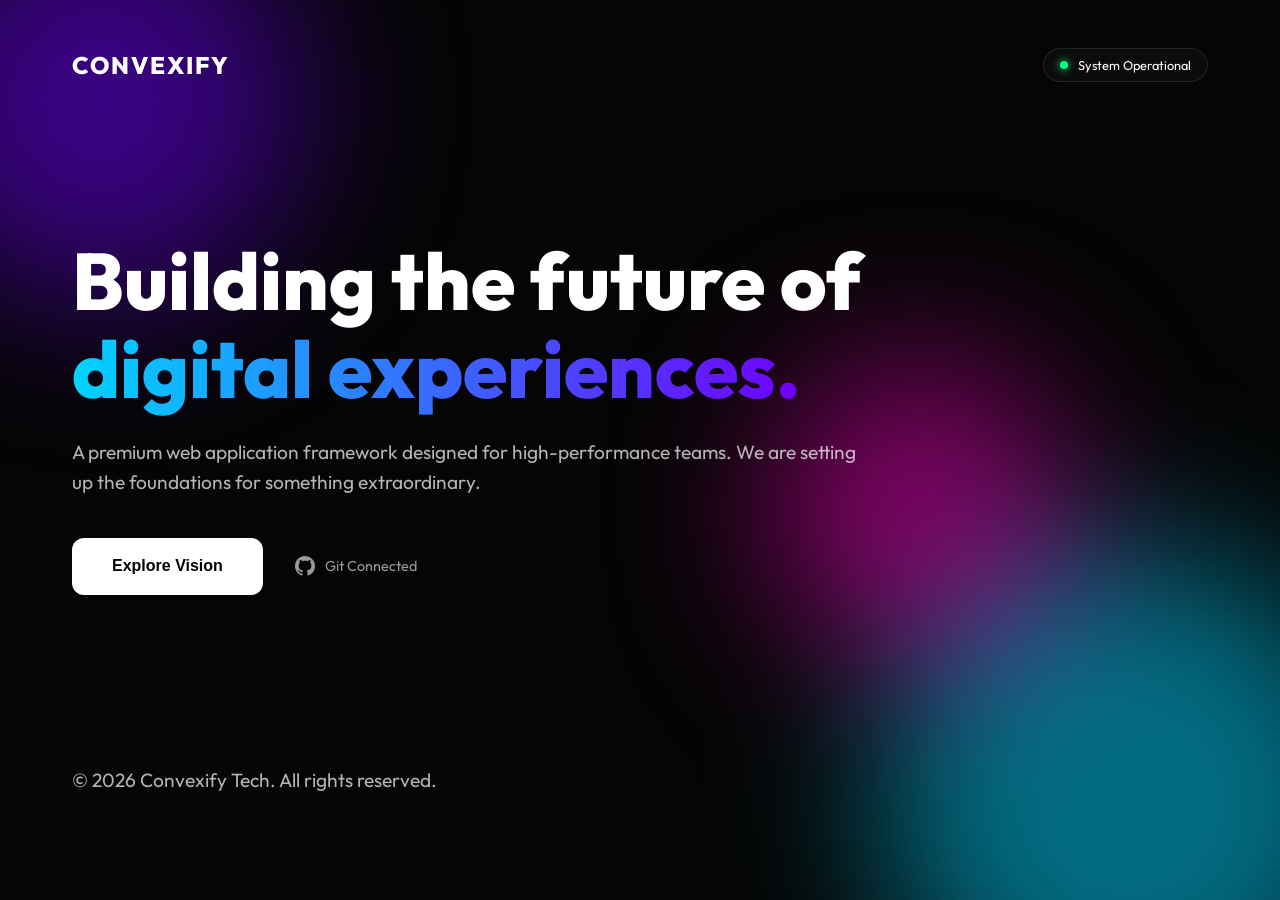
<file: index.html>
<!DOCTYPE html>
<html lang="en">
<head>
    <meta charset="UTF-8">
    <meta name="viewport" content="width=device-width, initial-scale=1.0">
    <title>Convexify | Innovation in Motion</title>
    <link rel="stylesheet" href="style.css">
    <link rel="preconnect" href="https://fonts.googleapis.com">
    <link rel="preconnect" href="https://fonts.gstatic.com" crossorigin>
    <link href="https://fonts.googleapis.com/css2?family=Outfit:wght@300;400;600;800&display=swap" rel="stylesheet">
</head>
<body>
    <div class="background-blobs">
        <div class="blob blob-1"></div>
        <div class="blob blob-2"></div>
        <div class="blob blob-3"></div>
    </div>
    
    <main class="container">
        <nav id="navbar">
            <div class="logo">CONVEXIFY</div>
            <div class="status-badge">
                <span class="dot"></span>
                System Operational
            </div>
        </nav>

        <section class="hero">
            <h1 id="main-title">Building the future of <span class="gradient-text">digital experiences.</span></h1>
            <p id="description">A premium web application framework designed for high-performance teams. We are setting up the foundations for something extraordinary.</p>
            
            <div class="cta-group">
                <button class="primary-btn" id="explore-btn">Explore Vision</button>
                <div class="github-status">
                    <svg height="20" width="20" viewBox="0 0 16 16" fill="currentColor"><path d="M8 0C3.58 0 0 3.58 0 8c0 3.54 2.29 6.53 5.47 7.59.4.07.55-.17.55-.38 0-.19-.01-.82-.01-1.49-2.01.37-2.53-.49-2.69-.94-.09-.23-.48-.94-.82-1.13-.28-.15-.68-.52-.01-.53.63-.01 1.08.58 1.23.82.72 1.21 1.87.87 2.33.66.07-.52.28-.87.51-1.07-1.78-.2-3.64-.89-3.64-3.95 0-.87.31-1.59.82-2.15-.08-.2-.36-1.02.08-2.12 0 0 .67-.21 2.2.82.64-.18 1.32-.27 2-.27.68 0 1.36.09 2 .27 1.53-1.04 2.2-.82 2.2-.82.44 1.1.16 1.92.08 2.12.51.56.82 1.27.82 2.15 0 3.07-1.87 3.75-3.65 3.95.29.25.54.73.54 1.48 0 1.07-.01 1.93-.01 2.2 0 .21.15.46.55.38A8.013 8.013 0 0016 8c0-4.42-3.58-8-8-8z"></path></svg>
                    <span>Git Connected</span>
                </div>
            </div>
        </section>

        <footer id="footer">
            <p>&copy; 2026 Convexify Tech. All rights reserved.</p>
        </footer>
    </main>

    <script src="script.js"></script>
</body>
</html>
</file>
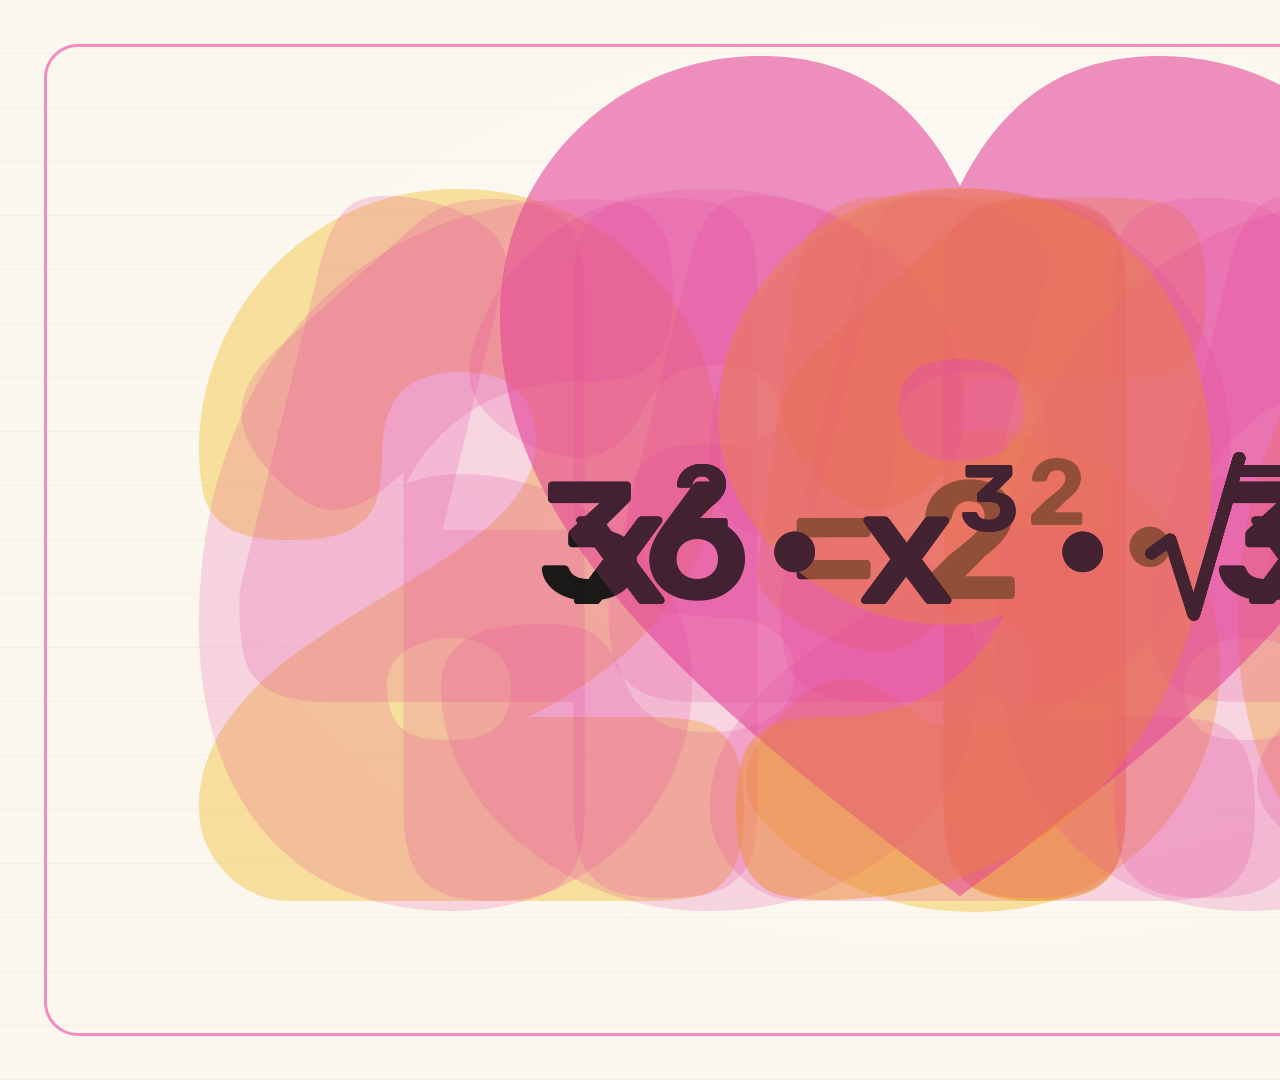
<file: gmat-video/index.html>
<!doctype html>
<html lang="es">
<head>
<meta charset="UTF-8" />
<meta name="viewport" content="width=1920, height=1080" />
<title>Cuadrado, Cubo y Raíz</title>
<script src="assets/gsap.min.js"></script>
<style>
@font-face{font-family:'Fredoka';src:url('assets/fonts/fredoka.woff2') format('woff2');font-weight:300 700;font-display:block}
@font-face{font-family:'Rubik';src:url('assets/fonts/rubik.woff2') format('woff2');font-weight:300 900;font-display:block}
@font-face{font-family:'Montserrat';src:url('assets/fonts/montserrat.woff2') format('woff2');font-weight:100 900;font-display:block}
@font-face{font-family:'Caveat';src:url('assets/fonts/caveat.woff2') format('woff2');font-weight:700;font-display:block}
*{margin:0;padding:0;box-sizing:border-box}
html,body{width:1920px;height:1080px;overflow:hidden;background:#FBF7EE}
#root{position:relative;width:1920px;height:1080px;overflow:hidden;background:#FBF7EE}
.paper{position:absolute;inset:0;background:
  radial-gradient(ellipse at 50% 45%,rgba(255,255,255,.75),rgba(255,255,255,0) 62%),
  repeating-linear-gradient(0deg,rgba(26,25,24,.035) 0 1px,transparent 1px 54px);}
.frame{position:absolute;inset:44px;border:3px solid #F08CC0;border-radius:34px}
.byheart{position:absolute;top:66px;right:96px;font-family:'Caveat';font-weight:700;font-size:46px;color:#E4479A;display:flex;gap:10px;align-items:center}
.clip{position:absolute;inset:0}
.it{z-index:2}
.bgw,.fgw{position:absolute;inset:0;display:flex;align-items:center;justify-content:center}
.bg{font-family:'Fredoka';font-weight:700;line-height:1;white-space:pre;letter-spacing:-0.01em}
.fg{font-family:'Rubik';font-weight:600;line-height:1;white-space:pre;color:#1A1918;letter-spacing:-0.005em}
.fg.word{font-weight:700;letter-spacing:0.02em}
.sup{font-size:.56em;position:relative;top:-0.78em;margin-left:.05em}
.rad{white-space:pre}
.radsign{overflow:visible;margin-right:-0.02em}
.radicand{position:relative;padding:0 .04em 0 .06em}
.radicand::before{content:'';position:absolute;left:-0.02em;right:0;height:.075em;background:currentColor;border-radius:.04em}
.ans{display:inline-block}
.mk{position:relative;display:inline-block;z-index:0}
.mk i{position:absolute;left:-.07em;right:-.07em;bottom:.02em;height:.5em;background:#F6DE3B;z-index:-1;border-radius:.06em;transform-origin:left center;opacity:.9}
.bg .mk i{display:none}
.notew{position:absolute;left:0;right:0;display:flex;justify-content:center}
.note{font-family:'Caveat';font-weight:700;color:#14787E;line-height:1;white-space:pre;rotate:-3deg}
.note .sup{top:-0.6em}
.lyr{z-index:3}
.lyrw{position:absolute;left:0;right:0;bottom:104px;display:flex;justify-content:center}
.lyric{font-family:'Montserrat';font-weight:500;font-size:32px;color:#5E564C;letter-spacing:.02em}
.lab{z-index:3}
.labw{position:absolute;left:0;right:0;top:96px;display:flex;justify-content:center}
.label{font-family:'Montserrat';font-weight:600;font-size:24px;letter-spacing:.32em;color:#A39686}
.label .sup{top:-0.6em}
.fg .radicand::before{top:0.105em}
.fg.word .radicand::before{top:0.105em}
.bg .radicand::before{top:0.144em;height:.13em}
.note .radicand::before{top:0.220em}
</style>
</head>
<body>
<div id="root" data-composition-id="main" data-start="0" data-duration="212.04" data-width="1920" data-height="1080" data-fps="30">
<audio id="song" src="assets/cuadrado-cubo-raiz.mp3" data-start="0" data-duration="212.04" data-track-index="0" data-volume="1"></audio>
<div class="paper"></div>
<div class="frame"></div>
<div class="byheart">BY <svg class="heart" viewBox="0 0 100 92" style="width:1em;height:0.920em;vertical-align:-0.100em"><path d="M50 88 C20 66 4 50 4 30 C4 15 16 4 30 4 C40 4 46 9 50 17 C54 9 60 4 70 4 C84 4 96 15 96 30 C96 50 80 66 50 88 Z" fill="currentColor"/></svg></div>
<section class="clip it" id="it0" data-start="0.000" data-duration="1.082" data-track-index="2"><div class="bgw"><div class="bg" style="font-size:570px;margin-top:-22px;color:#E4479A;opacity:0.2">GMAT</div></div><div class="fgw"><div class="fg word" style="font-size:120px;margin-top:2px">CUADRADO, CUBO Y RAÍZ</div></div></section>
<section class="clip it" id="it1" data-start="1.082" data-duration="1.079" data-track-index="2"><div class="bgw"><div class="bg" style="font-size:1000px;margin-top:-38px;color:#F0B000;opacity:0.34">1</div></div><div class="fgw"><div class="fg" style="font-size:168px;margin-top:3px">1<span class="sup">n</span> = 1</div></div></section>
<section class="clip it" id="it2" data-start="2.161" data-duration="0.453" data-track-index="2"><div class="bgw"><div class="bg" style="font-size:1000px;margin-top:-38px;color:#E4479A;opacity:0.2">1</div></div><div class="fgw"><div class="fg" style="font-size:168px;margin-top:3px">1<span class="sup">2</span> = 1</div></div></section>
<section class="clip it" id="it3" data-start="2.614" data-duration="0.940" data-track-index="2"><div class="bgw"><div class="bg" style="font-size:1000px;margin-top:-38px;color:#0E8A8C;opacity:0.2">1</div></div><div class="fgw"><div class="fg" style="font-size:168px;margin-top:3px">1<span class="sup">3</span> = 1</div></div></section>
<section class="clip it" id="it4" data-start="3.554" data-duration="1.098" data-track-index="2"><div class="bgw"><div class="bg" style="font-size:1000px;margin-top:-38px;color:#F0B000;opacity:0.34">1</div></div><div class="fgw"><div class="fg" style="font-size:168px;margin-top:3px">1<span class="sup">4</span> = 1</div></div></section>
<section class="clip it" id="it5" data-start="4.652" data-duration="0.470" data-track-index="2"><div class="bgw"><div class="bg" style="font-size:1000px;margin-top:-38px;color:#F0B000;opacity:0.34">1</div></div><div class="fgw"><div class="fg" style="font-size:168px;margin-top:3px">1<span class="sup">5</span> = 1</div></div></section>
<section class="clip it" id="it6" data-start="5.122" data-duration="2.775" data-track-index="2"><div class="bgw"><div class="bg" style="font-size:1000px;margin-top:-38px;color:#F0B000;opacity:0.34">1</div></div><div class="fgw"><div class="fg" style="font-size:168px;margin-top:3px">1<span class="sup">6</span> = 1</div></div></section>
<section class="clip it" id="it7" data-start="7.897" data-duration="0.940" data-track-index="2"><div class="bgw"><div class="bg" style="font-size:800px;margin-top:-30px;color:#E4479A;opacity:0.2">x<span class="sup">2</span></div></div><div class="fgw"><div class="fg word" style="font-size:190px;margin-top:3px">CUADRADO</div></div></section>
<section class="clip it" id="it8" data-start="8.837" data-duration="0.453" data-track-index="2"><div class="bgw"><div class="bg" style="font-size:800px;margin-top:-30px;color:#0E8A8C;opacity:0.2">x<span class="sup">3</span></div></div><div class="fgw"><div class="fg word" style="font-size:190px;margin-top:3px">CUBO</div></div></section>
<section class="clip it" id="it9" data-start="9.290" data-duration="1.248" data-track-index="2"><div class="bgw"><div class="bg" style="font-size:720px;margin-top:-27px;color:#A3164F;opacity:0.2"><span class="rad"><svg class="radsign" viewBox="0 0 56 106.0" style="width:0.56em;height:1.060em;vertical-align:-0.10em"><path d="M6.5 63.6 L15 55.1 L29 99.5 L56.0 6.50" fill="none" stroke="currentColor" stroke-width="13.0" stroke-linecap="round" stroke-linejoin="round"/></svg><span class="radicand">x</span></span></div></div><div class="fgw"><div class="fg word" style="font-size:190px;margin-top:3px">RAÍZ</div></div></section>
<section class="clip it" id="it10" data-start="10.538" data-duration="0.911" data-track-index="2"><div class="bgw"><div class="bg" style="font-size:570px;margin-top:-22px;color:#E4479A;opacity:0.2">GMAT</div></div><div class="fgw"><div class="fg word" style="font-size:124px;margin-top:2px">EL GMAT ME HACE FELIZ</div></div></section>
<section class="clip it" id="it11" data-start="11.449" data-duration="1.393" data-track-index="2"><div class="bgw"><div class="bg" style="font-size:1000px;margin-top:-38px;color:#E4479A;opacity:0.2"><svg class="heart" viewBox="0 0 100 92" style="width:1.0em;height:0.920em;vertical-align:-0.040em"><path d="M50 88 C20 66 4 50 4 30 C4 15 16 4 30 4 C40 4 46 9 50 17 C54 9 60 4 70 4 C84 4 96 15 96 30 C96 50 80 66 50 88 Z" fill="currentColor"/></svg></div></div><div class="fgw"><div class="fg word" style="font-size:190px;margin-top:3px">¡FELIZ!</div></div></section>
<section class="clip it" id="it12" data-start="12.842" data-duration="0.918" data-track-index="2"><div class="bgw"><div class="bg" style="font-size:800px;margin-top:-30px;color:#E4479A;opacity:0.2">x<span class="sup">2</span></div></div><div class="fgw"><div class="fg" style="font-size:168px;margin-top:3px">x<span class="sup">2</span> · x<span class="sup">3</span> · <span class="rad"><svg class="radsign" viewBox="0 0 56 100.5" style="width:0.56em;height:1.005em;vertical-align:-0.10em"><path d="M3.8 60.3 L15 52.3 L29 96.7 L56.0 3.75" fill="none" stroke="currentColor" stroke-width="7.5" stroke-linecap="round" stroke-linejoin="round"/></svg><span class="radicand">x</span></span></div></div></section>
<section class="clip it" id="it13" data-start="13.760" data-duration="0.302" data-track-index="2"><div class="bgw"><div class="bg" style="font-size:800px;margin-top:-30px;color:#0E8A8C;opacity:0.2">x<span class="sup">3</span></div></div><div class="fgw"><div class="fg" style="font-size:168px;margin-top:3px">x<span class="sup">2</span> · x<span class="sup">3</span> · <span class="rad"><svg class="radsign" viewBox="0 0 56 100.5" style="width:0.56em;height:1.005em;vertical-align:-0.10em"><path d="M3.8 60.3 L15 52.3 L29 96.7 L56.0 3.75" fill="none" stroke="currentColor" stroke-width="7.5" stroke-linecap="round" stroke-linejoin="round"/></svg><span class="radicand">x</span></span></div></div></section>
<section class="clip it" id="it14" data-start="14.062" data-duration="0.458" data-track-index="2"><div class="bgw"><div class="bg" style="font-size:720px;margin-top:-27px;color:#A3164F;opacity:0.2"><span class="rad"><svg class="radsign" viewBox="0 0 56 106.0" style="width:0.56em;height:1.060em;vertical-align:-0.10em"><path d="M6.5 63.6 L15 55.1 L29 99.5 L56.0 6.50" fill="none" stroke="currentColor" stroke-width="13.0" stroke-linecap="round" stroke-linejoin="round"/></svg><span class="radicand">x</span></span></div></div><div class="fgw"><div class="fg" style="font-size:168px;margin-top:3px">x<span class="sup">2</span> · x<span class="sup">3</span> · <span class="rad"><svg class="radsign" viewBox="0 0 56 100.5" style="width:0.56em;height:1.005em;vertical-align:-0.10em"><path d="M3.8 60.3 L15 52.3 L29 96.7 L56.0 3.75" fill="none" stroke="currentColor" stroke-width="7.5" stroke-linecap="round" stroke-linejoin="round"/></svg><span class="radicand">x</span></span></div></div></section>
<section class="clip it" id="it15" data-start="14.520" data-duration="1.399" data-track-index="2"><div class="bgw"><div class="bg" style="font-size:1000px;margin-top:-38px;color:#E4479A;opacity:0.2"><svg class="heart" viewBox="0 0 100 92" style="width:1.0em;height:0.920em;vertical-align:-0.040em"><path d="M50 88 C20 66 4 50 4 30 C4 15 16 4 30 4 C40 4 46 9 50 17 C54 9 60 4 70 4 C84 4 96 15 96 30 C96 50 80 66 50 88 Z" fill="currentColor"/></svg></div></div><div class="fgw"><div class="fg word" style="font-size:158px;margin-top:2px">ME LO SÉ, ME LO SÉ</div></div></section>
<section class="clip it" id="it16" data-start="15.919" data-duration="1.231" data-track-index="2"><div class="bgw"><div class="bg" style="font-size:1000px;margin-top:-38px;color:#E4479A;opacity:0.2"><svg class="heart" viewBox="0 0 100 92" style="width:1.0em;height:0.920em;vertical-align:-0.040em"><path d="M50 88 C20 66 4 50 4 30 C4 15 16 4 30 4 C40 4 46 9 50 17 C54 9 60 4 70 4 C84 4 96 15 96 30 C96 50 80 66 50 88 Z" fill="currentColor"/></svg></div></div><div class="fgw"><div class="fg word" style="font-size:190px;margin-top:3px">¡ASÍ!</div></div></section>
<section class="clip it" id="it17" data-start="17.150" data-duration="2.612" data-track-index="2"><div class="bgw"><div class="bg" style="font-size:1000px;margin-top:-38px;color:#F0B000;opacity:0.34">×2</div></div><div class="fgw"><div class="fg" style="font-size:168px;margin-top:3px">2 × 2 × 2 × 2 …</div></div></section>
<section class="clip it" id="it18" data-start="19.762" data-duration="0.464" data-track-index="2"><div class="bgw"><div class="bg" style="font-size:1000px;margin-top:-38px;color:#F0B000;opacity:0.34">2</div></div><div class="fgw"><div class="fg" style="font-size:168px;margin-top:3px">2<span class="sup">1</span> = 2</div></div></section>
<section class="clip it" id="it19" data-start="20.226" data-duration="0.471" data-track-index="2"><div class="bgw"><div class="bg" style="font-size:1000px;margin-top:-38px;color:#E4479A;opacity:0.2">4</div></div><div class="fgw"><div class="fg" style="font-size:168px;margin-top:3px">2<span class="sup">2</span> = 4</div></div></section>
<section class="clip it" id="it20" data-start="20.697" data-duration="0.156" data-track-index="2"><div class="bgw"><div class="bg" style="font-size:1000px;margin-top:-38px;color:#0E8A8C;opacity:0.2">8</div></div><div class="fgw"><div class="fg" style="font-size:168px;margin-top:3px">2<span class="sup">3</span> = 8</div></div></section>
<section class="clip it" id="it21" data-start="20.853" data-duration="0.918" data-track-index="2"><div class="bgw"><div class="bg" style="font-size:1000px;margin-top:-38px;color:#F0B000;opacity:0.34">16</div></div><div class="fgw"><div class="fg" style="font-size:168px;margin-top:3px">2<span class="sup">4</span> = 16</div></div></section>
<section class="clip it" id="it22" data-start="21.771" data-duration="0.928" data-track-index="2"><div class="bgw"><div class="bg" style="font-size:1000px;margin-top:-38px;color:#F0B000;opacity:0.34">32</div></div><div class="fgw"><div class="fg" style="font-size:168px;margin-top:3px">2<span class="sup">5</span> = 32</div></div></section>
<section class="clip it" id="it23" data-start="22.699" data-duration="0.772" data-track-index="2"><div class="bgw"><div class="bg" style="font-size:1000px;margin-top:-38px;color:#F0B000;opacity:0.34">64</div></div><div class="fgw"><div class="fg" style="font-size:168px;margin-top:3px">2<span class="sup">6</span> = 64</div></div></section>
<section class="clip it" id="it24" data-start="23.471" data-duration="1.086" data-track-index="2"><div class="bgw"><div class="bg" style="font-size:1000px;margin-top:-38px;color:#F0B000;opacity:0.34">128</div></div><div class="fgw"><div class="fg" style="font-size:168px;margin-top:3px">2<span class="sup">7</span> = 128</div></div></section>
<section class="clip it" id="it25" data-start="24.557" data-duration="1.532" data-track-index="2"><div class="bgw"><div class="bg" style="font-size:1000px;margin-top:-38px;color:#F0B000;opacity:0.34">256</div></div><div class="fgw"><div class="fg" style="font-size:168px;margin-top:3px">2<span class="sup">8</span> = 256</div></div></section>
<section class="clip it" id="it26" data-start="26.089" data-duration="1.388" data-track-index="2"><div class="bgw"><div class="bg" style="font-size:1000px;margin-top:-38px;color:#F0B000;opacity:0.34">256</div></div><div class="fgw"><div class="fg" style="font-size:168px;margin-top:3px"><span class="mk"><i></i>2</span><span class="sup"><span class="mk"><i></i>8</span></span> = 256</div></div></section>
<section class="clip it" id="it27" data-start="27.477" data-duration="1.230" data-track-index="2"><div class="bgw"><div class="bg" style="font-size:753px;margin-top:-29px;color:#F0B000;opacity:0.34">2486</div></div><div class="fgw"><div class="fg" style="font-size:168px;margin-top:3px">2 · 4 · 8 · 6</div></div><div class="notew" style="top:662px"><div class="note" style="font-size:84px;color:#14787E">el final da vueltas</div></div></section>
<section class="clip it" id="it28" data-start="28.707" data-duration="0.622" data-track-index="2"><div class="bgw"><div class="bg" style="font-size:1000px;margin-top:-38px;color:#F0B000;opacity:0.34">2</div></div><div class="fgw"><div class="fg" style="font-size:168px;margin-top:3px"><span class="mk"><i></i>2</span> · 4 · 8 · 6</div></div></section>
<section class="clip it" id="it29" data-start="29.329" data-duration="0.151" data-track-index="2"><div class="bgw"><div class="bg" style="font-size:1000px;margin-top:-38px;color:#F0B000;opacity:0.34">4</div></div><div class="fgw"><div class="fg" style="font-size:168px;margin-top:3px">2 · <span class="mk"><i></i>4</span> · 8 · 6</div></div></section>
<section class="clip it" id="it30" data-start="29.480" data-duration="0.301" data-track-index="2"><div class="bgw"><div class="bg" style="font-size:1000px;margin-top:-38px;color:#F0B000;opacity:0.34">8</div></div><div class="fgw"><div class="fg" style="font-size:168px;margin-top:3px">2 · 4 · <span class="mk"><i></i>8</span> · 6</div></div></section>
<section class="clip it" id="it31" data-start="29.781" data-duration="0.157" data-track-index="2"><div class="bgw"><div class="bg" style="font-size:1000px;margin-top:-38px;color:#F0B000;opacity:0.34">6</div></div><div class="fgw"><div class="fg" style="font-size:168px;margin-top:3px">2 · 4 · 8 · <span class="mk"><i></i>6</span></div></div></section>
<section class="clip it" id="it32" data-start="29.938" data-duration="0.470" data-track-index="2"><div class="bgw"><div class="bg" style="font-size:1000px;margin-top:-38px;color:#F0B000;opacity:0.34">2</div></div><div class="fgw"><div class="fg" style="font-size:168px;margin-top:3px">2<span class="sup">5</span> = 3<span class="mk"><i></i>2</span></div></div></section>
<section class="clip it" id="it33" data-start="30.408" data-duration="0.453" data-track-index="2"><div class="bgw"><div class="bg" style="font-size:1000px;margin-top:-38px;color:#F0B000;opacity:0.34">4</div></div><div class="fgw"><div class="fg" style="font-size:168px;margin-top:3px">2<span class="sup">6</span> = 6<span class="mk"><i></i>4</span></div></div></section>
<section class="clip it" id="it34" data-start="30.861" data-duration="0.151" data-track-index="2"><div class="bgw"><div class="bg" style="font-size:1000px;margin-top:-38px;color:#F0B000;opacity:0.34">8</div></div><div class="fgw"><div class="fg" style="font-size:168px;margin-top:3px">2<span class="sup">7</span> = 12<span class="mk"><i></i>8</span></div></div></section>
<section class="clip it" id="it35" data-start="31.012" data-duration="0.157" data-track-index="2"><div class="bgw"><div class="bg" style="font-size:1000px;margin-top:-38px;color:#F0B000;opacity:0.34">6</div></div><div class="fgw"><div class="fg" style="font-size:168px;margin-top:3px">2<span class="sup">8</span> = 25<span class="mk"><i></i>6</span></div></div></section>
<section class="clip it" id="it36" data-start="31.169" data-duration="0.923" data-track-index="2"><div class="bgw"><div class="bg" style="font-size:753px;margin-top:-29px;color:#F0B000;opacity:0.34">2486</div></div><div class="fgw"><div class="fg" style="font-size:168px;margin-top:3px">2 · 4 · 8 · 6 …</div></div><div class="notew" style="top:662px"><div class="note" style="font-size:84px;color:#14787E">¡otra vez!</div></div></section>
<section class="clip it" id="it37" data-start="32.092" data-duration="0.464" data-track-index="2"><div class="bgw"><div class="bg" style="font-size:1000px;margin-top:-38px;color:#F0B000;opacity:0.34">3</div></div><div class="fgw"><div class="fg" style="font-size:168px;margin-top:3px">3<span class="sup">1</span> = 3</div></div></section>
<section class="clip it" id="it38" data-start="32.556" data-duration="0.314" data-track-index="2"><div class="bgw"><div class="bg" style="font-size:1000px;margin-top:-38px;color:#E4479A;opacity:0.2">9</div></div><div class="fgw"><div class="fg" style="font-size:168px;margin-top:3px">3<span class="sup">2</span> = 9</div></div></section>
<section class="clip it" id="it39" data-start="32.870" data-duration="0.302" data-track-index="2"><div class="bgw"><div class="bg" style="font-size:1000px;margin-top:-38px;color:#0E8A8C;opacity:0.2">27</div></div><div class="fgw"><div class="fg" style="font-size:168px;margin-top:3px">3<span class="sup">3</span> = 27</div></div></section>
<section class="clip it" id="it40" data-start="33.172" data-duration="1.381" data-track-index="2"><div class="bgw"><div class="bg" style="font-size:1000px;margin-top:-38px;color:#F0B000;opacity:0.34">81</div></div><div class="fgw"><div class="fg" style="font-size:168px;margin-top:3px">3<span class="sup">4</span> = 81</div></div></section>
<section class="clip it" id="it41" data-start="34.553" data-duration="1.382" data-track-index="2"><div class="bgw"><div class="bg" style="font-size:975px;margin-top:-37px;color:#F0B000;opacity:0.34">243</div></div><div class="fgw"><div class="fg" style="font-size:168px;margin-top:3px">3<span class="sup">5</span> = 243</div></div></section>
<section class="clip it" id="it42" data-start="35.935" data-duration="1.387" data-track-index="2"><div class="bgw"><div class="bg" style="font-size:1000px;margin-top:-38px;color:#F0B000;opacity:0.34">3</div></div><div class="fgw"><div class="fg" style="font-size:168px;margin-top:3px"><span class="mk"><i></i>3</span><span class="sup">5</span> = 24<span class="mk"><i></i>3</span></div></div><div class="notew" style="top:662px"><div class="note" style="font-size:84px;color:#14787E">empieza en 3 y acaba en 3</div></div></section>
<section class="clip it" id="it43" data-start="37.322" data-duration="0.470" data-track-index="2"><div class="bgw"><div class="bg" style="font-size:1000px;margin-top:-38px;color:#F0B000;opacity:0.34">4</div></div><div class="fgw"><div class="fg" style="font-size:168px;margin-top:3px">4<span class="sup">1</span> = 4</div></div></section>
<section class="clip it" id="it44" data-start="37.792" data-duration="0.604" data-track-index="2"><div class="bgw"><div class="bg" style="font-size:1000px;margin-top:-38px;color:#E4479A;opacity:0.2">16</div></div><div class="fgw"><div class="fg" style="font-size:168px;margin-top:3px">4<span class="sup">2</span> = 16</div></div></section>
<section class="clip it" id="it45" data-start="38.396" data-duration="1.387" data-track-index="2"><div class="bgw"><div class="bg" style="font-size:1000px;margin-top:-38px;color:#0E8A8C;opacity:0.2">64</div></div><div class="fgw"><div class="fg" style="font-size:168px;margin-top:3px">4<span class="sup">3</span> = 64</div></div></section>
<section class="clip it" id="it46" data-start="39.783" data-duration="2.003" data-track-index="2"><div class="bgw"><div class="bg" style="font-size:1000px;margin-top:-38px;color:#F0B000;opacity:0.34">256</div></div><div class="fgw"><div class="fg" style="font-size:168px;margin-top:3px">4<span class="sup">4</span> = 256</div></div></section>
<section class="clip it" id="it47" data-start="41.786" data-duration="0.459" data-track-index="2"><div class="bgw"><div class="bg" style="font-size:1000px;margin-top:-38px;color:#F0B000;opacity:0.34">5</div></div><div class="fgw"><div class="fg" style="font-size:168px;margin-top:3px">5<span class="sup">1</span> = 5</div></div></section>
<section class="clip it" id="it48" data-start="42.245" data-duration="0.783" data-track-index="2"><div class="bgw"><div class="bg" style="font-size:1000px;margin-top:-38px;color:#E4479A;opacity:0.2">25</div></div><div class="fgw"><div class="fg" style="font-size:168px;margin-top:3px">5<span class="sup">2</span> = 25</div></div></section>
<section class="clip it" id="it49" data-start="43.028" data-duration="1.219" data-track-index="2"><div class="bgw"><div class="bg" style="font-size:1000px;margin-top:-38px;color:#0E8A8C;opacity:0.2">125</div></div><div class="fgw"><div class="fg" style="font-size:168px;margin-top:3px">5<span class="sup">3</span> = 125</div></div></section>
<section class="clip it" id="it50" data-start="44.247" data-duration="1.399" data-track-index="2"><div class="bgw"><div class="bg" style="font-size:1000px;margin-top:-38px;color:#F0B000;opacity:0.34">625</div></div><div class="fgw"><div class="fg" style="font-size:168px;margin-top:3px">5<span class="sup">4</span> = 625</div></div></section>
<section class="clip it" id="it51" data-start="45.646" data-duration="1.678" data-track-index="2"><div class="bgw"><div class="bg" style="font-size:1000px;margin-top:-38px;color:#F0B000;opacity:0.34">5</div></div><div class="fgw"><div class="fg" style="font-size:168px;margin-top:3px">2<span class="mk"><i></i>5</span> · 12<span class="mk"><i></i>5</span> · 62<span class="mk"><i></i>5</span></div></div><div class="notew" style="top:662px"><div class="note" style="font-size:84px;color:#14787E">todos acaban en 5</div></div></section>
<section class="clip it" id="it52" data-start="47.324" data-duration="0.917" data-track-index="2"><div class="bgw"><div class="bg" style="font-size:800px;margin-top:-30px;color:#E4479A;opacity:0.2">x<span class="sup">2</span></div></div><div class="fgw"><div class="fg word" style="font-size:190px;margin-top:3px">CUADRADO</div></div></section>
<section class="clip it" id="it53" data-start="48.241" data-duration="0.314" data-track-index="2"><div class="bgw"><div class="bg" style="font-size:800px;margin-top:-30px;color:#0E8A8C;opacity:0.2">x<span class="sup">3</span></div></div><div class="fgw"><div class="fg word" style="font-size:190px;margin-top:3px">CUBO</div></div></section>
<section class="clip it" id="it54" data-start="48.555" data-duration="1.370" data-track-index="2"><div class="bgw"><div class="bg" style="font-size:720px;margin-top:-27px;color:#A3164F;opacity:0.2"><span class="rad"><svg class="radsign" viewBox="0 0 56 106.0" style="width:0.56em;height:1.060em;vertical-align:-0.10em"><path d="M6.5 63.6 L15 55.1 L29 99.5 L56.0 6.50" fill="none" stroke="currentColor" stroke-width="13.0" stroke-linecap="round" stroke-linejoin="round"/></svg><span class="radicand">x</span></span></div></div><div class="fgw"><div class="fg word" style="font-size:190px;margin-top:3px">RAÍZ</div></div></section>
<section class="clip it" id="it55" data-start="49.925" data-duration="0.929" data-track-index="2"><div class="bgw"><div class="bg" style="font-size:570px;margin-top:-22px;color:#E4479A;opacity:0.2">GMAT</div></div><div class="fgw"><div class="fg word" style="font-size:124px;margin-top:2px">EL GMAT ME HACE FELIZ</div></div></section>
<section class="clip it" id="it56" data-start="50.854" data-duration="1.381" data-track-index="2"><div class="bgw"><div class="bg" style="font-size:1000px;margin-top:-38px;color:#E4479A;opacity:0.2"><svg class="heart" viewBox="0 0 100 92" style="width:1.0em;height:0.920em;vertical-align:-0.040em"><path d="M50 88 C20 66 4 50 4 30 C4 15 16 4 30 4 C40 4 46 9 50 17 C54 9 60 4 70 4 C84 4 96 15 96 30 C96 50 80 66 50 88 Z" fill="currentColor"/></svg></div></div><div class="fgw"><div class="fg word" style="font-size:190px;margin-top:3px">¡FELIZ!</div></div></section>
<section class="clip it" id="it57" data-start="52.235" data-duration="0.906" data-track-index="2"><div class="bgw"><div class="bg" style="font-size:800px;margin-top:-30px;color:#E4479A;opacity:0.2">x<span class="sup">2</span></div></div><div class="fgw"><div class="fg" style="font-size:168px;margin-top:3px">x<span class="sup">2</span> · x<span class="sup">3</span> · <span class="rad"><svg class="radsign" viewBox="0 0 56 100.5" style="width:0.56em;height:1.005em;vertical-align:-0.10em"><path d="M3.8 60.3 L15 52.3 L29 96.7 L56.0 3.75" fill="none" stroke="currentColor" stroke-width="7.5" stroke-linecap="round" stroke-linejoin="round"/></svg><span class="radicand">x</span></span></div></div></section>
<section class="clip it" id="it58" data-start="53.141" data-duration="0.313" data-track-index="2"><div class="bgw"><div class="bg" style="font-size:800px;margin-top:-30px;color:#0E8A8C;opacity:0.2">x<span class="sup">3</span></div></div><div class="fgw"><div class="fg" style="font-size:168px;margin-top:3px">x<span class="sup">2</span> · x<span class="sup">3</span> · <span class="rad"><svg class="radsign" viewBox="0 0 56 100.5" style="width:0.56em;height:1.005em;vertical-align:-0.10em"><path d="M3.8 60.3 L15 52.3 L29 96.7 L56.0 3.75" fill="none" stroke="currentColor" stroke-width="7.5" stroke-linecap="round" stroke-linejoin="round"/></svg><span class="radicand">x</span></span></div></div></section>
<section class="clip it" id="it59" data-start="53.454" data-duration="0.465" data-track-index="2"><div class="bgw"><div class="bg" style="font-size:720px;margin-top:-27px;color:#A3164F;opacity:0.2"><span class="rad"><svg class="radsign" viewBox="0 0 56 106.0" style="width:0.56em;height:1.060em;vertical-align:-0.10em"><path d="M6.5 63.6 L15 55.1 L29 99.5 L56.0 6.50" fill="none" stroke="currentColor" stroke-width="13.0" stroke-linecap="round" stroke-linejoin="round"/></svg><span class="radicand">x</span></span></div></div><div class="fgw"><div class="fg" style="font-size:168px;margin-top:3px">x<span class="sup">2</span> · x<span class="sup">3</span> · <span class="rad"><svg class="radsign" viewBox="0 0 56 100.5" style="width:0.56em;height:1.005em;vertical-align:-0.10em"><path d="M3.8 60.3 L15 52.3 L29 96.7 L56.0 3.75" fill="none" stroke="currentColor" stroke-width="7.5" stroke-linecap="round" stroke-linejoin="round"/></svg><span class="radicand">x</span></span></div></div></section>
<section class="clip it" id="it60" data-start="53.919" data-duration="1.381" data-track-index="2"><div class="bgw"><div class="bg" style="font-size:1000px;margin-top:-38px;color:#E4479A;opacity:0.2"><svg class="heart" viewBox="0 0 100 92" style="width:1.0em;height:0.920em;vertical-align:-0.040em"><path d="M50 88 C20 66 4 50 4 30 C4 15 16 4 30 4 C40 4 46 9 50 17 C54 9 60 4 70 4 C84 4 96 15 96 30 C96 50 80 66 50 88 Z" fill="currentColor"/></svg></div></div><div class="fgw"><div class="fg word" style="font-size:158px;margin-top:2px">ME LO SÉ, ME LO SÉ</div></div></section>
<section class="clip it" id="it61" data-start="55.300" data-duration="0.615" data-track-index="2"><div class="bgw"><div class="bg" style="font-size:1000px;margin-top:-38px;color:#E4479A;opacity:0.2"><svg class="heart" viewBox="0 0 100 92" style="width:1.0em;height:0.920em;vertical-align:-0.040em"><path d="M50 88 C20 66 4 50 4 30 C4 15 16 4 30 4 C40 4 46 9 50 17 C54 9 60 4 70 4 C84 4 96 15 96 30 C96 50 80 66 50 88 Z" fill="currentColor"/></svg></div></div><div class="fgw"><div class="fg word" style="font-size:190px;margin-top:3px">¡ASÍ!</div></div></section>
<section class="clip it" id="it62" data-start="55.915" data-duration="2.450" data-track-index="2"><div class="bgw"><div class="bg" style="font-size:800px;margin-top:-30px;color:#A3164F;opacity:0.2">1,41</div></div><div class="fgw"><div class="fg" style="font-size:168px;margin-top:3px"><span class="rad"><svg class="radsign" viewBox="0 0 56 100.5" style="width:0.56em;height:1.005em;vertical-align:-0.10em"><path d="M3.8 60.3 L15 52.3 L29 96.7 L56.0 3.75" fill="none" stroke="currentColor" stroke-width="7.5" stroke-linecap="round" stroke-linejoin="round"/></svg><span class="radicand">2</span></span> = <span class="ans">1,41</span></div></div></section>
<section class="clip it" id="it63" data-start="58.365" data-duration="2.450" data-track-index="2"><div class="bgw"><div class="bg" style="font-size:777px;margin-top:-30px;color:#A3164F;opacity:0.2">1,73</div></div><div class="fgw"><div class="fg" style="font-size:168px;margin-top:3px"><span class="rad"><svg class="radsign" viewBox="0 0 56 100.5" style="width:0.56em;height:1.005em;vertical-align:-0.10em"><path d="M3.8 60.3 L15 52.3 L29 96.7 L56.0 3.75" fill="none" stroke="currentColor" stroke-width="7.5" stroke-linecap="round" stroke-linejoin="round"/></svg><span class="radicand">3</span></span> = <span class="ans">1,73</span></div></div></section>
<section class="clip it" id="it64" data-start="60.815" data-duration="2.450" data-track-index="2"><div class="bgw"><div class="bg" style="font-size:688px;margin-top:-26px;color:#A3164F;opacity:0.2">2,24</div></div><div class="fgw"><div class="fg" style="font-size:168px;margin-top:3px"><span class="rad"><svg class="radsign" viewBox="0 0 56 100.5" style="width:0.56em;height:1.005em;vertical-align:-0.10em"><path d="M3.8 60.3 L15 52.3 L29 96.7 L56.0 3.75" fill="none" stroke="currentColor" stroke-width="7.5" stroke-linecap="round" stroke-linejoin="round"/></svg><span class="radicand">5</span></span> = <span class="ans">2,24</span></div></div></section>
<section class="clip it" id="it65" data-start="63.265" data-duration="2.449" data-track-index="2"><div class="bgw"><div class="bg" style="font-size:716px;margin-top:-27px;color:#A3164F;opacity:0.2">2,45</div></div><div class="fgw"><div class="fg" style="font-size:168px;margin-top:3px"><span class="rad"><svg class="radsign" viewBox="0 0 56 100.5" style="width:0.56em;height:1.005em;vertical-align:-0.10em"><path d="M3.8 60.3 L15 52.3 L29 96.7 L56.0 3.75" fill="none" stroke="currentColor" stroke-width="7.5" stroke-linecap="round" stroke-linejoin="round"/></svg><span class="radicand">6</span></span> = <span class="ans">2,45</span></div></div></section>
<section class="clip it" id="it66" data-start="65.714" data-duration="2.450" data-track-index="2"><div class="bgw"><div class="bg" style="font-size:728px;margin-top:-28px;color:#A3164F;opacity:0.2">2,65</div></div><div class="fgw"><div class="fg" style="font-size:168px;margin-top:3px"><span class="rad"><svg class="radsign" viewBox="0 0 56 100.5" style="width:0.56em;height:1.005em;vertical-align:-0.10em"><path d="M3.8 60.3 L15 52.3 L29 96.7 L56.0 3.75" fill="none" stroke="currentColor" stroke-width="7.5" stroke-linecap="round" stroke-linejoin="round"/></svg><span class="radicand">7</span></span> = <span class="ans">2,65</span></div></div></section>
<section class="clip it" id="it67" data-start="68.164" data-duration="2.450" data-track-index="2"><div class="bgw"><div class="bg" style="font-size:692px;margin-top:-26px;color:#A3164F;opacity:0.2">2,83</div></div><div class="fgw"><div class="fg" style="font-size:168px;margin-top:3px"><span class="rad"><svg class="radsign" viewBox="0 0 56 100.5" style="width:0.56em;height:1.005em;vertical-align:-0.10em"><path d="M3.8 60.3 L15 52.3 L29 96.7 L56.0 3.75" fill="none" stroke="currentColor" stroke-width="7.5" stroke-linecap="round" stroke-linejoin="round"/></svg><span class="radicand">8</span></span> = <span class="ans">2,83</span></div></div></section>
<section class="clip it" id="it68" data-start="70.614" data-duration="3.825" data-track-index="2"><div class="bgw"><div class="bg" style="font-size:777px;margin-top:-30px;color:#A3164F;opacity:0.2">3,16</div></div><div class="fgw"><div class="fg" style="font-size:168px;margin-top:3px"><span class="rad"><svg class="radsign" viewBox="0 0 56 100.5" style="width:0.56em;height:1.005em;vertical-align:-0.10em"><path d="M3.8 60.3 L15 52.3 L29 96.7 L56.0 3.75" fill="none" stroke="currentColor" stroke-width="7.5" stroke-linecap="round" stroke-linejoin="round"/></svg><span class="radicand">10</span></span> = <span class="ans">3,16</span></div></div></section>
<section class="clip it" id="it69" data-start="74.439" data-duration="1.968" data-track-index="2"><div class="bgw"><div class="bg" style="font-size:1000px;margin-top:-38px;color:#A3164F;opacity:0.2">2</div></div><div class="fgw"><div class="fg" style="font-size:168px;margin-top:3px"><span class="rad"><svg class="radsign" viewBox="0 0 56 100.5" style="width:0.56em;height:1.005em;vertical-align:-0.10em"><path d="M3.8 60.3 L15 52.3 L29 96.7 L56.0 3.75" fill="none" stroke="currentColor" stroke-width="7.5" stroke-linecap="round" stroke-linejoin="round"/></svg><span class="radicand">4</span></span> = <span class="ans">2</span></div></div></section>
<section class="clip it" id="it70" data-start="76.407" data-duration="1.991" data-track-index="2"><div class="bgw"><div class="bg" style="font-size:1000px;margin-top:-38px;color:#A3164F;opacity:0.2">1</div></div><div class="fgw"><div class="fg" style="font-size:168px;margin-top:3px"><span class="rad"><svg class="radsign" viewBox="0 0 56 100.5" style="width:0.56em;height:1.005em;vertical-align:-0.10em"><path d="M3.8 60.3 L15 52.3 L29 96.7 L56.0 3.75" fill="none" stroke="currentColor" stroke-width="7.5" stroke-linecap="round" stroke-linejoin="round"/></svg><span class="radicand">1</span></span> = <span class="ans">1</span></div></div></section>
<section class="clip it" id="it71" data-start="78.398" data-duration="2.909" data-track-index="2"><div class="bgw"><div class="bg" style="font-size:1000px;margin-top:-38px;color:#E4479A;opacity:0.2">36</div></div><div class="fgw"><div class="fg" style="font-size:168px;margin-top:3px">6<span class="sup">2</span> = <span class="ans">36</span></div></div></section>
<section class="clip it" id="it72" data-start="81.307" data-duration="1.985" data-track-index="2"><div class="bgw"><div class="bg" style="font-size:1000px;margin-top:-38px;color:#0E8A8C;opacity:0.2">216</div></div><div class="fgw"><div class="fg" style="font-size:168px;margin-top:3px">6<span class="sup">3</span> = <span class="ans">216</span></div></div></section>
<section class="clip it" id="it73" data-start="83.292" data-duration="2.589" data-track-index="2"><div class="bgw"><div class="bg" style="font-size:1000px;margin-top:-38px;color:#F0B000;opacity:0.34">6</div></div><div class="fgw"><div class="fg" style="font-size:168px;margin-top:3px">6<span class="sup">x</span> <svg class="arrow" viewBox="0 0 95 50" style="width:0.95em;height:.5em;vertical-align:0.100em"><path d="M8 25 H82 M62 7 L84 25 L62 43" fill="none" stroke="currentColor" stroke-width="7" stroke-linecap="round" stroke-linejoin="round"/></svg> …<span class="mk"><i></i>6</span></div></div><div class="notew" style="top:662px"><div class="note" style="font-size:84px;color:#14787E">unidad siempre 6</div></div></section>
<section class="clip it" id="it74" data-start="85.881" data-duration="2.287" data-track-index="2"><div class="bgw"><div class="bg" style="font-size:1000px;margin-top:-38px;color:#E4479A;opacity:0.2">49</div></div><div class="fgw"><div class="fg" style="font-size:168px;margin-top:3px">7<span class="sup">2</span> = <span class="ans">49</span></div></div></section>
<section class="clip it" id="it75" data-start="88.168" data-duration="2.589" data-track-index="2"><div class="bgw"><div class="bg" style="font-size:976px;margin-top:-37px;color:#0E8A8C;opacity:0.2">343</div></div><div class="fgw"><div class="fg" style="font-size:168px;margin-top:3px">7<span class="sup">3</span> = <span class="ans">343</span></div></div></section>
<section class="clip it" id="it76" data-start="90.757" data-duration="0.604" data-track-index="2"><div class="bgw"><div class="bg" style="font-size:1000px;margin-top:-38px;color:#F0B000;opacity:0.34">7</div></div><div class="fgw"><div class="fg" style="font-size:168px;margin-top:3px">7<span class="sup">1</span> = <span class="mk"><i></i>7</span></div></div></section>
<section class="clip it" id="it77" data-start="91.361" data-duration="0.302" data-track-index="2"><div class="bgw"><div class="bg" style="font-size:1000px;margin-top:-38px;color:#F0B000;opacity:0.34">9</div></div><div class="fgw"><div class="fg" style="font-size:168px;margin-top:3px">7<span class="sup">2</span> = 4<span class="mk"><i></i>9</span></div></div></section>
<section class="clip it" id="it78" data-start="91.663" data-duration="0.313" data-track-index="2"><div class="bgw"><div class="bg" style="font-size:1000px;margin-top:-38px;color:#F0B000;opacity:0.34">3</div></div><div class="fgw"><div class="fg" style="font-size:168px;margin-top:3px">7<span class="sup">3</span> = 34<span class="mk"><i></i>3</span></div></div></section>
<section class="clip it" id="it79" data-start="91.976" data-duration="0.157" data-track-index="2"><div class="bgw"><div class="bg" style="font-size:1000px;margin-top:-38px;color:#F0B000;opacity:0.34">1</div></div><div class="fgw"><div class="fg" style="font-size:168px;margin-top:3px">7<span class="sup">4</span> = 240<span class="mk"><i></i>1</span></div></div></section>
<section class="clip it" id="it80" data-start="92.133" data-duration="1.085" data-track-index="2"><div class="bgw"><div class="bg" style="font-size:825px;margin-top:-31px;color:#F0B000;opacity:0.34">7931</div></div><div class="fgw"><div class="fg" style="font-size:168px;margin-top:3px">7 · 9 · 3 · 1 …</div></div><div class="notew" style="top:662px"><div class="note" style="font-size:84px;color:#14787E">¡y vuelta otra vez!</div></div></section>
<section class="clip it" id="it81" data-start="93.218" data-duration="2.264" data-track-index="2"><div class="bgw"><div class="bg" style="font-size:1000px;margin-top:-38px;color:#E4479A;opacity:0.2">64</div></div><div class="fgw"><div class="fg" style="font-size:168px;margin-top:3px">8<span class="sup">2</span> = <span class="ans">64</span></div></div></section>
<section class="clip it" id="it82" data-start="95.482" data-duration="2.137" data-track-index="2"><div class="bgw"><div class="bg" style="font-size:1000px;margin-top:-38px;color:#0E8A8C;opacity:0.2">512</div></div><div class="fgw"><div class="fg" style="font-size:168px;margin-top:3px">8<span class="sup">3</span> = <span class="ans">512</span></div></div></section>
<section class="clip it" id="it83" data-start="97.619" data-duration="2.763" data-track-index="2"><div class="bgw"><div class="bg" style="font-size:1000px;margin-top:-38px;color:#E4479A;opacity:0.2">81</div></div><div class="fgw"><div class="fg" style="font-size:168px;margin-top:3px">9<span class="sup">2</span> = <span class="ans">81</span></div></div></section>
<section class="clip it" id="it84" data-start="100.382" data-duration="2.113" data-track-index="2"><div class="bgw"><div class="bg" style="font-size:1000px;margin-top:-38px;color:#0E8A8C;opacity:0.2">729</div></div><div class="fgw"><div class="fg" style="font-size:168px;margin-top:3px">9<span class="sup">3</span> = <span class="ans">729</span></div></div></section>
<section class="clip it" id="it85" data-start="102.495" data-duration="1.079" data-track-index="2"><div class="bgw"><div class="bg" style="font-size:1000px;margin-top:-38px;color:#F0B000;opacity:0.34">1</div></div><div class="fgw"><div class="fg" style="font-size:168px;margin-top:3px">9<span class="sup">par</span> <svg class="arrow" viewBox="0 0 95 50" style="width:0.95em;height:.5em;vertical-align:0.100em"><path d="M8 25 H82 M62 7 L84 25 L62 43" fill="none" stroke="currentColor" stroke-width="7" stroke-linecap="round" stroke-linejoin="round"/></svg> …<span class="mk"><i></i>1</span></div></div><div class="notew" style="top:662px"><div class="note" style="font-size:84px;color:#14787E">par acaba en 1</div></div></section>
<section class="clip it" id="it86" data-start="103.574" data-duration="1.510" data-track-index="2"><div class="bgw"><div class="bg" style="font-size:1000px;margin-top:-38px;color:#F0B000;opacity:0.34">9</div></div><div class="fgw"><div class="fg" style="font-size:168px;margin-top:3px">9<span class="sup">impar</span> <svg class="arrow" viewBox="0 0 95 50" style="width:0.95em;height:.5em;vertical-align:0.100em"><path d="M8 25 H82 M62 7 L84 25 L62 43" fill="none" stroke="currentColor" stroke-width="7" stroke-linecap="round" stroke-linejoin="round"/></svg> …<span class="mk"><i></i>9</span></div></div><div class="notew" style="top:662px"><div class="note" style="font-size:84px;color:#14787E">impar acaba en 9</div></div></section>
<section class="clip it" id="it87" data-start="105.084" data-duration="0.998" data-track-index="2"><div class="bgw"><div class="bg" style="font-size:800px;margin-top:-30px;color:#E4479A;opacity:0.2">x<span class="sup">2</span></div></div><div class="fgw"><div class="fg word" style="font-size:190px;margin-top:3px">AL CUADRADO</div></div></section>
<section class="clip it" id="it88" data-start="106.082" data-duration="1.858" data-track-index="2"><div class="bgw"><div class="bg" style="font-size:1000px;margin-top:-38px;color:#E4479A;opacity:0.2">121</div></div><div class="fgw"><div class="fg" style="font-size:168px;margin-top:3px">11<span class="sup">2</span> = <span class="ans">121</span></div></div></section>
<section class="clip it" id="it89" data-start="107.940" data-duration="1.573" data-track-index="2"><div class="bgw"><div class="bg" style="font-size:1000px;margin-top:-38px;color:#E4479A;opacity:0.2">144</div></div><div class="fgw"><div class="fg" style="font-size:168px;margin-top:3px">12<span class="sup">2</span> = <span class="ans">144</span></div></div></section>
<section class="clip it" id="it90" data-start="109.513" data-duration="0.749" data-track-index="2"><div class="bgw"><div class="bg" style="font-size:1000px;margin-top:-38px;color:#E4479A;opacity:0.2">144</div></div><div class="fgw"><div class="fg" style="font-size:168px;margin-top:3px">12<span class="sup">2</span> = 144</div></div><div class="notew" style="top:662px"><div class="note" style="font-size:84px;color:#14787E">y al revés…</div></div></section>
<section class="clip it" id="it91" data-start="110.262" data-duration="2.438" data-track-index="2"><div class="bgw"><div class="bg" style="font-size:1000px;margin-top:-38px;color:#E4479A;opacity:0.2">441</div></div><div class="fgw"><div class="fg" style="font-size:168px;margin-top:3px">21<span class="sup">2</span> = <span class="ans">441</span></div></div></section>
<section class="clip it" id="it92" data-start="112.700" data-duration="0.313" data-track-index="2"><div class="bgw"><div class="bg" style="font-size:1000px;margin-top:-38px;color:#E4479A;opacity:0.2">441</div></div><div class="fgw"><div class="fg" style="font-size:161px;margin-top:2px">12<span class="sup">2</span> = <span class="mk"><i></i>144</span>   21<span class="sup">2</span> = <span class="mk"><i></i>441</span></div></div><div class="notew" style="top:658px"><div class="note" style="font-size:84px;color:#14787E">¡espejo!</div></div></section>
<section class="clip it" id="it93" data-start="113.013" data-duration="2.125" data-track-index="2"><div class="bgw"><div class="bg" style="font-size:1000px;margin-top:-38px;color:#E4479A;opacity:0.2">169</div></div><div class="fgw"><div class="fg" style="font-size:168px;margin-top:3px">13<span class="sup">2</span> = <span class="ans">169</span></div></div></section>
<section class="clip it" id="it94" data-start="115.138" data-duration="2.612" data-track-index="2"><div class="bgw"><div class="bg" style="font-size:1000px;margin-top:-38px;color:#E4479A;opacity:0.2">196</div></div><div class="fgw"><div class="fg" style="font-size:168px;margin-top:3px">14<span class="sup">2</span> = <span class="ans">196</span></div></div></section>
<section class="clip it" id="it95" data-start="117.750" data-duration="1.962" data-track-index="2"><div class="bgw"><div class="bg" style="font-size:1000px;margin-top:-38px;color:#E4479A;opacity:0.2">225</div></div><div class="fgw"><div class="fg" style="font-size:168px;margin-top:3px">15<span class="sup">2</span> = <span class="ans">225</span></div></div></section>
<section class="clip it" id="it96" data-start="119.712" data-duration="2.584" data-track-index="2"><div class="bgw"><div class="bg" style="font-size:1000px;margin-top:-38px;color:#E4479A;opacity:0.2">256</div></div><div class="fgw"><div class="fg" style="font-size:168px;margin-top:3px">16<span class="sup">2</span> = <span class="ans">256</span></div></div><div class="notew" style="top:662px"><div class="note" style="font-size:84px;color:#14787E">= 4<span class="sup">4</span> = 2<span class="sup">8</span></div></div></section>
<section class="clip it" id="it97" data-start="122.296" data-duration="2.420" data-track-index="2"><div class="bgw"><div class="bg" style="font-size:1000px;margin-top:-38px;color:#E4479A;opacity:0.2">289</div></div><div class="fgw"><div class="fg" style="font-size:168px;margin-top:3px">17<span class="sup">2</span> = <span class="ans">289</span></div></div></section>
<section class="clip it" id="it98" data-start="124.716" data-duration="1.835" data-track-index="2"><div class="bgw"><div class="bg" style="font-size:975px;margin-top:-37px;color:#E4479A;opacity:0.2">324</div></div><div class="fgw"><div class="fg" style="font-size:168px;margin-top:3px">18<span class="sup">2</span> = <span class="ans">324</span></div></div></section>
<section class="clip it" id="it99" data-start="126.551" data-duration="2.740" data-track-index="2"><div class="bgw"><div class="bg" style="font-size:1000px;margin-top:-38px;color:#E4479A;opacity:0.2">361</div></div><div class="fgw"><div class="fg" style="font-size:168px;margin-top:3px">19<span class="sup">2</span> = <span class="ans">361</span></div></div></section>
<section class="clip it" id="it100" data-start="129.291" data-duration="1.683" data-track-index="2"><div class="bgw"><div class="bg" style="font-size:976px;margin-top:-37px;color:#E4479A;opacity:0.2">400</div></div><div class="fgw"><div class="fg" style="font-size:168px;margin-top:3px">20<span class="sup">2</span> = <span class="ans">400</span></div></div></section>
<section class="clip it" id="it101" data-start="130.974" data-duration="0.453" data-track-index="2"><div class="bgw"><div class="bg" style="font-size:800px;margin-top:-30px;color:#E4479A;opacity:0.2">x<span class="sup">2</span></div></div><div class="fgw"><div class="fg word" style="font-size:190px;margin-top:3px">AL CUADRADO</div></div></section>
<section class="clip it" id="it102" data-start="131.427" data-duration="2.415" data-track-index="2"><div class="bgw"><div class="bg" style="font-size:998px;margin-top:-38px;color:#E4479A;opacity:0.2">484</div></div><div class="fgw"><div class="fg" style="font-size:168px;margin-top:3px">22<span class="sup">2</span> = <span class="ans">484</span></div></div></section>
<section class="clip it" id="it103" data-start="133.842" data-duration="1.811" data-track-index="2"><div class="bgw"><div class="bg" style="font-size:1000px;margin-top:-38px;color:#E4479A;opacity:0.2">529</div></div><div class="fgw"><div class="fg" style="font-size:168px;margin-top:3px">23<span class="sup">2</span> = <span class="ans">529</span></div></div></section>
<section class="clip it" id="it104" data-start="135.653" data-duration="2.438" data-track-index="2"><div class="bgw"><div class="bg" style="font-size:1000px;margin-top:-38px;color:#E4479A;opacity:0.2">576</div></div><div class="fgw"><div class="fg" style="font-size:168px;margin-top:3px">24<span class="sup">2</span> = <span class="ans">576</span></div></div></section>
<section class="clip it" id="it105" data-start="138.091" data-duration="2.432" data-track-index="2"><div class="bgw"><div class="bg" style="font-size:1000px;margin-top:-38px;color:#E4479A;opacity:0.2">676</div></div><div class="fgw"><div class="fg" style="font-size:168px;margin-top:3px">26<span class="sup">2</span> = <span class="ans">676</span></div></div></section>
<section class="clip it" id="it106" data-start="140.523" data-duration="1.817" data-track-index="2"><div class="bgw"><div class="bg" style="font-size:1000px;margin-top:-38px;color:#E4479A;opacity:0.2">76</div></div><div class="fgw"><div class="fg" style="font-size:168px;margin-top:3px">26<span class="sup">2</span> = 6<span class="mk"><i></i>76</span></div></div><div class="notew" style="top:662px"><div class="note" style="font-size:84px;color:#14787E">…76, …76</div></div></section>
<section class="clip it" id="it107" data-start="142.340" data-duration="1.382" data-track-index="2"><div class="bgw"><div class="bg" style="font-size:1000px;margin-top:-38px;color:#E4479A;opacity:0.2">625</div></div><div class="fgw"><div class="fg" style="font-size:168px;margin-top:3px">25<span class="sup">2</span> = <span class="ans">625</span></div></div></section>
<section class="clip it" id="it108" data-start="143.722" data-duration="0.905" data-track-index="2"><div class="bgw"><div class="bg" style="font-size:1000px;margin-top:-38px;color:#E4479A;opacity:0.2">625</div></div><div class="fgw"><div class="fg" style="font-size:168px;margin-top:3px">25<span class="sup">2</span> = 6<span class="mk"><i></i>25</span></div></div><div class="notew" style="top:662px"><div class="note" style="font-size:84px;color:#14787E">¡cinco, cinco!</div></div></section>
<section class="clip it" id="it109" data-start="144.627" data-duration="2.113" data-track-index="2"><div class="bgw"><div class="bg" style="font-size:1000px;margin-top:-38px;color:#E4479A;opacity:0.2">729</div></div><div class="fgw"><div class="fg" style="font-size:168px;margin-top:3px">27<span class="sup">2</span> = <span class="ans">729</span></div></div></section>
<section class="clip it" id="it110" data-start="146.740" data-duration="1.208" data-track-index="2"><div class="bgw"><div class="bg" style="font-size:1000px;margin-top:-38px;color:#0E8A8C;opacity:0.2">729</div></div><div class="fgw"><div class="fg" style="font-size:168px;margin-top:3px">27<span class="sup">2</span> = 729 = <span class="mk"><i></i>9</span><span class="sup"><span class="mk"><i></i>3</span></span></div></div><div class="notew" style="top:662px"><div class="note" style="font-size:84px;color:#8E1A47">¡como nueve al cubo!</div></div></section>
<section class="clip it" id="it111" data-start="147.948" data-duration="2.287" data-track-index="2"><div class="bgw"><div class="bg" style="font-size:1000px;margin-top:-38px;color:#E4479A;opacity:0.2">784</div></div><div class="fgw"><div class="fg" style="font-size:168px;margin-top:3px">28<span class="sup">2</span> = <span class="ans">784</span></div></div></section>
<section class="clip it" id="it112" data-start="150.235" data-duration="3.042" data-track-index="2"><div class="bgw"><div class="bg" style="font-size:1000px;margin-top:-38px;color:#E4479A;opacity:0.2">841</div></div><div class="fgw"><div class="fg" style="font-size:168px;margin-top:3px">29<span class="sup">2</span> = <span class="ans">841</span></div></div></section>
<section class="clip it" id="it113" data-start="153.277" data-duration="2.716" data-track-index="2"><div class="bgw"><div class="bg" style="font-size:993px;margin-top:-38px;color:#E4479A;opacity:0.2">900</div></div><div class="fgw"><div class="fg" style="font-size:168px;margin-top:3px">30<span class="sup">2</span> = <span class="ans">900</span></div></div></section>
<section class="clip it" id="it114" data-start="155.993" data-duration="0.767" data-track-index="2"><div class="bgw"><div class="bg" style="font-size:800px;margin-top:-30px;color:#E4479A;opacity:0.2">x<span class="sup">2</span></div></div><div class="fgw"><div class="fg word" style="font-size:190px;margin-top:3px">CUADRADO</div></div></section>
<section class="clip it" id="it115" data-start="156.760" data-duration="0.313" data-track-index="2"><div class="bgw"><div class="bg" style="font-size:800px;margin-top:-30px;color:#0E8A8C;opacity:0.2">x<span class="sup">3</span></div></div><div class="fgw"><div class="fg word" style="font-size:190px;margin-top:3px">CUBO</div></div></section>
<section class="clip it" id="it116" data-start="157.073" data-duration="1.359" data-track-index="2"><div class="bgw"><div class="bg" style="font-size:720px;margin-top:-27px;color:#A3164F;opacity:0.2"><span class="rad"><svg class="radsign" viewBox="0 0 56 106.0" style="width:0.56em;height:1.060em;vertical-align:-0.10em"><path d="M6.5 63.6 L15 55.1 L29 99.5 L56.0 6.50" fill="none" stroke="currentColor" stroke-width="13.0" stroke-linecap="round" stroke-linejoin="round"/></svg><span class="radicand">x</span></span></div></div><div class="fgw"><div class="fg word" style="font-size:190px;margin-top:3px">RAÍZ</div></div></section>
<section class="clip it" id="it117" data-start="158.432" data-duration="1.056" data-track-index="2"><div class="bgw"><div class="bg" style="font-size:570px;margin-top:-22px;color:#E4479A;opacity:0.2">GMAT</div></div><div class="fgw"><div class="fg word" style="font-size:124px;margin-top:2px">EL GMAT ME HACE FELIZ</div></div></section>
<section class="clip it" id="it118" data-start="159.488" data-duration="1.184" data-track-index="2"><div class="bgw"><div class="bg" style="font-size:1000px;margin-top:-38px;color:#E4479A;opacity:0.2"><svg class="heart" viewBox="0 0 100 92" style="width:1.0em;height:0.920em;vertical-align:-0.040em"><path d="M50 88 C20 66 4 50 4 30 C4 15 16 4 30 4 C40 4 46 9 50 17 C54 9 60 4 70 4 C84 4 96 15 96 30 C96 50 80 66 50 88 Z" fill="currentColor"/></svg></div></div><div class="fgw"><div class="fg word" style="font-size:190px;margin-top:3px">¡FELIZ!</div></div></section>
<section class="clip it" id="it119" data-start="160.672" data-duration="0.871" data-track-index="2"><div class="bgw"><div class="bg" style="font-size:800px;margin-top:-30px;color:#E4479A;opacity:0.2">x<span class="sup">2</span></div></div><div class="fgw"><div class="fg" style="font-size:168px;margin-top:3px">x<span class="sup">2</span> · x<span class="sup">3</span> · <span class="rad"><svg class="radsign" viewBox="0 0 56 100.5" style="width:0.56em;height:1.005em;vertical-align:-0.10em"><path d="M3.8 60.3 L15 52.3 L29 96.7 L56.0 3.75" fill="none" stroke="currentColor" stroke-width="7.5" stroke-linecap="round" stroke-linejoin="round"/></svg><span class="radicand">x</span></span></div></div></section>
<section class="clip it" id="it120" data-start="161.543" data-duration="0.435" data-track-index="2"><div class="bgw"><div class="bg" style="font-size:800px;margin-top:-30px;color:#0E8A8C;opacity:0.2">x<span class="sup">3</span></div></div><div class="fgw"><div class="fg" style="font-size:168px;margin-top:3px">x<span class="sup">2</span> · x<span class="sup">3</span> · <span class="rad"><svg class="radsign" viewBox="0 0 56 100.5" style="width:0.56em;height:1.005em;vertical-align:-0.10em"><path d="M3.8 60.3 L15 52.3 L29 96.7 L56.0 3.75" fill="none" stroke="currentColor" stroke-width="7.5" stroke-linecap="round" stroke-linejoin="round"/></svg><span class="radicand">x</span></span></div></div></section>
<section class="clip it" id="it121" data-start="161.978" data-duration="0.436" data-track-index="2"><div class="bgw"><div class="bg" style="font-size:720px;margin-top:-27px;color:#A3164F;opacity:0.2"><span class="rad"><svg class="radsign" viewBox="0 0 56 106.0" style="width:0.56em;height:1.060em;vertical-align:-0.10em"><path d="M6.5 63.6 L15 55.1 L29 99.5 L56.0 6.50" fill="none" stroke="currentColor" stroke-width="13.0" stroke-linecap="round" stroke-linejoin="round"/></svg><span class="radicand">x</span></span></div></div><div class="fgw"><div class="fg" style="font-size:168px;margin-top:3px">x<span class="sup">2</span> · x<span class="sup">3</span> · <span class="rad"><svg class="radsign" viewBox="0 0 56 100.5" style="width:0.56em;height:1.005em;vertical-align:-0.10em"><path d="M3.8 60.3 L15 52.3 L29 96.7 L56.0 3.75" fill="none" stroke="currentColor" stroke-width="7.5" stroke-linecap="round" stroke-linejoin="round"/></svg><span class="radicand">x</span></span></div></div></section>
<section class="clip it" id="it122" data-start="162.414" data-duration="1.306" data-track-index="2"><div class="bgw"><div class="bg" style="font-size:1000px;margin-top:-38px;color:#E4479A;opacity:0.2"><svg class="heart" viewBox="0 0 100 92" style="width:1.0em;height:0.920em;vertical-align:-0.040em"><path d="M50 88 C20 66 4 50 4 30 C4 15 16 4 30 4 C40 4 46 9 50 17 C54 9 60 4 70 4 C84 4 96 15 96 30 C96 50 80 66 50 88 Z" fill="currentColor"/></svg></div></div><div class="fgw"><div class="fg word" style="font-size:158px;margin-top:2px">ME LO SÉ, ME LO SÉ</div></div></section>
<section class="clip it" id="it123" data-start="163.720" data-duration="0.580" data-track-index="2"><div class="bgw"><div class="bg" style="font-size:1000px;margin-top:-38px;color:#E4479A;opacity:0.2"><svg class="heart" viewBox="0 0 100 92" style="width:1.0em;height:0.920em;vertical-align:-0.040em"><path d="M50 88 C20 66 4 50 4 30 C4 15 16 4 30 4 C40 4 46 9 50 17 C54 9 60 4 70 4 C84 4 96 15 96 30 C96 50 80 66 50 88 Z" fill="currentColor"/></svg></div></div><div class="fgw"><div class="fg word" style="font-size:190px;margin-top:3px">¡ASÍ!</div></div></section>
<section class="clip it" id="it124" data-start="164.300" data-duration="1.469" data-track-index="2"><div class="bgw"><div class="bg" style="font-size:1000px;margin-top:-38px;color:#E4479A;opacity:0.2">36</div></div><div class="fgw"><div class="fg" style="font-size:168px;margin-top:3px">36 = 6<span class="sup">2</span></div></div><div class="notew" style="top:662px"><div class="note" style="font-size:84px;color:#14787E">cuadrado perfecto</div></div></section>
<section class="clip it" id="it125" data-start="165.769" data-duration="1.225" data-track-index="2"><div class="bgw"><div class="bg" style="font-size:1000px;margin-top:-38px;color:#E4479A;opacity:0.2">36</div></div><div class="fgw"><div class="fg" style="font-size:168px;margin-top:3px">36 = 2<span class="sup">2</span> · 3<span class="sup">2</span></div></div><div class="notew" style="top:662px"><div class="note" style="font-size:84px;color:#14787E">rómpelo en primos</div></div></section>
<section class="clip it" id="it126" data-start="166.994" data-duration="1.341" data-track-index="2"><div class="bgw"><div class="bg" style="font-size:1000px;margin-top:-38px;color:#E4479A;opacity:0.2">2 2</div></div><div class="fgw"><div class="fg" style="font-size:168px;margin-top:3px">36 = 2<span class="sup"><span class="mk"><i></i>2</span></span> · 3<span class="sup"><span class="mk"><i></i>2</span></span></div></div><div class="notew" style="top:662px"><div class="note" style="font-size:84px;color:#14787E">¿y los exponentes?</div></div></section>
<section class="clip it" id="it127" data-start="168.335" data-duration="0.917" data-track-index="2"><div class="bgw"><div class="bg" style="font-size:859px;margin-top:-33px;color:#E4479A;opacity:0.2">PAR</div></div><div class="fgw"><div class="fg" style="font-size:168px;margin-top:3px">36 = 2<span class="sup"><span class="mk"><i></i>2</span></span> · 3<span class="sup"><span class="mk"><i></i>2</span></span></div></div><div class="notew" style="top:662px"><div class="note" style="font-size:84px;color:#14787E">¡pares, pares!</div></div></section>
<section class="clip it" id="it128" data-start="169.252" data-duration="1.231" data-track-index="2"><div class="bgw"><div class="bg" style="font-size:1000px;margin-top:-38px;color:#E4479A;opacity:0.2">9</div></div><div class="fgw"><div class="fg" style="font-size:112px;margin-top:2px">1 · 2 · 3 · 4 · 6 · 9 · 12 · 18 · 36</div></div><div class="notew" style="top:627px"><div class="note" style="font-size:84px;color:#14787E">¿y los divisores?</div></div></section>
<section class="clip it" id="it129" data-start="170.483" data-duration="1.068" data-track-index="2"><div class="bgw"><div class="bg" style="font-size:1000px;margin-top:-38px;color:#E4479A;opacity:0.2">9</div></div><div class="fgw"><div class="fg" style="font-size:157px;margin-top:2px">36 tiene <span class="mk"><i></i>9</span> divisores</div></div><div class="notew" style="top:655px"><div class="note" style="font-size:84px;color:#14787E">¡impares, impares!</div></div></section>
<section class="clip it" id="it130" data-start="171.551" data-duration="2.740" data-track-index="2"><div class="bgw"><div class="bg" style="font-size:1000px;margin-top:-38px;color:#F0B000;opacity:0.34">×9</div></div><div class="fgw"><div class="fg" style="font-size:123px;margin-top:2px">n · (n+1) · (n+2) · … · (n+8)</div></div><div class="notew" style="top:634px"><div class="note" style="font-size:84px;color:#14787E">nueve enteros seguidos</div></div></section>
<section class="clip it" id="it131" data-start="174.291" data-duration="1.811" data-track-index="2"><div class="bgw"><div class="bg" style="font-size:1000px;margin-top:-38px;color:#F0B000;opacity:0.34">9</div></div><div class="fgw"><div class="fg" style="font-size:168px;margin-top:3px">÷ 9</div></div><div class="notew" style="top:662px"><div class="note" style="font-size:84px;color:#14787E">¿entre nueve?</div></div></section>
<section class="clip it" id="it132" data-start="176.102" data-duration="1.683" data-track-index="2"><div class="bgw"><div class="bg" style="font-size:1000px;margin-top:-38px;color:#F0B000;opacity:0.34">9</div></div><div class="fgw"><div class="fg word" style="font-size:107px;margin-top:2px">SIEMPRE DIVISIBLE ENTRE <span class="mk"><i></i>9</span></div></div></section>
<section class="clip it" id="it133" data-start="177.785" data-duration="2.439" data-track-index="2"><div class="bgw"><div class="bg" style="font-size:800px;margin-top:-30px;color:#A3164F;opacity:0.2">1,41</div></div><div class="fgw"><div class="fg" style="font-size:168px;margin-top:3px"><span class="rad"><svg class="radsign" viewBox="0 0 56 100.5" style="width:0.56em;height:1.005em;vertical-align:-0.10em"><path d="M3.8 60.3 L15 52.3 L29 96.7 L56.0 3.75" fill="none" stroke="currentColor" stroke-width="7.5" stroke-linecap="round" stroke-linejoin="round"/></svg><span class="radicand">2</span></span> = <span class="ans">1,41</span></div></div></section>
<section class="clip it" id="it134" data-start="180.224" data-duration="2.426" data-track-index="2"><div class="bgw"><div class="bg" style="font-size:777px;margin-top:-30px;color:#A3164F;opacity:0.2">1,73</div></div><div class="fgw"><div class="fg" style="font-size:168px;margin-top:3px"><span class="rad"><svg class="radsign" viewBox="0 0 56 100.5" style="width:0.56em;height:1.005em;vertical-align:-0.10em"><path d="M3.8 60.3 L15 52.3 L29 96.7 L56.0 3.75" fill="none" stroke="currentColor" stroke-width="7.5" stroke-linecap="round" stroke-linejoin="round"/></svg><span class="radicand">3</span></span> = <span class="ans">1,73</span></div></div></section>
<section class="clip it" id="it135" data-start="182.650" data-duration="2.426" data-track-index="2"><div class="bgw"><div class="bg" style="font-size:688px;margin-top:-26px;color:#A3164F;opacity:0.2">2,24</div></div><div class="fgw"><div class="fg" style="font-size:168px;margin-top:3px"><span class="rad"><svg class="radsign" viewBox="0 0 56 100.5" style="width:0.56em;height:1.005em;vertical-align:-0.10em"><path d="M3.8 60.3 L15 52.3 L29 96.7 L56.0 3.75" fill="none" stroke="currentColor" stroke-width="7.5" stroke-linecap="round" stroke-linejoin="round"/></svg><span class="radicand">5</span></span> = <span class="ans">2,24</span></div></div></section>
<section class="clip it" id="it136" data-start="185.076" data-duration="2.415" data-track-index="2"><div class="bgw"><div class="bg" style="font-size:716px;margin-top:-27px;color:#A3164F;opacity:0.2">2,45</div></div><div class="fgw"><div class="fg" style="font-size:168px;margin-top:3px"><span class="rad"><svg class="radsign" viewBox="0 0 56 100.5" style="width:0.56em;height:1.005em;vertical-align:-0.10em"><path d="M3.8 60.3 L15 52.3 L29 96.7 L56.0 3.75" fill="none" stroke="currentColor" stroke-width="7.5" stroke-linecap="round" stroke-linejoin="round"/></svg><span class="radicand">6</span></span> = <span class="ans">2,45</span></div></div></section>
<section class="clip it" id="it137" data-start="187.491" data-duration="2.438" data-track-index="2"><div class="bgw"><div class="bg" style="font-size:728px;margin-top:-28px;color:#A3164F;opacity:0.2">2,65</div></div><div class="fgw"><div class="fg" style="font-size:168px;margin-top:3px"><span class="rad"><svg class="radsign" viewBox="0 0 56 100.5" style="width:0.56em;height:1.005em;vertical-align:-0.10em"><path d="M3.8 60.3 L15 52.3 L29 96.7 L56.0 3.75" fill="none" stroke="currentColor" stroke-width="7.5" stroke-linecap="round" stroke-linejoin="round"/></svg><span class="radicand">7</span></span> = <span class="ans">2,65</span></div></div></section>
<section class="clip it" id="it138" data-start="189.929" data-duration="2.415" data-track-index="2"><div class="bgw"><div class="bg" style="font-size:692px;margin-top:-26px;color:#A3164F;opacity:0.2">2,83</div></div><div class="fgw"><div class="fg" style="font-size:168px;margin-top:3px"><span class="rad"><svg class="radsign" viewBox="0 0 56 100.5" style="width:0.56em;height:1.005em;vertical-align:-0.10em"><path d="M3.8 60.3 L15 52.3 L29 96.7 L56.0 3.75" fill="none" stroke="currentColor" stroke-width="7.5" stroke-linecap="round" stroke-linejoin="round"/></svg><span class="radicand">8</span></span> = <span class="ans">2,83</span></div></div></section>
<section class="clip it" id="it139" data-start="192.344" data-duration="3.797" data-track-index="2"><div class="bgw"><div class="bg" style="font-size:777px;margin-top:-30px;color:#A3164F;opacity:0.2">3,16</div></div><div class="fgw"><div class="fg" style="font-size:168px;margin-top:3px"><span class="rad"><svg class="radsign" viewBox="0 0 56 100.5" style="width:0.56em;height:1.005em;vertical-align:-0.10em"><path d="M3.8 60.3 L15 52.3 L29 96.7 L56.0 3.75" fill="none" stroke="currentColor" stroke-width="7.5" stroke-linecap="round" stroke-linejoin="round"/></svg><span class="radicand">10</span></span> = <span class="ans">3,16</span></div></div></section>
<section class="clip it" id="it140" data-start="196.141" data-duration="0.604" data-track-index="2"><div class="bgw"><div class="bg" style="font-size:800px;margin-top:-30px;color:#E4479A;opacity:0.2">x<span class="sup">2</span></div></div><div class="fgw"><div class="fg word" style="font-size:190px;margin-top:3px">CUADRADO</div></div></section>
<section class="clip it" id="it141" data-start="196.745" data-duration="0.452" data-track-index="2"><div class="bgw"><div class="bg" style="font-size:800px;margin-top:-30px;color:#0E8A8C;opacity:0.2">x<span class="sup">3</span></div></div><div class="fgw"><div class="fg word" style="font-size:190px;margin-top:3px">CUBO</div></div></section>
<section class="clip it" id="it142" data-start="197.197" data-duration="1.359" data-track-index="2"><div class="bgw"><div class="bg" style="font-size:720px;margin-top:-27px;color:#A3164F;opacity:0.2"><span class="rad"><svg class="radsign" viewBox="0 0 56 106.0" style="width:0.56em;height:1.060em;vertical-align:-0.10em"><path d="M6.5 63.6 L15 55.1 L29 99.5 L56.0 6.50" fill="none" stroke="currentColor" stroke-width="13.0" stroke-linecap="round" stroke-linejoin="round"/></svg><span class="radicand">x</span></span></div></div><div class="fgw"><div class="fg word" style="font-size:190px;margin-top:3px">RAÍZ</div></div></section>
<section class="clip it" id="it143" data-start="198.556" data-duration="1.056" data-track-index="2"><div class="bgw"><div class="bg" style="font-size:570px;margin-top:-22px;color:#E4479A;opacity:0.2">GMAT</div></div><div class="fgw"><div class="fg word" style="font-size:124px;margin-top:2px">EL GMAT ME HACE FELIZ</div></div></section>
<section class="clip it" id="it144" data-start="199.612" data-duration="1.208" data-track-index="2"><div class="bgw"><div class="bg" style="font-size:1000px;margin-top:-38px;color:#E4479A;opacity:0.2"><svg class="heart" viewBox="0 0 100 92" style="width:1.0em;height:0.920em;vertical-align:-0.040em"><path d="M50 88 C20 66 4 50 4 30 C4 15 16 4 30 4 C40 4 46 9 50 17 C54 9 60 4 70 4 C84 4 96 15 96 30 C96 50 80 66 50 88 Z" fill="currentColor"/></svg></div></div><div class="fgw"><div class="fg word" style="font-size:190px;margin-top:3px">¡FELIZ!</div></div></section>
<section class="clip it" id="it145" data-start="200.820" data-duration="0.905" data-track-index="2"><div class="bgw"><div class="bg" style="font-size:800px;margin-top:-30px;color:#E4479A;opacity:0.2">x<span class="sup">2</span></div></div><div class="fgw"><div class="fg" style="font-size:168px;margin-top:3px">x<span class="sup">2</span> · x<span class="sup">3</span> · <span class="rad"><svg class="radsign" viewBox="0 0 56 100.5" style="width:0.56em;height:1.005em;vertical-align:-0.10em"><path d="M3.8 60.3 L15 52.3 L29 96.7 L56.0 3.75" fill="none" stroke="currentColor" stroke-width="7.5" stroke-linecap="round" stroke-linejoin="round"/></svg><span class="radicand">x</span></span></div></div></section>
<section class="clip it" id="it146" data-start="201.725" data-duration="0.302" data-track-index="2"><div class="bgw"><div class="bg" style="font-size:800px;margin-top:-30px;color:#0E8A8C;opacity:0.2">x<span class="sup">3</span></div></div><div class="fgw"><div class="fg" style="font-size:168px;margin-top:3px">x<span class="sup">2</span> · x<span class="sup">3</span> · <span class="rad"><svg class="radsign" viewBox="0 0 56 100.5" style="width:0.56em;height:1.005em;vertical-align:-0.10em"><path d="M3.8 60.3 L15 52.3 L29 96.7 L56.0 3.75" fill="none" stroke="currentColor" stroke-width="7.5" stroke-linecap="round" stroke-linejoin="round"/></svg><span class="radicand">x</span></span></div></div></section>
<section class="clip it" id="it147" data-start="202.027" data-duration="0.453" data-track-index="2"><div class="bgw"><div class="bg" style="font-size:720px;margin-top:-27px;color:#A3164F;opacity:0.2"><span class="rad"><svg class="radsign" viewBox="0 0 56 106.0" style="width:0.56em;height:1.060em;vertical-align:-0.10em"><path d="M6.5 63.6 L15 55.1 L29 99.5 L56.0 6.50" fill="none" stroke="currentColor" stroke-width="13.0" stroke-linecap="round" stroke-linejoin="round"/></svg><span class="radicand">x</span></span></div></div><div class="fgw"><div class="fg" style="font-size:168px;margin-top:3px">x<span class="sup">2</span> · x<span class="sup">3</span> · <span class="rad"><svg class="radsign" viewBox="0 0 56 100.5" style="width:0.56em;height:1.005em;vertical-align:-0.10em"><path d="M3.8 60.3 L15 52.3 L29 96.7 L56.0 3.75" fill="none" stroke="currentColor" stroke-width="7.5" stroke-linecap="round" stroke-linejoin="round"/></svg><span class="radicand">x</span></span></div></div></section>
<section class="clip it" id="it148" data-start="202.480" data-duration="1.358" data-track-index="2"><div class="bgw"><div class="bg" style="font-size:1000px;margin-top:-38px;color:#E4479A;opacity:0.2"><svg class="heart" viewBox="0 0 100 92" style="width:1.0em;height:0.920em;vertical-align:-0.040em"><path d="M50 88 C20 66 4 50 4 30 C4 15 16 4 30 4 C40 4 46 9 50 17 C54 9 60 4 70 4 C84 4 96 15 96 30 C96 50 80 66 50 88 Z" fill="currentColor"/></svg></div></div><div class="fgw"><div class="fg word" style="font-size:158px;margin-top:2px">ME LO SÉ, ME LO SÉ</div></div></section>
<section class="clip it" id="it149" data-start="203.838" data-duration="1.359" data-track-index="2"><div class="bgw"><div class="bg" style="font-size:1000px;margin-top:-38px;color:#E4479A;opacity:0.2"><svg class="heart" viewBox="0 0 100 92" style="width:1.0em;height:0.920em;vertical-align:-0.040em"><path d="M50 88 C20 66 4 50 4 30 C4 15 16 4 30 4 C40 4 46 9 50 17 C54 9 60 4 70 4 C84 4 96 15 96 30 C96 50 80 66 50 88 Z" fill="currentColor"/></svg></div></div><div class="fgw"><div class="fg word" style="font-size:190px;margin-top:3px">¡ASÍ!</div></div></section>
<section class="clip it" id="it150" data-start="205.197" data-duration="0.603" data-track-index="2"><div class="bgw"><div class="bg" style="font-size:1000px;margin-top:-38px;color:#F0B000;opacity:0.34">2</div></div><div class="fgw"><div class="fg" style="font-size:168px;margin-top:3px">2<span class="sup">n</span> <svg class="arrow" viewBox="0 0 95 50" style="width:0.95em;height:.5em;vertical-align:0.100em"><path d="M8 25 H82 M62 7 L84 25 L62 43" fill="none" stroke="currentColor" stroke-width="7" stroke-linecap="round" stroke-linejoin="round"/></svg> <span class="mk"><i></i>2</span> · 4 · 8 · 6</div></div></section>
<section class="clip it" id="it151" data-start="205.800" data-duration="0.527" data-track-index="2"><div class="bgw"><div class="bg" style="font-size:1000px;margin-top:-38px;color:#F0B000;opacity:0.34">4</div></div><div class="fgw"><div class="fg" style="font-size:168px;margin-top:3px">2<span class="sup">n</span> <svg class="arrow" viewBox="0 0 95 50" style="width:0.95em;height:.5em;vertical-align:0.100em"><path d="M8 25 H82 M62 7 L84 25 L62 43" fill="none" stroke="currentColor" stroke-width="7" stroke-linecap="round" stroke-linejoin="round"/></svg> 2 · <span class="mk"><i></i>4</span> · 8 · 6</div></div></section>
<section class="clip it" id="it152" data-start="206.327" data-duration="0.200" data-track-index="2"><div class="bgw"><div class="bg" style="font-size:1000px;margin-top:-38px;color:#F0B000;opacity:0.34">8</div></div><div class="fgw"><div class="fg" style="font-size:168px;margin-top:3px">2<span class="sup">n</span> <svg class="arrow" viewBox="0 0 95 50" style="width:0.95em;height:.5em;vertical-align:0.100em"><path d="M8 25 H82 M62 7 L84 25 L62 43" fill="none" stroke="currentColor" stroke-width="7" stroke-linecap="round" stroke-linejoin="round"/></svg> 2 · 4 · <span class="mk"><i></i>8</span> · 6</div></div></section>
<section class="clip it" id="it153" data-start="206.527" data-duration="0.920" data-track-index="2"><div class="bgw"><div class="bg" style="font-size:1000px;margin-top:-38px;color:#F0B000;opacity:0.34">6</div></div><div class="fgw"><div class="fg" style="font-size:168px;margin-top:3px">2<span class="sup">n</span> <svg class="arrow" viewBox="0 0 95 50" style="width:0.95em;height:.5em;vertical-align:0.100em"><path d="M8 25 H82 M62 7 L84 25 L62 43" fill="none" stroke="currentColor" stroke-width="7" stroke-linecap="round" stroke-linejoin="round"/></svg> 2 · 4 · 8 · <span class="mk"><i></i>6</span></div></div></section>
<section class="clip it" id="it154" data-start="207.447" data-duration="0.640" data-track-index="2"><div class="bgw"><div class="bg" style="font-size:1000px;margin-top:-38px;color:#F0B000;opacity:0.34">7</div></div><div class="fgw"><div class="fg" style="font-size:168px;margin-top:3px">7<span class="sup">n</span> <svg class="arrow" viewBox="0 0 95 50" style="width:0.95em;height:.5em;vertical-align:0.100em"><path d="M8 25 H82 M62 7 L84 25 L62 43" fill="none" stroke="currentColor" stroke-width="7" stroke-linecap="round" stroke-linejoin="round"/></svg> <span class="mk"><i></i>7</span> · 9 · 3 · 1</div></div></section>
<section class="clip it" id="it155" data-start="208.087" data-duration="0.300" data-track-index="2"><div class="bgw"><div class="bg" style="font-size:1000px;margin-top:-38px;color:#F0B000;opacity:0.34">9</div></div><div class="fgw"><div class="fg" style="font-size:168px;margin-top:3px">7<span class="sup">n</span> <svg class="arrow" viewBox="0 0 95 50" style="width:0.95em;height:.5em;vertical-align:0.100em"><path d="M8 25 H82 M62 7 L84 25 L62 43" fill="none" stroke="currentColor" stroke-width="7" stroke-linecap="round" stroke-linejoin="round"/></svg> 7 · <span class="mk"><i></i>9</span> · 3 · 1</div></div></section>
<section class="clip it" id="it156" data-start="208.387" data-duration="0.520" data-track-index="2"><div class="bgw"><div class="bg" style="font-size:1000px;margin-top:-38px;color:#F0B000;opacity:0.34">3</div></div><div class="fgw"><div class="fg" style="font-size:168px;margin-top:3px">7<span class="sup">n</span> <svg class="arrow" viewBox="0 0 95 50" style="width:0.95em;height:.5em;vertical-align:0.100em"><path d="M8 25 H82 M62 7 L84 25 L62 43" fill="none" stroke="currentColor" stroke-width="7" stroke-linecap="round" stroke-linejoin="round"/></svg> 7 · 9 · <span class="mk"><i></i>3</span> · 1</div></div></section>
<section class="clip it" id="it157" data-start="208.907" data-duration="0.883" data-track-index="2"><div class="bgw"><div class="bg" style="font-size:1000px;margin-top:-38px;color:#F0B000;opacity:0.34">1</div></div><div class="fgw"><div class="fg" style="font-size:168px;margin-top:3px">7<span class="sup">n</span> <svg class="arrow" viewBox="0 0 95 50" style="width:0.95em;height:.5em;vertical-align:0.100em"><path d="M8 25 H82 M62 7 L84 25 L62 43" fill="none" stroke="currentColor" stroke-width="7" stroke-linecap="round" stroke-linejoin="round"/></svg> 7 · 9 · 3 · <span class="mk"><i></i>1</span></div></div></section>
<section class="clip it" id="it158" data-start="209.790" data-duration="2.250" data-track-index="2"><div class="bgw"><div class="bg" style="font-size:1000px;margin-top:-38px;color:#E4479A;opacity:0.2"><svg class="heart" viewBox="0 0 100 92" style="width:1.0em;height:0.920em;vertical-align:-0.040em"><path d="M50 88 C20 66 4 50 4 30 C4 15 16 4 30 4 C40 4 46 9 50 17 C54 9 60 4 70 4 C84 4 96 15 96 30 C96 50 80 66 50 88 Z" fill="currentColor"/></svg></div></div><div class="fgw"><div class="fg word" style="font-size:120px;margin-top:2px">CUADRADO, CUBO Y RAÍZ</div></div><div class="notew" style="top:632px"><div class="note" style="font-size:84px;color:#14787E">me lo sé, me lo sé</div></div></section>
<section class="clip lyr" id="ly0" data-start="0.000" data-duration="1.082" data-track-index="3"><div class="lyrw"><div class="lyric">(¡Eh! ¡Eh!)</div></div></section>
<section class="clip lyr" id="ly1" data-start="1.082" data-duration="2.472" data-track-index="3"><div class="lyrw"><div class="lyric">Uno a la que quieras… (¡uno!)</div></div></section>
<section class="clip lyr" id="ly2" data-start="3.554" data-duration="4.343" data-track-index="3"><div class="lyrw"><div class="lyric">Uno a la que quieras… (¡uno!)</div></div></section>
<section class="clip lyr" id="ly3" data-start="7.897" data-duration="2.213" data-track-index="3"><div class="lyrw"><div class="lyric">Cuadrado, cubo y raíz</div></div></section>
<section class="clip lyr" id="ly4" data-start="10.110" data-duration="2.732" data-track-index="3"><div class="lyrw"><div class="lyric">el GMAT me hace feliz (¡feliz!)</div></div></section>
<section class="clip lyr" id="ly5" data-start="12.842" data-duration="1.678" data-track-index="3"><div class="lyrw"><div class="lyric">Cuadrado, cubo y raíz</div></div></section>
<section class="clip lyr" id="ly6" data-start="14.520" data-duration="2.630" data-track-index="3"><div class="lyrw"><div class="lyric">me lo sé, me lo sé… ¡así!</div></div></section>
<section class="clip lyr" id="ly7" data-start="17.150" data-duration="2.600" data-track-index="3"><div class="lyrw"><div class="lyric">Dobla, dobla, dobla, ¡dale!</div></div></section>
<section class="clip lyr" id="ly8" data-start="19.750" data-duration="2.021" data-track-index="3"><div class="lyrw"><div class="lyric">Dos, cuatro, ocho, dieciséis</div></div></section>
<section class="clip lyr" id="ly9" data-start="21.771" data-duration="1.700" data-track-index="3"><div class="lyrw"><div class="lyric">Treinta y dos, sesenta y cuatro</div></div></section>
<section class="clip lyr" id="ly10" data-start="23.471" data-duration="1.086" data-track-index="3"><div class="lyrw"><div class="lyric">Ciento veintiocho…</div></div></section>
<section class="clip lyr" id="ly11" data-start="24.557" data-duration="1.532" data-track-index="3"><div class="lyrw"><div class="lyric">¡Doscientos cincuenta y seis!</div></div></section>
<section class="clip lyr" id="ly12" data-start="26.089" data-duration="1.371" data-track-index="3"><div class="lyrw"><div class="lyric">(Dos a la ocho, ¡ya lo ves!)</div></div></section>
<section class="clip lyr" id="ly13" data-start="27.460" data-duration="2.478" data-track-index="3"><div class="lyrw"><div class="lyric">Y el final da vueltas: dos, cuatro, ocho, seis</div></div></section>
<section class="clip lyr" id="ly14" data-start="29.938" data-duration="2.154" data-track-index="3"><div class="lyrw"><div class="lyric">Dos, cuatro, ocho, seis (¡otra vez!)</div></div></section>
<section class="clip lyr" id="ly15" data-start="32.092" data-duration="1.080" data-track-index="3"><div class="lyrw"><div class="lyric">Tres, nueve, veintisiete</div></div></section>
<section class="clip lyr" id="ly16" data-start="33.172" data-duration="1.348" data-track-index="3"><div class="lyrw"><div class="lyric">Ochenta y uno… (¡y qué!)</div></div></section>
<section class="clip lyr" id="ly17" data-start="34.520" data-duration="1.415" data-track-index="3"><div class="lyrw"><div class="lyric">Doscientos cuarenta y tres</div></div></section>
<section class="clip lyr" id="ly18" data-start="35.935" data-duration="1.385" data-track-index="3"><div class="lyrw"><div class="lyric">(Empieza en tres y acaba en tres)</div></div></section>
<section class="clip lyr" id="ly19" data-start="37.320" data-duration="1.040" data-track-index="3"><div class="lyrw"><div class="lyric">Cuatro, dieciséis</div></div></section>
<section class="clip lyr" id="ly20" data-start="38.360" data-duration="1.423" data-track-index="3"><div class="lyrw"><div class="lyric">Sesenta y cuatro (¡eso es!)</div></div></section>
<section class="clip lyr" id="ly21" data-start="39.783" data-duration="2.003" data-track-index="3"><div class="lyrw"><div class="lyric">Doscientos cincuenta y seis</div></div></section>
<section class="clip lyr" id="ly22" data-start="41.786" data-duration="1.242" data-track-index="3"><div class="lyrw"><div class="lyric">Cinco, veinticinco</div></div></section>
<section class="clip lyr" id="ly23" data-start="43.028" data-duration="1.219" data-track-index="3"><div class="lyrw"><div class="lyric">Ciento veinticinco</div></div></section>
<section class="clip lyr" id="ly24" data-start="44.247" data-duration="1.399" data-track-index="3"><div class="lyrw"><div class="lyric">Seiscientos veinticinco</div></div></section>
<section class="clip lyr" id="ly25" data-start="45.646" data-duration="1.678" data-track-index="3"><div class="lyrw"><div class="lyric">(¡Todos acaban en cinco!)</div></div></section>
<section class="clip lyr" id="ly26" data-start="47.324" data-duration="2.166" data-track-index="3"><div class="lyrw"><div class="lyric">Cuadrado, cubo y raíz</div></div></section>
<section class="clip lyr" id="ly27" data-start="49.490" data-duration="2.745" data-track-index="3"><div class="lyrw"><div class="lyric">el GMAT me hace feliz (¡feliz!)</div></div></section>
<section class="clip lyr" id="ly28" data-start="52.235" data-duration="1.684" data-track-index="3"><div class="lyrw"><div class="lyric">Cuadrado, cubo y raíz</div></div></section>
<section class="clip lyr" id="ly29" data-start="53.919" data-duration="1.996" data-track-index="3"><div class="lyrw"><div class="lyric">me lo sé, me lo sé… ¡así!</div></div></section>
<section class="clip lyr" id="ly30" data-start="55.915" data-duration="2.450" data-track-index="3"><div class="lyrw"><div class="lyric">Raíz de dos, uno cuarenta y uno (¡uno!)</div></div></section>
<section class="clip lyr" id="ly31" data-start="58.365" data-duration="2.450" data-track-index="3"><div class="lyrw"><div class="lyric">Raíz de tres, uno setenta y tres (¡tres!)</div></div></section>
<section class="clip lyr" id="ly32" data-start="60.815" data-duration="2.450" data-track-index="3"><div class="lyrw"><div class="lyric">Raíz de cinco, dos veinticuatro</div></div></section>
<section class="clip lyr" id="ly33" data-start="63.265" data-duration="2.449" data-track-index="3"><div class="lyrw"><div class="lyric">Raíz de seis, dos cuarenta y cinco</div></div></section>
<section class="clip lyr" id="ly34" data-start="65.714" data-duration="2.450" data-track-index="3"><div class="lyrw"><div class="lyric">Raíz de siete, dos sesenta y cinco</div></div></section>
<section class="clip lyr" id="ly35" data-start="68.164" data-duration="2.450" data-track-index="3"><div class="lyrw"><div class="lyric">Raíz de ocho, dos ochenta y tres</div></div></section>
<section class="clip lyr" id="ly36" data-start="70.614" data-duration="3.825" data-track-index="3"><div class="lyrw"><div class="lyric">Raíz de diez… ¡tres dieciséis!</div></div></section>
<section class="clip lyr" id="ly37" data-start="74.439" data-duration="3.959" data-track-index="3"><div class="lyrw"><div class="lyric">(Raíz de cuatro, dos. ¡Raíz de uno, uno!)</div></div></section>
<section class="clip lyr" id="ly38" data-start="78.398" data-duration="2.872" data-track-index="3"><div class="lyrw"><div class="lyric">Seis por seis, treinta y seis</div></div></section>
<section class="clip lyr" id="ly39" data-start="81.270" data-duration="2.022" data-track-index="3"><div class="lyrw"><div class="lyric">Seis al cubo, doscientos dieciséis</div></div></section>
<section class="clip lyr" id="ly40" data-start="83.292" data-duration="2.588" data-track-index="3"><div class="lyrw"><div class="lyric">(El seis, el seis… ¡siempre acaba en seis!)</div></div></section>
<section class="clip lyr" id="ly41" data-start="85.880" data-duration="2.288" data-track-index="3"><div class="lyrw"><div class="lyric">Siete por siete, cuarenta y nueve</div></div></section>
<section class="clip lyr" id="ly42" data-start="88.168" data-duration="2.589" data-track-index="3"><div class="lyrw"><div class="lyric">Al cubo, trescientos cuarenta y tres</div></div></section>
<section class="clip lyr" id="ly43" data-start="90.757" data-duration="2.461" data-track-index="3"><div class="lyrw"><div class="lyric">(Siete, nueve, tres, uno… ¡y vuelta otra vez!)</div></div></section>
<section class="clip lyr" id="ly44" data-start="93.218" data-duration="2.264" data-track-index="3"><div class="lyrw"><div class="lyric">Ocho por ocho, sesenta y cuatro</div></div></section>
<section class="clip lyr" id="ly45" data-start="95.482" data-duration="2.137" data-track-index="3"><div class="lyrw"><div class="lyric">Al cubo, quinientos doce (¡doce!)</div></div></section>
<section class="clip lyr" id="ly46" data-start="97.619" data-duration="2.763" data-track-index="3"><div class="lyrw"><div class="lyric">Nueve por nueve, ochenta y uno</div></div></section>
<section class="clip lyr" id="ly47" data-start="100.382" data-duration="2.113" data-track-index="3"><div class="lyrw"><div class="lyric">Al cubo, setecientos veintinueve</div></div></section>
<section class="clip lyr" id="ly48" data-start="102.495" data-duration="2.589" data-track-index="3"><div class="lyrw"><div class="lyric">(Par acaba en uno, impar acaba en nueve)</div></div></section>
<section class="clip lyr" id="ly49" data-start="105.084" data-duration="0.998" data-track-index="3"><div class="lyrw"><div class="lyric">(¡Al cuadrado!)</div></div></section>
<section class="clip lyr" id="ly50" data-start="106.082" data-duration="1.858" data-track-index="3"><div class="lyrw"><div class="lyric">Once, ciento veintiuno</div></div></section>
<section class="clip lyr" id="ly51" data-start="107.940" data-duration="1.540" data-track-index="3"><div class="lyrw"><div class="lyric">Doce, ciento cuarenta y cuatro</div></div></section>
<section class="clip lyr" id="ly52" data-start="109.480" data-duration="3.533" data-track-index="3"><div class="lyrw"><div class="lyric">Y al revés, veintiuno, cuatrocientos cuarenta y uno (¡espejo!)</div></div></section>
<section class="clip lyr" id="ly53" data-start="113.013" data-duration="2.125" data-track-index="3"><div class="lyrw"><div class="lyric">Trece, ciento sesenta y nueve</div></div></section>
<section class="clip lyr" id="ly54" data-start="115.138" data-duration="2.602" data-track-index="3"><div class="lyrw"><div class="lyric">Catorce, ciento noventa y seis</div></div></section>
<section class="clip lyr" id="ly55" data-start="117.740" data-duration="1.930" data-track-index="3"><div class="lyrw"><div class="lyric">Quince, doscientos veinticinco</div></div></section>
<section class="clip lyr" id="ly56" data-start="119.670" data-duration="2.626" data-track-index="3"><div class="lyrw"><div class="lyric">Dieciséis, doscientos cincuenta y seis</div></div></section>
<section class="clip lyr" id="ly57" data-start="122.296" data-duration="2.420" data-track-index="3"><div class="lyrw"><div class="lyric">Diecisiete, doscientos ochenta y nueve</div></div></section>
<section class="clip lyr" id="ly58" data-start="124.716" data-duration="1.835" data-track-index="3"><div class="lyrw"><div class="lyric">Dieciocho, trescientos veinticuatro</div></div></section>
<section class="clip lyr" id="ly59" data-start="126.551" data-duration="2.740" data-track-index="3"><div class="lyrw"><div class="lyric">Diecinueve, trescientos sesenta y uno</div></div></section>
<section class="clip lyr" id="ly60" data-start="129.291" data-duration="1.639" data-track-index="3"><div class="lyrw"><div class="lyric">Veinte, ¡cuatrocientos!</div></div></section>
<section class="clip lyr" id="ly61" data-start="130.930" data-duration="0.497" data-track-index="3"><div class="lyrw"><div class="lyric">(¡Al cuadrado!)</div></div></section>
<section class="clip lyr" id="ly62" data-start="131.427" data-duration="2.415" data-track-index="3"><div class="lyrw"><div class="lyric">Veintidós, cuatrocientos ochenta y cuatro</div></div></section>
<section class="clip lyr" id="ly63" data-start="133.842" data-duration="1.811" data-track-index="3"><div class="lyrw"><div class="lyric">Veintitrés, quinientos veintinueve</div></div></section>
<section class="clip lyr" id="ly64" data-start="135.653" data-duration="2.438" data-track-index="3"><div class="lyrw"><div class="lyric">Veinticuatro, quinientos setenta y seis</div></div></section>
<section class="clip lyr" id="ly65" data-start="138.091" data-duration="2.432" data-track-index="3"><div class="lyrw"><div class="lyric">Veintiséis, seiscientos setenta y seis</div></div></section>
<section class="clip lyr" id="ly66" data-start="140.523" data-duration="1.797" data-track-index="3"><div class="lyrw"><div class="lyric">(¡Setenta y seis, setenta y seis!)</div></div></section>
<section class="clip lyr" id="ly67" data-start="142.320" data-duration="2.280" data-track-index="3"><div class="lyrw"><div class="lyric">Veinticinco, seiscientos veinticinco (¡cinco, cinco!)</div></div></section>
<section class="clip lyr" id="ly68" data-start="144.600" data-duration="3.320" data-track-index="3"><div class="lyrw"><div class="lyric">Veintisiete, setecientos veintinueve (¡como nueve al cubo!)</div></div></section>
<section class="clip lyr" id="ly69" data-start="147.920" data-duration="2.300" data-track-index="3"><div class="lyrw"><div class="lyric">Veintiocho, setecientos ochenta y cuatro</div></div></section>
<section class="clip lyr" id="ly70" data-start="150.220" data-duration="3.057" data-track-index="3"><div class="lyrw"><div class="lyric">Veintinueve, ochocientos cuarenta y uno</div></div></section>
<section class="clip lyr" id="ly71" data-start="153.277" data-duration="2.683" data-track-index="3"><div class="lyrw"><div class="lyric">Treinta… ¡novecientos!</div></div></section>
<section class="clip lyr" id="ly72" data-start="155.960" data-duration="2.070" data-track-index="3"><div class="lyrw"><div class="lyric">Cuadrado, cubo y raíz</div></div></section>
<section class="clip lyr" id="ly73" data-start="158.030" data-duration="2.642" data-track-index="3"><div class="lyrw"><div class="lyric">el GMAT me hace feliz (¡feliz!)</div></div></section>
<section class="clip lyr" id="ly74" data-start="160.672" data-duration="1.742" data-track-index="3"><div class="lyrw"><div class="lyric">Cuadrado, cubo y raíz</div></div></section>
<section class="clip lyr" id="ly75" data-start="162.414" data-duration="1.886" data-track-index="3"><div class="lyrw"><div class="lyric">me lo sé, me lo sé… ¡así!</div></div></section>
<section class="clip lyr" id="ly76" data-start="164.300" data-duration="2.694" data-track-index="3"><div class="lyrw"><div class="lyric">Cuadrado perfecto, rómpelo en primos</div></div></section>
<section class="clip lyr" id="ly77" data-start="166.994" data-duration="2.258" data-track-index="3"><div class="lyrw"><div class="lyric">¿Y los exponentes? (¡Pares, pares!)</div></div></section>
<section class="clip lyr" id="ly78" data-start="169.252" data-duration="2.299" data-track-index="3"><div class="lyrw"><div class="lyric">¿Y los divisores? (¡Impares, impares!)</div></div></section>
<section class="clip lyr" id="ly79" data-start="171.551" data-duration="2.740" data-track-index="3"><div class="lyrw"><div class="lyric">Nueve enteros seguidos, multiplicados</div></div></section>
<section class="clip lyr" id="ly80" data-start="174.291" data-duration="3.494" data-track-index="3"><div class="lyrw"><div class="lyric">¿Entre nueve? (¡Siempre, siempre!)</div></div></section>
<section class="clip lyr" id="ly81" data-start="177.785" data-duration="2.439" data-track-index="3"><div class="lyrw"><div class="lyric">Raíz de dos, uno cuarenta y uno (¡uno!)</div></div></section>
<section class="clip lyr" id="ly82" data-start="180.224" data-duration="2.426" data-track-index="3"><div class="lyrw"><div class="lyric">Raíz de tres, uno setenta y tres (¡tres!)</div></div></section>
<section class="clip lyr" id="ly83" data-start="182.650" data-duration="2.426" data-track-index="3"><div class="lyrw"><div class="lyric">Raíz de cinco, dos veinticuatro</div></div></section>
<section class="clip lyr" id="ly84" data-start="185.076" data-duration="2.415" data-track-index="3"><div class="lyrw"><div class="lyric">Raíz de seis, dos cuarenta y cinco</div></div></section>
<section class="clip lyr" id="ly85" data-start="187.491" data-duration="2.438" data-track-index="3"><div class="lyrw"><div class="lyric">Raíz de siete, dos sesenta y cinco</div></div></section>
<section class="clip lyr" id="ly86" data-start="189.929" data-duration="2.415" data-track-index="3"><div class="lyrw"><div class="lyric">Raíz de ocho, dos ochenta y tres</div></div></section>
<section class="clip lyr" id="ly87" data-start="192.344" data-duration="3.796" data-track-index="3"><div class="lyrw"><div class="lyric">Raíz de diez… ¡tres dieciséis!</div></div></section>
<section class="clip lyr" id="ly88" data-start="196.140" data-duration="2.030" data-track-index="3"><div class="lyrw"><div class="lyric">Cuadrado, cubo y raíz</div></div></section>
<section class="clip lyr" id="ly89" data-start="198.170" data-duration="2.650" data-track-index="3"><div class="lyrw"><div class="lyric">el GMAT me hace feliz (¡feliz!)</div></div></section>
<section class="clip lyr" id="ly90" data-start="200.820" data-duration="1.660" data-track-index="3"><div class="lyrw"><div class="lyric">Cuadrado, cubo y raíz</div></div></section>
<section class="clip lyr" id="ly91" data-start="202.480" data-duration="2.717" data-track-index="3"><div class="lyrw"><div class="lyric">me lo sé, me lo sé… ¡así!</div></div></section>
<section class="clip lyr" id="ly92" data-start="205.197" data-duration="4.593" data-track-index="3"><div class="lyrw"><div class="lyric">(¡Dos, cuatro, ocho, seis! ¡Siete, nueve, tres, uno!)</div></div></section>
<section class="clip lab" id="lb0" data-start="0.000" data-duration="1.082" data-track-index="4"><div class="labw"><div class="label">COMMON SQUARES, CUBES AND SQUARE ROOTS</div></div></section>
<section class="clip lab" id="lb1" data-start="1.082" data-duration="6.815" data-track-index="4"><div class="labw"><div class="label">UNO A LA QUE QUIERAS</div></div></section>
<section class="clip lab" id="lb2" data-start="7.897" data-duration="9.253" data-track-index="4"><div class="labw"><div class="label">ESTRIBILLO</div></div></section>
<section class="clip lab" id="lb3" data-start="17.150" data-duration="10.310" data-track-index="4"><div class="labw"><div class="label">POTENCIAS DE 2</div></div></section>
<section class="clip lab" id="lb4" data-start="27.460" data-duration="4.632" data-track-index="4"><div class="labw"><div class="label">LA ÚLTIMA CIFRA DE 2<span class="sup">n</span></div></div></section>
<section class="clip lab" id="lb5" data-start="32.092" data-duration="5.228" data-track-index="4"><div class="labw"><div class="label">POTENCIAS DE 3</div></div></section>
<section class="clip lab" id="lb6" data-start="37.320" data-duration="4.466" data-track-index="4"><div class="labw"><div class="label">POTENCIAS DE 4</div></div></section>
<section class="clip lab" id="lb7" data-start="41.786" data-duration="5.538" data-track-index="4"><div class="labw"><div class="label">POTENCIAS DE 5</div></div></section>
<section class="clip lab" id="lb8" data-start="47.324" data-duration="8.591" data-track-index="4"><div class="labw"><div class="label">ESTRIBILLO</div></div></section>
<section class="clip lab" id="lb9" data-start="55.915" data-duration="22.483" data-track-index="4"><div class="labw"><div class="label">RAÍCES</div></div></section>
<section class="clip lab" id="lb10" data-start="78.398" data-duration="7.482" data-track-index="4"><div class="labw"><div class="label">EL 6</div></div></section>
<section class="clip lab" id="lb11" data-start="85.880" data-duration="4.877" data-track-index="4"><div class="labw"><div class="label">EL 7</div></div></section>
<section class="clip lab" id="lb12" data-start="90.757" data-duration="2.461" data-track-index="4"><div class="labw"><div class="label">LA ÚLTIMA CIFRA DE 7<span class="sup">n</span></div></div></section>
<section class="clip lab" id="lb13" data-start="93.218" data-duration="4.401" data-track-index="4"><div class="labw"><div class="label">EL 8</div></div></section>
<section class="clip lab" id="lb14" data-start="97.619" data-duration="4.876" data-track-index="4"><div class="labw"><div class="label">EL 9</div></div></section>
<section class="clip lab" id="lb15" data-start="102.495" data-duration="2.589" data-track-index="4"><div class="labw"><div class="label">LA ÚLTIMA CIFRA DE 9<span class="sup">n</span></div></div></section>
<section class="clip lab" id="lb16" data-start="105.084" data-duration="50.876" data-track-index="4"><div class="labw"><div class="label">AL CUADRADO</div></div></section>
<section class="clip lab" id="lb17" data-start="155.960" data-duration="8.340" data-track-index="4"><div class="labw"><div class="label">ESTRIBILLO</div></div></section>
<section class="clip lab" id="lb18" data-start="164.300" data-duration="7.251" data-track-index="4"><div class="labw"><div class="label">CUADRADOS PERFECTOS</div></div></section>
<section class="clip lab" id="lb19" data-start="171.551" data-duration="6.234" data-track-index="4"><div class="labw"><div class="label">9 ENTEROS SEGUIDOS</div></div></section>
<section class="clip lab" id="lb20" data-start="177.785" data-duration="18.355" data-track-index="4"><div class="labw"><div class="label">RAÍCES</div></div></section>
<section class="clip lab" id="lb21" data-start="196.140" data-duration="9.057" data-track-index="4"><div class="labw"><div class="label">ESTRIBILLO</div></div></section>
<section class="clip lab" id="lb22" data-start="205.197" data-duration="4.593" data-track-index="4"><div class="labw"><div class="label">LAS ÚLTIMAS CIFRAS</div></div></section>
</div>
<script>
const tl = gsap.timeline({ paused: true });
tl.fromTo('#it0 .fgw',{opacity:0,y:24,scale:0.97},{opacity:1,y:0,scale:1,duration:0.400,ease:'expo.out'},0.000);
tl.fromTo('#it0 .bgw',{opacity:0,scale:1.25},{opacity:1,scale:1,duration:0.600,ease:'expo.out'},0.000);
tl.to('#it0 .bgw',{scale:1+0.0054,duration:0.452,ease:'none'},0.610);
tl.fromTo('#it1 .fgw',{opacity:0,y:24,scale:0.97},{opacity:1,y:0,scale:1,duration:0.400,ease:'expo.out'},1.082);
tl.fromTo('#it1 .bgw',{opacity:0,scale:1.25},{opacity:1,scale:1,duration:0.600,ease:'expo.out'},1.082);
tl.to('#it1 .bgw',{scale:1+0.0054,duration:0.449,ease:'none'},1.692);
tl.fromTo('#it2 .fgw',{opacity:0,y:24,scale:0.97},{opacity:1,y:0,scale:1,duration:0.272,ease:'expo.out'},2.161);
tl.fromTo('#it2 .bgw',{opacity:0,scale:1.25},{opacity:1,scale:1,duration:0.403,ease:'expo.out'},2.161);
tl.fromTo('#it3 .fgw',{opacity:0,y:24,scale:0.97},{opacity:1,y:0,scale:1,duration:0.400,ease:'expo.out'},2.614);
tl.fromTo('#it3 .bgw',{opacity:0,scale:1.25},{opacity:1,scale:1,duration:0.600,ease:'expo.out'},2.614);
tl.fromTo('#it4 .fgw',{opacity:0,y:24,scale:0.97},{opacity:1,y:0,scale:1,duration:0.400,ease:'expo.out'},3.554);
tl.fromTo('#it4 .bgw',{opacity:0,scale:1.25},{opacity:1,scale:1,duration:0.600,ease:'expo.out'},3.554);
tl.to('#it4 .bgw',{scale:1+0.0056,duration:0.468,ease:'none'},4.164);
tl.fromTo('#it5 .fgw',{opacity:0,y:24,scale:0.97},{opacity:1,y:0,scale:1,duration:0.282,ease:'expo.out'},4.652);
tl.set('#it5 .bgw',{opacity:1,scale:1},4.652);
tl.to('#it5 .bgw',{scale:1+0.0053,duration:0.440,ease:'none'},4.662);
tl.fromTo('#it6 .fgw',{opacity:0,y:24,scale:0.97},{opacity:1,y:0,scale:1,duration:0.400,ease:'expo.out'},5.122);
tl.set('#it6 .bgw',{opacity:1,scale:1},5.122);
tl.to('#it6 .bgw',{scale:1+0.0329,duration:2.745,ease:'none'},5.132);
tl.fromTo('#it7 .fgw',{opacity:0,y:24,scale:0.97},{opacity:1,y:0,scale:1,duration:0.400,ease:'expo.out'},7.897);
tl.fromTo('#it7 .bgw',{opacity:0,scale:1.25},{opacity:1,scale:1,duration:0.600,ease:'expo.out'},7.897);
tl.fromTo('#it8 .fgw',{opacity:0,y:24,scale:0.97},{opacity:1,y:0,scale:1,duration:0.272,ease:'expo.out'},8.837);
tl.fromTo('#it8 .bgw',{opacity:0,scale:1.25},{opacity:1,scale:1,duration:0.403,ease:'expo.out'},8.837);
tl.fromTo('#it9 .fgw',{opacity:0,y:24,scale:0.97},{opacity:1,y:0,scale:1,duration:0.400,ease:'expo.out'},9.290);
tl.fromTo('#it9 .bgw',{opacity:0,scale:1.25},{opacity:1,scale:1,duration:0.600,ease:'expo.out'},9.290);
tl.to('#it9 .bgw',{scale:1+0.0074,duration:0.618,ease:'none'},9.900);
tl.fromTo('#it10 .fgw',{opacity:0,y:24,scale:0.97},{opacity:1,y:0,scale:1,duration:0.400,ease:'expo.out'},10.538);
tl.fromTo('#it10 .bgw',{opacity:0,scale:1.25},{opacity:1,scale:1,duration:0.600,ease:'expo.out'},10.538);
tl.fromTo('#it11 .fgw',{opacity:0,y:24,scale:0.97},{opacity:1,y:0,scale:1,duration:0.400,ease:'expo.out'},11.449);
tl.fromTo('#it11 .bgw',{opacity:0,scale:1.25},{opacity:1,scale:1,duration:0.600,ease:'expo.out'},11.449);
tl.to('#it11 .bgw',{scale:1+0.0092,duration:0.763,ease:'none'},12.059);
tl.fromTo('#it12 .fgw',{opacity:0,y:24,scale:0.97},{opacity:1,y:0,scale:1,duration:0.400,ease:'expo.out'},12.842);
tl.fromTo('#it12 .bgw',{opacity:0,scale:1.25},{opacity:1,scale:1,duration:0.600,ease:'expo.out'},12.842);
tl.set('#it13 .fgw',{opacity:1},13.760);
tl.fromTo('#it13 .bgw',{opacity:0,scale:1.25},{opacity:1,scale:1,duration:0.252,ease:'expo.out'},13.760);
tl.set('#it14 .fgw',{opacity:1},14.062);
tl.fromTo('#it14 .bgw',{opacity:0,scale:1.25},{opacity:1,scale:1,duration:0.408,ease:'expo.out'},14.062);
tl.fromTo('#it15 .fgw',{opacity:0,y:24,scale:0.97},{opacity:1,y:0,scale:1,duration:0.400,ease:'expo.out'},14.520);
tl.fromTo('#it15 .bgw',{opacity:0,scale:1.25},{opacity:1,scale:1,duration:0.600,ease:'expo.out'},14.520);
tl.to('#it15 .bgw',{scale:1+0.0092,duration:0.769,ease:'none'},15.130);
tl.fromTo('#it16 .fgw',{opacity:0,y:24,scale:0.97},{opacity:1,y:0,scale:1,duration:0.400,ease:'expo.out'},15.919);
tl.set('#it16 .bgw',{opacity:1,scale:1},15.919);
tl.to('#it16 .bgw',{scale:1+0.0144,duration:1.201,ease:'none'},15.929);
tl.fromTo('#it17 .fgw',{opacity:0,y:24,scale:0.97},{opacity:1,y:0,scale:1,duration:0.400,ease:'expo.out'},17.150);
tl.fromTo('#it17 .bgw',{opacity:0,scale:1.25},{opacity:1,scale:1,duration:0.600,ease:'expo.out'},17.150);
tl.to('#it17 .bgw',{scale:1+0.0238,duration:1.982,ease:'none'},17.760);
tl.fromTo('#it18 .fgw',{opacity:0,y:24,scale:0.97},{opacity:1,y:0,scale:1,duration:0.278,ease:'expo.out'},19.762);
tl.fromTo('#it18 .bgw',{opacity:0,scale:1.25},{opacity:1,scale:1,duration:0.414,ease:'expo.out'},19.762);
tl.fromTo('#it19 .fgw',{opacity:0,y:24,scale:0.97},{opacity:1,y:0,scale:1,duration:0.283,ease:'expo.out'},20.226);
tl.fromTo('#it19 .bgw',{opacity:0,scale:1.25},{opacity:1,scale:1,duration:0.421,ease:'expo.out'},20.226);
tl.fromTo('#it20 .fgw',{opacity:0,y:24,scale:0.97},{opacity:1,y:0,scale:1,duration:0.094,ease:'expo.out'},20.697);
tl.fromTo('#it20 .bgw',{opacity:0,scale:1.25},{opacity:1,scale:1,duration:0.150,ease:'expo.out'},20.697);
tl.fromTo('#it21 .fgw',{opacity:0,y:24,scale:0.97},{opacity:1,y:0,scale:1,duration:0.400,ease:'expo.out'},20.853);
tl.fromTo('#it21 .bgw',{opacity:0,scale:1.25},{opacity:1,scale:1,duration:0.600,ease:'expo.out'},20.853);
tl.fromTo('#it22 .fgw',{opacity:0,y:24,scale:0.97},{opacity:1,y:0,scale:1,duration:0.400,ease:'expo.out'},21.771);
tl.fromTo('#it22 .bgw',{opacity:0,scale:1.25},{opacity:1,scale:1,duration:0.600,ease:'expo.out'},21.771);
tl.fromTo('#it23 .fgw',{opacity:0,y:24,scale:0.97},{opacity:1,y:0,scale:1,duration:0.400,ease:'expo.out'},22.699);
tl.fromTo('#it23 .bgw',{opacity:0,scale:1.25},{opacity:1,scale:1,duration:0.600,ease:'expo.out'},22.699);
tl.fromTo('#it24 .fgw',{opacity:0,y:24,scale:0.97},{opacity:1,y:0,scale:1,duration:0.400,ease:'expo.out'},23.471);
tl.fromTo('#it24 .bgw',{opacity:0,scale:1.25},{opacity:1,scale:1,duration:0.600,ease:'expo.out'},23.471);
tl.to('#it24 .bgw',{scale:1+0.0055,duration:0.456,ease:'none'},24.081);
tl.fromTo('#it25 .fgw',{opacity:0,y:24,scale:0.97},{opacity:1,y:0,scale:1,duration:0.400,ease:'expo.out'},24.557);
tl.fromTo('#it25 .bgw',{opacity:0,scale:1.25},{opacity:1,scale:1,duration:0.600,ease:'expo.out'},24.557);
tl.to('#it25 .bgw',{scale:1+0.0108,duration:0.902,ease:'none'},25.167);
tl.fromTo('#it26 .fgw',{opacity:0,y:24,scale:0.97},{opacity:1,y:0,scale:1,duration:0.400,ease:'expo.out'},26.089);
tl.set('#it26 .bgw',{opacity:1,scale:1},26.089);
tl.to('#it26 .bgw',{scale:1+0.0163,duration:1.358,ease:'none'},26.099);
tl.fromTo('#it26 .fg .mk i',{scaleX:0},{scaleX:1,duration:0.350,ease:'power2.out',stagger:0.06},26.169);
tl.fromTo('#it27 .fgw',{opacity:0,y:24,scale:0.97},{opacity:1,y:0,scale:1,duration:0.400,ease:'expo.out'},27.477);
tl.fromTo('#it27 .bgw',{opacity:0,scale:1.25},{opacity:1,scale:1,duration:0.600,ease:'expo.out'},27.477);
tl.to('#it27 .bgw',{scale:1+0.0072,duration:0.600,ease:'none'},28.087);
tl.fromTo('#it27 .notew',{opacity:0,y:16},{opacity:1,y:0,duration:0.450,ease:'expo.out'},27.627);
tl.fromTo('#it28 .fgw',{opacity:0,y:24,scale:0.97},{opacity:1,y:0,scale:1,duration:0.373,ease:'expo.out'},28.707);
tl.fromTo('#it28 .bgw',{opacity:0,scale:1.25},{opacity:1,scale:1,duration:0.572,ease:'expo.out'},28.707);
tl.fromTo('#it28 .fg .mk i',{scaleX:0},{scaleX:1,duration:0.350,ease:'power2.out',stagger:0.06},28.787);
tl.fromTo('#it29 .fgw',{opacity:0,y:24,scale:0.97},{opacity:1,y:0,scale:1,duration:0.091,ease:'expo.out'},29.329);
tl.fromTo('#it29 .bgw',{opacity:0,scale:1.25},{opacity:1,scale:1,duration:0.150,ease:'expo.out'},29.329);
tl.fromTo('#it29 .fg .mk i',{scaleX:0},{scaleX:1,duration:0.100,ease:'power2.out',stagger:0.06},29.409);
tl.fromTo('#it30 .fgw',{opacity:0,y:24,scale:0.97},{opacity:1,y:0,scale:1,duration:0.181,ease:'expo.out'},29.480);
tl.fromTo('#it30 .bgw',{opacity:0,scale:1.25},{opacity:1,scale:1,duration:0.251,ease:'expo.out'},29.480);
tl.fromTo('#it30 .fg .mk i',{scaleX:0},{scaleX:1,duration:0.201,ease:'power2.out',stagger:0.06},29.560);
tl.fromTo('#it31 .fgw',{opacity:0,y:24,scale:0.97},{opacity:1,y:0,scale:1,duration:0.094,ease:'expo.out'},29.781);
tl.fromTo('#it31 .bgw',{opacity:0,scale:1.25},{opacity:1,scale:1,duration:0.150,ease:'expo.out'},29.781);
tl.fromTo('#it31 .fg .mk i',{scaleX:0},{scaleX:1,duration:0.100,ease:'power2.out',stagger:0.06},29.861);
tl.fromTo('#it32 .fgw',{opacity:0,y:24,scale:0.97},{opacity:1,y:0,scale:1,duration:0.282,ease:'expo.out'},29.938);
tl.fromTo('#it32 .bgw',{opacity:0,scale:1.25},{opacity:1,scale:1,duration:0.420,ease:'expo.out'},29.938);
tl.fromTo('#it32 .fg .mk i',{scaleX:0},{scaleX:1,duration:0.350,ease:'power2.out',stagger:0.06},30.018);
tl.fromTo('#it33 .fgw',{opacity:0,y:24,scale:0.97},{opacity:1,y:0,scale:1,duration:0.272,ease:'expo.out'},30.408);
tl.fromTo('#it33 .bgw',{opacity:0,scale:1.25},{opacity:1,scale:1,duration:0.403,ease:'expo.out'},30.408);
tl.fromTo('#it33 .fg .mk i',{scaleX:0},{scaleX:1,duration:0.350,ease:'power2.out',stagger:0.06},30.488);
tl.fromTo('#it34 .fgw',{opacity:0,y:24,scale:0.97},{opacity:1,y:0,scale:1,duration:0.091,ease:'expo.out'},30.861);
tl.fromTo('#it34 .bgw',{opacity:0,scale:1.25},{opacity:1,scale:1,duration:0.150,ease:'expo.out'},30.861);
tl.fromTo('#it34 .fg .mk i',{scaleX:0},{scaleX:1,duration:0.100,ease:'power2.out',stagger:0.06},30.941);
tl.fromTo('#it35 .fgw',{opacity:0,y:24,scale:0.97},{opacity:1,y:0,scale:1,duration:0.094,ease:'expo.out'},31.012);
tl.fromTo('#it35 .bgw',{opacity:0,scale:1.25},{opacity:1,scale:1,duration:0.150,ease:'expo.out'},31.012);
tl.fromTo('#it35 .fg .mk i',{scaleX:0},{scaleX:1,duration:0.100,ease:'power2.out',stagger:0.06},31.092);
tl.fromTo('#it36 .fgw',{opacity:0,y:24,scale:0.97},{opacity:1,y:0,scale:1,duration:0.400,ease:'expo.out'},31.169);
tl.fromTo('#it36 .bgw',{opacity:0,scale:1.25},{opacity:1,scale:1,duration:0.600,ease:'expo.out'},31.169);
tl.fromTo('#it36 .notew',{opacity:0,y:16},{opacity:1,y:0,duration:0.450,ease:'expo.out'},31.319);
tl.fromTo('#it37 .fgw',{opacity:0,y:24,scale:0.97},{opacity:1,y:0,scale:1,duration:0.278,ease:'expo.out'},32.092);
tl.fromTo('#it37 .bgw',{opacity:0,scale:1.25},{opacity:1,scale:1,duration:0.414,ease:'expo.out'},32.092);
tl.fromTo('#it38 .fgw',{opacity:0,y:24,scale:0.97},{opacity:1,y:0,scale:1,duration:0.188,ease:'expo.out'},32.556);
tl.fromTo('#it38 .bgw',{opacity:0,scale:1.25},{opacity:1,scale:1,duration:0.264,ease:'expo.out'},32.556);
tl.fromTo('#it39 .fgw',{opacity:0,y:24,scale:0.97},{opacity:1,y:0,scale:1,duration:0.181,ease:'expo.out'},32.870);
tl.fromTo('#it39 .bgw',{opacity:0,scale:1.25},{opacity:1,scale:1,duration:0.252,ease:'expo.out'},32.870);
tl.fromTo('#it40 .fgw',{opacity:0,y:24,scale:0.97},{opacity:1,y:0,scale:1,duration:0.400,ease:'expo.out'},33.172);
tl.fromTo('#it40 .bgw',{opacity:0,scale:1.25},{opacity:1,scale:1,duration:0.600,ease:'expo.out'},33.172);
tl.to('#it40 .bgw',{scale:1+0.0090,duration:0.751,ease:'none'},33.782);
tl.fromTo('#it41 .fgw',{opacity:0,y:24,scale:0.97},{opacity:1,y:0,scale:1,duration:0.400,ease:'expo.out'},34.553);
tl.fromTo('#it41 .bgw',{opacity:0,scale:1.25},{opacity:1,scale:1,duration:0.600,ease:'expo.out'},34.553);
tl.to('#it41 .bgw',{scale:1+0.0090,duration:0.752,ease:'none'},35.163);
tl.fromTo('#it42 .fgw',{opacity:0,y:24,scale:0.97},{opacity:1,y:0,scale:1,duration:0.400,ease:'expo.out'},35.935);
tl.fromTo('#it42 .bgw',{opacity:0,scale:1.25},{opacity:1,scale:1,duration:0.600,ease:'expo.out'},35.935);
tl.to('#it42 .bgw',{scale:1+0.0091,duration:0.757,ease:'none'},36.545);
tl.fromTo('#it42 .fg .mk i',{scaleX:0},{scaleX:1,duration:0.350,ease:'power2.out',stagger:0.06},36.015);
tl.fromTo('#it42 .notew',{opacity:0,y:16},{opacity:1,y:0,duration:0.450,ease:'expo.out'},36.085);
tl.fromTo('#it43 .fgw',{opacity:0,y:24,scale:0.97},{opacity:1,y:0,scale:1,duration:0.282,ease:'expo.out'},37.322);
tl.fromTo('#it43 .bgw',{opacity:0,scale:1.25},{opacity:1,scale:1,duration:0.420,ease:'expo.out'},37.322);
tl.fromTo('#it44 .fgw',{opacity:0,y:24,scale:0.97},{opacity:1,y:0,scale:1,duration:0.362,ease:'expo.out'},37.792);
tl.fromTo('#it44 .bgw',{opacity:0,scale:1.25},{opacity:1,scale:1,duration:0.554,ease:'expo.out'},37.792);
tl.fromTo('#it45 .fgw',{opacity:0,y:24,scale:0.97},{opacity:1,y:0,scale:1,duration:0.400,ease:'expo.out'},38.396);
tl.fromTo('#it45 .bgw',{opacity:0,scale:1.25},{opacity:1,scale:1,duration:0.600,ease:'expo.out'},38.396);
tl.to('#it45 .bgw',{scale:1+0.0091,duration:0.757,ease:'none'},39.006);
tl.fromTo('#it46 .fgw',{opacity:0,y:24,scale:0.97},{opacity:1,y:0,scale:1,duration:0.400,ease:'expo.out'},39.783);
tl.fromTo('#it46 .bgw',{opacity:0,scale:1.25},{opacity:1,scale:1,duration:0.600,ease:'expo.out'},39.783);
tl.to('#it46 .bgw',{scale:1+0.0165,duration:1.373,ease:'none'},40.393);
tl.fromTo('#it47 .fgw',{opacity:0,y:24,scale:0.97},{opacity:1,y:0,scale:1,duration:0.275,ease:'expo.out'},41.786);
tl.fromTo('#it47 .bgw',{opacity:0,scale:1.25},{opacity:1,scale:1,duration:0.409,ease:'expo.out'},41.786);
tl.fromTo('#it48 .fgw',{opacity:0,y:24,scale:0.97},{opacity:1,y:0,scale:1,duration:0.400,ease:'expo.out'},42.245);
tl.fromTo('#it48 .bgw',{opacity:0,scale:1.25},{opacity:1,scale:1,duration:0.600,ease:'expo.out'},42.245);
tl.fromTo('#it49 .fgw',{opacity:0,y:24,scale:0.97},{opacity:1,y:0,scale:1,duration:0.400,ease:'expo.out'},43.028);
tl.fromTo('#it49 .bgw',{opacity:0,scale:1.25},{opacity:1,scale:1,duration:0.600,ease:'expo.out'},43.028);
tl.to('#it49 .bgw',{scale:1+0.0071,duration:0.589,ease:'none'},43.638);
tl.fromTo('#it50 .fgw',{opacity:0,y:24,scale:0.97},{opacity:1,y:0,scale:1,duration:0.400,ease:'expo.out'},44.247);
tl.fromTo('#it50 .bgw',{opacity:0,scale:1.25},{opacity:1,scale:1,duration:0.600,ease:'expo.out'},44.247);
tl.to('#it50 .bgw',{scale:1+0.0092,duration:0.769,ease:'none'},44.857);
tl.fromTo('#it51 .fgw',{opacity:0,y:24,scale:0.97},{opacity:1,y:0,scale:1,duration:0.400,ease:'expo.out'},45.646);
tl.fromTo('#it51 .bgw',{opacity:0,scale:1.25},{opacity:1,scale:1,duration:0.600,ease:'expo.out'},45.646);
tl.to('#it51 .bgw',{scale:1+0.0126,duration:1.048,ease:'none'},46.256);
tl.fromTo('#it51 .fg .mk i',{scaleX:0},{scaleX:1,duration:0.350,ease:'power2.out',stagger:0.06},45.726);
tl.fromTo('#it51 .notew',{opacity:0,y:16},{opacity:1,y:0,duration:0.450,ease:'expo.out'},45.796);
tl.fromTo('#it52 .fgw',{opacity:0,y:24,scale:0.97},{opacity:1,y:0,scale:1,duration:0.400,ease:'expo.out'},47.324);
tl.fromTo('#it52 .bgw',{opacity:0,scale:1.25},{opacity:1,scale:1,duration:0.600,ease:'expo.out'},47.324);
tl.fromTo('#it53 .fgw',{opacity:0,y:24,scale:0.97},{opacity:1,y:0,scale:1,duration:0.188,ease:'expo.out'},48.241);
tl.fromTo('#it53 .bgw',{opacity:0,scale:1.25},{opacity:1,scale:1,duration:0.264,ease:'expo.out'},48.241);
tl.fromTo('#it54 .fgw',{opacity:0,y:24,scale:0.97},{opacity:1,y:0,scale:1,duration:0.400,ease:'expo.out'},48.555);
tl.fromTo('#it54 .bgw',{opacity:0,scale:1.25},{opacity:1,scale:1,duration:0.600,ease:'expo.out'},48.555);
tl.to('#it54 .bgw',{scale:1+0.0089,duration:0.740,ease:'none'},49.165);
tl.fromTo('#it55 .fgw',{opacity:0,y:24,scale:0.97},{opacity:1,y:0,scale:1,duration:0.400,ease:'expo.out'},49.925);
tl.fromTo('#it55 .bgw',{opacity:0,scale:1.25},{opacity:1,scale:1,duration:0.600,ease:'expo.out'},49.925);
tl.fromTo('#it56 .fgw',{opacity:0,y:24,scale:0.97},{opacity:1,y:0,scale:1,duration:0.400,ease:'expo.out'},50.854);
tl.fromTo('#it56 .bgw',{opacity:0,scale:1.25},{opacity:1,scale:1,duration:0.600,ease:'expo.out'},50.854);
tl.to('#it56 .bgw',{scale:1+0.0090,duration:0.751,ease:'none'},51.464);
tl.fromTo('#it57 .fgw',{opacity:0,y:24,scale:0.97},{opacity:1,y:0,scale:1,duration:0.400,ease:'expo.out'},52.235);
tl.fromTo('#it57 .bgw',{opacity:0,scale:1.25},{opacity:1,scale:1,duration:0.600,ease:'expo.out'},52.235);
tl.set('#it58 .fgw',{opacity:1},53.141);
tl.fromTo('#it58 .bgw',{opacity:0,scale:1.25},{opacity:1,scale:1,duration:0.263,ease:'expo.out'},53.141);
tl.set('#it59 .fgw',{opacity:1},53.454);
tl.fromTo('#it59 .bgw',{opacity:0,scale:1.25},{opacity:1,scale:1,duration:0.415,ease:'expo.out'},53.454);
tl.fromTo('#it60 .fgw',{opacity:0,y:24,scale:0.97},{opacity:1,y:0,scale:1,duration:0.400,ease:'expo.out'},53.919);
tl.fromTo('#it60 .bgw',{opacity:0,scale:1.25},{opacity:1,scale:1,duration:0.600,ease:'expo.out'},53.919);
tl.to('#it60 .bgw',{scale:1+0.0090,duration:0.751,ease:'none'},54.529);
tl.fromTo('#it61 .fgw',{opacity:0,y:24,scale:0.97},{opacity:1,y:0,scale:1,duration:0.369,ease:'expo.out'},55.300);
tl.set('#it61 .bgw',{opacity:1,scale:1},55.300);
tl.to('#it61 .bgw',{scale:1+0.0070,duration:0.585,ease:'none'},55.310);
tl.fromTo('#it62 .fgw',{opacity:0,y:24,scale:0.97},{opacity:1,y:0,scale:1,duration:0.400,ease:'expo.out'},55.915);
tl.set('#it62 .ans',{opacity:0},55.915);
tl.fromTo('#it62 .ans',{opacity:0,scale:1.45},{opacity:1,scale:1,duration:0.420,ease:'back.out(2)'},57.285);
tl.fromTo('#it62 .bgw',{opacity:0,scale:1.25},{opacity:1,scale:1,duration:0.600,ease:'expo.out'},55.915);
tl.to('#it62 .bgw',{scale:1.03,duration:0.740,ease:'none'},56.525);
tl.fromTo('#it62 .bgw',{scale:1.14},{scale:1,duration:0.450,ease:'back.out(2)'},57.285);
tl.to('#it62 .bgw',{scale:1+0.0072,duration:0.600,ease:'none'},57.745);
tl.fromTo('#it63 .fgw',{opacity:0,y:24,scale:0.97},{opacity:1,y:0,scale:1,duration:0.400,ease:'expo.out'},58.365);
tl.set('#it63 .ans',{opacity:0},58.365);
tl.fromTo('#it63 .ans',{opacity:0,scale:1.45},{opacity:1,scale:1,duration:0.420,ease:'back.out(2)'},59.741);
tl.fromTo('#it63 .bgw',{opacity:0,scale:1.25},{opacity:1,scale:1,duration:0.600,ease:'expo.out'},58.365);
tl.to('#it63 .bgw',{scale:1.03,duration:0.746,ease:'none'},58.975);
tl.fromTo('#it63 .bgw',{scale:1.14},{scale:1,duration:0.450,ease:'back.out(2)'},59.741);
tl.to('#it63 .bgw',{scale:1+0.0071,duration:0.594,ease:'none'},60.201);
tl.fromTo('#it64 .fgw',{opacity:0,y:24,scale:0.97},{opacity:1,y:0,scale:1,duration:0.400,ease:'expo.out'},60.815);
tl.set('#it64 .ans',{opacity:0},60.815);
tl.fromTo('#it64 .ans',{opacity:0,scale:1.45},{opacity:1,scale:1,duration:0.420,ease:'back.out(2)'},62.336);
tl.fromTo('#it64 .bgw',{opacity:0,scale:1.25},{opacity:1,scale:1,duration:0.600,ease:'expo.out'},60.815);
tl.to('#it64 .bgw',{scale:1.03,duration:0.891,ease:'none'},61.425);
tl.fromTo('#it64 .bgw',{scale:1.14},{scale:1,duration:0.450,ease:'back.out(2)'},62.336);
tl.to('#it64 .bgw',{scale:1+0.0054,duration:0.449,ease:'none'},62.796);
tl.fromTo('#it65 .fgw',{opacity:0,y:24,scale:0.97},{opacity:1,y:0,scale:1,duration:0.400,ease:'expo.out'},63.265);
tl.set('#it65 .ans',{opacity:0},63.265);
tl.fromTo('#it65 .ans',{opacity:0,scale:1.45},{opacity:1,scale:1,duration:0.420,ease:'back.out(2)'},64.646);
tl.fromTo('#it65 .bgw',{opacity:0,scale:1.25},{opacity:1,scale:1,duration:0.600,ease:'expo.out'},63.265);
tl.to('#it65 .bgw',{scale:1.03,duration:0.751,ease:'none'},63.875);
tl.fromTo('#it65 .bgw',{scale:1.14},{scale:1,duration:0.450,ease:'back.out(2)'},64.646);
tl.to('#it65 .bgw',{scale:1+0.0071,duration:0.588,ease:'none'},65.106);
tl.fromTo('#it66 .fgw',{opacity:0,y:24,scale:0.97},{opacity:1,y:0,scale:1,duration:0.400,ease:'expo.out'},65.714);
tl.set('#it66 .ans',{opacity:0},65.714);
tl.fromTo('#it66 .ans',{opacity:0,scale:1.45},{opacity:1,scale:1,duration:0.420,ease:'back.out(2)'},67.102);
tl.fromTo('#it66 .bgw',{opacity:0,scale:1.25},{opacity:1,scale:1,duration:0.600,ease:'expo.out'},65.714);
tl.to('#it66 .bgw',{scale:1.03,duration:0.758,ease:'none'},66.324);
tl.fromTo('#it66 .bgw',{scale:1.14},{scale:1,duration:0.450,ease:'back.out(2)'},67.102);
tl.to('#it66 .bgw',{scale:1+0.0070,duration:0.582,ease:'none'},67.562);
tl.fromTo('#it67 .fgw',{opacity:0,y:24,scale:0.97},{opacity:1,y:0,scale:1,duration:0.400,ease:'expo.out'},68.164);
tl.set('#it67 .ans',{opacity:0},68.164);
tl.fromTo('#it67 .ans',{opacity:0,scale:1.45},{opacity:1,scale:1,duration:0.420,ease:'back.out(2)'},69.546);
tl.fromTo('#it67 .bgw',{opacity:0,scale:1.25},{opacity:1,scale:1,duration:0.600,ease:'expo.out'},68.164);
tl.to('#it67 .bgw',{scale:1.03,duration:0.752,ease:'none'},68.774);
tl.fromTo('#it67 .bgw',{scale:1.14},{scale:1,duration:0.450,ease:'back.out(2)'},69.546);
tl.to('#it67 .bgw',{scale:1+0.0071,duration:0.588,ease:'none'},70.006);
tl.fromTo('#it68 .fgw',{opacity:0,y:24,scale:0.97},{opacity:1,y:0,scale:1,duration:0.400,ease:'expo.out'},70.614);
tl.set('#it68 .ans',{opacity:0},70.614);
tl.fromTo('#it68 .ans',{opacity:0,scale:1.45},{opacity:1,scale:1,duration:0.420,ease:'back.out(2)'},73.063);
tl.fromTo('#it68 .bgw',{opacity:0,scale:1.25},{opacity:1,scale:1,duration:0.600,ease:'expo.out'},70.614);
tl.to('#it68 .bgw',{scale:1.03,duration:1.819,ease:'none'},71.224);
tl.fromTo('#it68 .bgw',{scale:1.14},{scale:1,duration:0.450,ease:'back.out(2)'},73.063);
tl.to('#it68 .bgw',{scale:1+0.0108,duration:0.896,ease:'none'},73.523);
tl.fromTo('#it69 .fgw',{opacity:0,y:24,scale:0.97},{opacity:1,y:0,scale:1,duration:0.400,ease:'expo.out'},74.439);
tl.set('#it69 .ans',{opacity:0},74.439);
tl.fromTo('#it69 .ans',{opacity:0,scale:1.45},{opacity:1,scale:1,duration:0.420,ease:'back.out(2)'},75.652);
tl.fromTo('#it69 .bgw',{opacity:0,scale:1.25},{opacity:1,scale:1,duration:0.600,ease:'expo.out'},74.439);
tl.to('#it69 .bgw',{scale:1.03,duration:0.583,ease:'none'},75.049);
tl.fromTo('#it69 .bgw',{scale:1.14},{scale:1,duration:0.450,ease:'back.out(2)'},75.652);
tl.fromTo('#it70 .fgw',{opacity:0,y:24,scale:0.97},{opacity:1,y:0,scale:1,duration:0.400,ease:'expo.out'},76.407);
tl.set('#it70 .ans',{opacity:0},76.407);
tl.fromTo('#it70 .ans',{opacity:0,scale:1.45},{opacity:1,scale:1,duration:0.420,ease:'back.out(2)'},76.877);
tl.fromTo('#it70 .bgw',{opacity:0,scale:1.25},{opacity:1,scale:1,duration:0.420,ease:'expo.out'},76.407);
tl.fromTo('#it70 .bgw',{scale:1.14},{scale:1,duration:0.450,ease:'back.out(2)'},76.877);
tl.to('#it70 .bgw',{scale:1+0.0125,duration:1.041,ease:'none'},77.337);
tl.fromTo('#it71 .fgw',{opacity:0,y:24,scale:0.97},{opacity:1,y:0,scale:1,duration:0.400,ease:'expo.out'},78.398);
tl.set('#it71 .ans',{opacity:0},78.398);
tl.fromTo('#it71 .ans',{opacity:0,scale:1.45},{opacity:1,scale:1,duration:0.420,ease:'back.out(2)'},80.076);
tl.fromTo('#it71 .bgw',{opacity:0,scale:1.25},{opacity:1,scale:1,duration:0.600,ease:'expo.out'},78.398);
tl.to('#it71 .bgw',{scale:1.03,duration:1.048,ease:'none'},79.008);
tl.fromTo('#it71 .bgw',{scale:1.14},{scale:1,duration:0.450,ease:'back.out(2)'},80.076);
tl.to('#it71 .bgw',{scale:1+0.0090,duration:0.751,ease:'none'},80.536);
tl.fromTo('#it72 .fgw',{opacity:0,y:24,scale:0.97},{opacity:1,y:0,scale:1,duration:0.400,ease:'expo.out'},81.307);
tl.set('#it72 .ans',{opacity:0},81.307);
tl.fromTo('#it72 .ans',{opacity:0,scale:1.45},{opacity:1,scale:1,duration:0.420,ease:'back.out(2)'},82.363);
tl.fromTo('#it72 .bgw',{opacity:0,scale:1.25},{opacity:1,scale:1,duration:0.600,ease:'expo.out'},81.307);
tl.to('#it72 .bgw',{scale:1.03,duration:0.426,ease:'none'},81.917);
tl.fromTo('#it72 .bgw',{scale:1.14},{scale:1,duration:0.450,ease:'back.out(2)'},82.363);
tl.to('#it72 .bgw',{scale:1+0.0054,duration:0.449,ease:'none'},82.823);
tl.fromTo('#it73 .fgw',{opacity:0,y:24,scale:0.97},{opacity:1,y:0,scale:1,duration:0.400,ease:'expo.out'},83.292);
tl.fromTo('#it73 .bgw',{opacity:0,scale:1.25},{opacity:1,scale:1,duration:0.600,ease:'expo.out'},83.292);
tl.to('#it73 .bgw',{scale:1+0.0235,duration:1.959,ease:'none'},83.902);
tl.fromTo('#it73 .fg .mk i',{scaleX:0},{scaleX:1,duration:0.350,ease:'power2.out',stagger:0.06},83.372);
tl.fromTo('#it73 .notew',{opacity:0,y:16},{opacity:1,y:0,duration:0.450,ease:'expo.out'},83.442);
tl.fromTo('#it74 .fgw',{opacity:0,y:24,scale:0.97},{opacity:1,y:0,scale:1,duration:0.400,ease:'expo.out'},85.881);
tl.set('#it74 .ans',{opacity:0},85.881);
tl.fromTo('#it74 .ans',{opacity:0,scale:1.45},{opacity:1,scale:1,duration:0.420,ease:'back.out(2)'},87.257);
tl.fromTo('#it74 .bgw',{opacity:0,scale:1.25},{opacity:1,scale:1,duration:0.600,ease:'expo.out'},85.881);
tl.to('#it74 .bgw',{scale:1.03,duration:0.746,ease:'none'},86.491);
tl.fromTo('#it74 .bgw',{scale:1.14},{scale:1,duration:0.450,ease:'back.out(2)'},87.257);
tl.to('#it74 .bgw',{scale:1+0.0052,duration:0.431,ease:'none'},87.717);
tl.fromTo('#it75 .fgw',{opacity:0,y:24,scale:0.97},{opacity:1,y:0,scale:1,duration:0.400,ease:'expo.out'},88.168);
tl.set('#it75 .ans',{opacity:0},88.168);
tl.fromTo('#it75 .ans',{opacity:0,scale:1.45},{opacity:1,scale:1,duration:0.420,ease:'back.out(2)'},89.074);
tl.fromTo('#it75 .bgw',{opacity:0,scale:1.25},{opacity:1,scale:1,duration:0.600,ease:'expo.out'},88.168);
tl.fromTo('#it75 .bgw',{scale:1.14},{scale:1,duration:0.450,ease:'back.out(2)'},89.074);
tl.to('#it75 .bgw',{scale:1+0.0144,duration:1.203,ease:'none'},89.534);
tl.fromTo('#it76 .fgw',{opacity:0,y:24,scale:0.97},{opacity:1,y:0,scale:1,duration:0.362,ease:'expo.out'},90.757);
tl.fromTo('#it76 .bgw',{opacity:0,scale:1.25},{opacity:1,scale:1,duration:0.554,ease:'expo.out'},90.757);
tl.fromTo('#it76 .fg .mk i',{scaleX:0},{scaleX:1,duration:0.350,ease:'power2.out',stagger:0.06},90.837);
tl.fromTo('#it77 .fgw',{opacity:0,y:24,scale:0.97},{opacity:1,y:0,scale:1,duration:0.181,ease:'expo.out'},91.361);
tl.fromTo('#it77 .bgw',{opacity:0,scale:1.25},{opacity:1,scale:1,duration:0.252,ease:'expo.out'},91.361);
tl.fromTo('#it77 .fg .mk i',{scaleX:0},{scaleX:1,duration:0.202,ease:'power2.out',stagger:0.06},91.441);
tl.fromTo('#it78 .fgw',{opacity:0,y:24,scale:0.97},{opacity:1,y:0,scale:1,duration:0.188,ease:'expo.out'},91.663);
tl.fromTo('#it78 .bgw',{opacity:0,scale:1.25},{opacity:1,scale:1,duration:0.263,ease:'expo.out'},91.663);
tl.fromTo('#it78 .fg .mk i',{scaleX:0},{scaleX:1,duration:0.213,ease:'power2.out',stagger:0.06},91.743);
tl.fromTo('#it79 .fgw',{opacity:0,y:24,scale:0.97},{opacity:1,y:0,scale:1,duration:0.094,ease:'expo.out'},91.976);
tl.fromTo('#it79 .bgw',{opacity:0,scale:1.25},{opacity:1,scale:1,duration:0.150,ease:'expo.out'},91.976);
tl.fromTo('#it79 .fg .mk i',{scaleX:0},{scaleX:1,duration:0.100,ease:'power2.out',stagger:0.06},92.056);
tl.fromTo('#it80 .fgw',{opacity:0,y:24,scale:0.97},{opacity:1,y:0,scale:1,duration:0.400,ease:'expo.out'},92.133);
tl.fromTo('#it80 .bgw',{opacity:0,scale:1.25},{opacity:1,scale:1,duration:0.600,ease:'expo.out'},92.133);
tl.to('#it80 .bgw',{scale:1+0.0055,duration:0.455,ease:'none'},92.743);
tl.fromTo('#it80 .notew',{opacity:0,y:16},{opacity:1,y:0,duration:0.450,ease:'expo.out'},92.283);
tl.fromTo('#it81 .fgw',{opacity:0,y:24,scale:0.97},{opacity:1,y:0,scale:1,duration:0.400,ease:'expo.out'},93.218);
tl.set('#it81 .ans',{opacity:0},93.218);
tl.fromTo('#it81 .ans',{opacity:0,scale:1.45},{opacity:1,scale:1,duration:0.420,ease:'back.out(2)'},94.577);
tl.fromTo('#it81 .bgw',{opacity:0,scale:1.25},{opacity:1,scale:1,duration:0.600,ease:'expo.out'},93.218);
tl.to('#it81 .bgw',{scale:1.03,duration:0.729,ease:'none'},93.828);
tl.fromTo('#it81 .bgw',{scale:1.14},{scale:1,duration:0.450,ease:'back.out(2)'},94.577);
tl.to('#it81 .bgw',{scale:1+0.0051,duration:0.425,ease:'none'},95.037);
tl.fromTo('#it82 .fgw',{opacity:0,y:24,scale:0.97},{opacity:1,y:0,scale:1,duration:0.400,ease:'expo.out'},95.482);
tl.set('#it82 .ans',{opacity:0},95.482);
tl.fromTo('#it82 .ans',{opacity:0,scale:1.45},{opacity:1,scale:1,duration:0.420,ease:'back.out(2)'},96.405);
tl.fromTo('#it82 .bgw',{opacity:0,scale:1.25},{opacity:1,scale:1,duration:0.600,ease:'expo.out'},95.482);
tl.fromTo('#it82 .bgw',{scale:1.14},{scale:1,duration:0.450,ease:'back.out(2)'},96.405);
tl.to('#it82 .bgw',{scale:1+0.0088,duration:0.734,ease:'none'},96.865);
tl.fromTo('#it83 .fgw',{opacity:0,y:24,scale:0.97},{opacity:1,y:0,scale:1,duration:0.400,ease:'expo.out'},97.619);
tl.set('#it83 .ans',{opacity:0},97.619);
tl.fromTo('#it83 .ans',{opacity:0,scale:1.45},{opacity:1,scale:1,duration:0.420,ease:'back.out(2)'},99.470);
tl.fromTo('#it83 .bgw',{opacity:0,scale:1.25},{opacity:1,scale:1,duration:0.600,ease:'expo.out'},97.619);
tl.to('#it83 .bgw',{scale:1.03,duration:1.221,ease:'none'},98.229);
tl.fromTo('#it83 .bgw',{scale:1.14},{scale:1,duration:0.450,ease:'back.out(2)'},99.470);
tl.to('#it83 .bgw',{scale:1+0.0052,duration:0.432,ease:'none'},99.930);
tl.fromTo('#it84 .fgw',{opacity:0,y:24,scale:0.97},{opacity:1,y:0,scale:1,duration:0.400,ease:'expo.out'},100.382);
tl.set('#it84 .ans',{opacity:0},100.382);
tl.fromTo('#it84 .ans',{opacity:0,scale:1.45},{opacity:1,scale:1,duration:0.420,ease:'back.out(2)'},101.136);
tl.fromTo('#it84 .bgw',{opacity:0,scale:1.25},{opacity:1,scale:1,duration:0.600,ease:'expo.out'},100.382);
tl.fromTo('#it84 .bgw',{scale:1.14},{scale:1,duration:0.450,ease:'back.out(2)'},101.136);
tl.to('#it84 .bgw',{scale:1+0.0105,duration:0.879,ease:'none'},101.596);
tl.fromTo('#it85 .fgw',{opacity:0,y:24,scale:0.97},{opacity:1,y:0,scale:1,duration:0.400,ease:'expo.out'},102.495);
tl.fromTo('#it85 .bgw',{opacity:0,scale:1.25},{opacity:1,scale:1,duration:0.600,ease:'expo.out'},102.495);
tl.to('#it85 .bgw',{scale:1+0.0054,duration:0.449,ease:'none'},103.105);
tl.fromTo('#it85 .fg .mk i',{scaleX:0},{scaleX:1,duration:0.350,ease:'power2.out',stagger:0.06},102.575);
tl.fromTo('#it85 .notew',{opacity:0,y:16},{opacity:1,y:0,duration:0.450,ease:'expo.out'},102.645);
tl.fromTo('#it86 .fgw',{opacity:0,y:24,scale:0.97},{opacity:1,y:0,scale:1,duration:0.400,ease:'expo.out'},103.574);
tl.fromTo('#it86 .bgw',{opacity:0,scale:1.25},{opacity:1,scale:1,duration:0.600,ease:'expo.out'},103.574);
tl.to('#it86 .bgw',{scale:1+0.0106,duration:0.880,ease:'none'},104.184);
tl.fromTo('#it86 .fg .mk i',{scaleX:0},{scaleX:1,duration:0.350,ease:'power2.out',stagger:0.06},103.654);
tl.fromTo('#it86 .notew',{opacity:0,y:16},{opacity:1,y:0,duration:0.450,ease:'expo.out'},103.724);
tl.fromTo('#it87 .fgw',{opacity:0,y:24,scale:0.97},{opacity:1,y:0,scale:1,duration:0.400,ease:'expo.out'},105.084);
tl.fromTo('#it87 .bgw',{opacity:0,scale:1.25},{opacity:1,scale:1,duration:0.600,ease:'expo.out'},105.084);
tl.fromTo('#it88 .fgw',{opacity:0,y:24,scale:0.97},{opacity:1,y:0,scale:1,duration:0.400,ease:'expo.out'},106.082);
tl.set('#it88 .ans',{opacity:0},106.082);
tl.fromTo('#it88 .ans',{opacity:0,scale:1.45},{opacity:1,scale:1,duration:0.420,ease:'back.out(2)'},106.657);
tl.fromTo('#it88 .bgw',{opacity:0,scale:1.25},{opacity:1,scale:1,duration:0.525,ease:'expo.out'},106.082);
tl.fromTo('#it88 .bgw',{scale:1.14},{scale:1,duration:0.450,ease:'back.out(2)'},106.657);
tl.to('#it88 .bgw',{scale:1+0.0096,duration:0.803,ease:'none'},107.117);
tl.fromTo('#it89 .fgw',{opacity:0,y:24,scale:0.97},{opacity:1,y:0,scale:1,duration:0.400,ease:'expo.out'},107.940);
tl.set('#it89 .ans',{opacity:0},107.940);
tl.fromTo('#it89 .ans',{opacity:0,scale:1.45},{opacity:1,scale:1,duration:0.420,ease:'back.out(2)'},108.642);
tl.fromTo('#it89 .bgw',{opacity:0,scale:1.25},{opacity:1,scale:1,duration:0.600,ease:'expo.out'},107.940);
tl.fromTo('#it89 .bgw',{scale:1.14},{scale:1,duration:0.450,ease:'back.out(2)'},108.642);
tl.fromTo('#it90 .fgw',{opacity:0,y:24,scale:0.97},{opacity:1,y:0,scale:1,duration:0.400,ease:'expo.out'},109.513);
tl.set('#it90 .bgw',{opacity:1,scale:1},109.513);
tl.to('#it90 .bgw',{scale:1+0.0086,duration:0.719,ease:'none'},109.523);
tl.fromTo('#it90 .notew',{opacity:0,y:16},{opacity:1,y:0,duration:0.450,ease:'expo.out'},109.663);
tl.fromTo('#it91 .fgw',{opacity:0,y:24,scale:0.97},{opacity:1,y:0,scale:1,duration:0.400,ease:'expo.out'},110.262);
tl.set('#it91 .ans',{opacity:0},110.262);
tl.fromTo('#it91 .ans',{opacity:0,scale:1.45},{opacity:1,scale:1,duration:0.420,ease:'back.out(2)'},110.889);
tl.fromTo('#it91 .bgw',{opacity:0,scale:1.25},{opacity:1,scale:1,duration:0.577,ease:'expo.out'},110.262);
tl.fromTo('#it91 .bgw',{scale:1.14},{scale:1,duration:0.450,ease:'back.out(2)'},110.889);
tl.to('#it91 .bgw',{scale:1+0.0160,duration:1.331,ease:'none'},111.349);
tl.fromTo('#it92 .fgw',{opacity:0,y:24,scale:0.97},{opacity:1,y:0,scale:1,duration:0.188,ease:'expo.out'},112.700);
tl.set('#it92 .bgw',{opacity:1,scale:1},112.700);
tl.fromTo('#it92 .fg .mk i',{scaleX:0},{scaleX:1,duration:0.213,ease:'power2.out',stagger:0.06},112.780);
tl.fromTo('#it92 .notew',{opacity:0,y:16},{opacity:1,y:0,duration:0.200,ease:'expo.out'},112.813);
tl.fromTo('#it93 .fgw',{opacity:0,y:24,scale:0.97},{opacity:1,y:0,scale:1,duration:0.400,ease:'expo.out'},113.013);
tl.set('#it93 .ans',{opacity:0},113.013);
tl.fromTo('#it93 .ans',{opacity:0,scale:1.45},{opacity:1,scale:1,duration:0.420,ease:'back.out(2)'},113.478);
tl.fromTo('#it93 .bgw',{opacity:0,scale:1.25},{opacity:1,scale:1,duration:0.415,ease:'expo.out'},113.013);
tl.fromTo('#it93 .bgw',{scale:1.14},{scale:1,duration:0.450,ease:'back.out(2)'},113.478);
tl.to('#it93 .bgw',{scale:1+0.0142,duration:1.180,ease:'none'},113.938);
tl.fromTo('#it94 .fgw',{opacity:0,y:24,scale:0.97},{opacity:1,y:0,scale:1,duration:0.400,ease:'expo.out'},115.138);
tl.set('#it94 .ans',{opacity:0},115.138);
tl.fromTo('#it94 .ans',{opacity:0,scale:1.45},{opacity:1,scale:1,duration:0.420,ease:'back.out(2)'},116.067);
tl.fromTo('#it94 .bgw',{opacity:0,scale:1.25},{opacity:1,scale:1,duration:0.600,ease:'expo.out'},115.138);
tl.fromTo('#it94 .bgw',{scale:1.14},{scale:1,duration:0.450,ease:'back.out(2)'},116.067);
tl.to('#it94 .bgw',{scale:1+0.0144,duration:1.203,ease:'none'},116.527);
tl.fromTo('#it95 .fgw',{opacity:0,y:24,scale:0.97},{opacity:1,y:0,scale:1,duration:0.400,ease:'expo.out'},117.750);
tl.set('#it95 .ans',{opacity:0},117.750);
tl.fromTo('#it95 .ans',{opacity:0,scale:1.45},{opacity:1,scale:1,duration:0.420,ease:'back.out(2)'},118.354);
tl.fromTo('#it95 .bgw',{opacity:0,scale:1.25},{opacity:1,scale:1,duration:0.554,ease:'expo.out'},117.750);
tl.fromTo('#it95 .bgw',{scale:1.14},{scale:1,duration:0.450,ease:'back.out(2)'},118.354);
tl.to('#it95 .bgw',{scale:1+0.0105,duration:0.878,ease:'none'},118.814);
tl.fromTo('#it96 .fgw',{opacity:0,y:24,scale:0.97},{opacity:1,y:0,scale:1,duration:0.400,ease:'expo.out'},119.712);
tl.set('#it96 .ans',{opacity:0},119.712);
tl.fromTo('#it96 .ans',{opacity:0,scale:1.45},{opacity:1,scale:1,duration:0.420,ease:'back.out(2)'},120.769);
tl.fromTo('#it96 .bgw',{opacity:0,scale:1.25},{opacity:1,scale:1,duration:0.600,ease:'expo.out'},119.712);
tl.to('#it96 .bgw',{scale:1.03,duration:0.427,ease:'none'},120.322);
tl.fromTo('#it96 .bgw',{scale:1.14},{scale:1,duration:0.450,ease:'back.out(2)'},120.769);
tl.to('#it96 .bgw',{scale:1+0.0126,duration:1.047,ease:'none'},121.229);
tl.fromTo('#it96 .notew',{opacity:0,y:16},{opacity:1,y:0,duration:0.450,ease:'expo.out'},120.919);
tl.fromTo('#it97 .fgw',{opacity:0,y:24,scale:0.97},{opacity:1,y:0,scale:1,duration:0.400,ease:'expo.out'},122.296);
tl.set('#it97 .ans',{opacity:0},122.296);
tl.fromTo('#it97 .ans',{opacity:0,scale:1.45},{opacity:1,scale:1,duration:0.420,ease:'back.out(2)'},123.207);
tl.fromTo('#it97 .bgw',{opacity:0,scale:1.25},{opacity:1,scale:1,duration:0.600,ease:'expo.out'},122.296);
tl.fromTo('#it97 .bgw',{scale:1.14},{scale:1,duration:0.450,ease:'back.out(2)'},123.207);
tl.to('#it97 .bgw',{scale:1+0.0123,duration:1.029,ease:'none'},123.667);
tl.fromTo('#it98 .fgw',{opacity:0,y:24,scale:0.97},{opacity:1,y:0,scale:1,duration:0.400,ease:'expo.out'},124.716);
tl.set('#it98 .ans',{opacity:0},124.716);
tl.fromTo('#it98 .ans',{opacity:0,scale:1.45},{opacity:1,scale:1,duration:0.420,ease:'back.out(2)'},125.628);
tl.fromTo('#it98 .bgw',{opacity:0,scale:1.25},{opacity:1,scale:1,duration:0.600,ease:'expo.out'},124.716);
tl.fromTo('#it98 .bgw',{scale:1.14},{scale:1,duration:0.450,ease:'back.out(2)'},125.628);
tl.to('#it98 .bgw',{scale:1+0.0053,duration:0.443,ease:'none'},126.088);
tl.fromTo('#it99 .fgw',{opacity:0,y:24,scale:0.97},{opacity:1,y:0,scale:1,duration:0.400,ease:'expo.out'},126.551);
tl.set('#it99 .ans',{opacity:0},126.551);
tl.fromTo('#it99 .ans',{opacity:0,scale:1.45},{opacity:1,scale:1,duration:0.420,ease:'back.out(2)'},127.456);
tl.fromTo('#it99 .bgw',{opacity:0,scale:1.25},{opacity:1,scale:1,duration:0.600,ease:'expo.out'},126.551);
tl.fromTo('#it99 .bgw',{scale:1.14},{scale:1,duration:0.450,ease:'back.out(2)'},127.456);
tl.to('#it99 .bgw',{scale:1+0.0163,duration:1.355,ease:'none'},127.916);
tl.fromTo('#it100 .fgw',{opacity:0,y:24,scale:0.97},{opacity:1,y:0,scale:1,duration:0.400,ease:'expo.out'},129.291);
tl.set('#it100 .ans',{opacity:0},129.291);
tl.fromTo('#it100 .ans',{opacity:0,scale:1.45},{opacity:1,scale:1,duration:0.420,ease:'back.out(2)'},130.045);
tl.fromTo('#it100 .bgw',{opacity:0,scale:1.25},{opacity:1,scale:1,duration:0.600,ease:'expo.out'},129.291);
tl.fromTo('#it100 .bgw',{scale:1.14},{scale:1,duration:0.450,ease:'back.out(2)'},130.045);
tl.to('#it100 .bgw',{scale:1+0.0054,duration:0.449,ease:'none'},130.505);
tl.fromTo('#it101 .fgw',{opacity:0,y:24,scale:0.97},{opacity:1,y:0,scale:1,duration:0.272,ease:'expo.out'},130.974);
tl.fromTo('#it101 .bgw',{opacity:0,scale:1.25},{opacity:1,scale:1,duration:0.403,ease:'expo.out'},130.974);
tl.fromTo('#it102 .fgw',{opacity:0,y:24,scale:0.97},{opacity:1,y:0,scale:1,duration:0.400,ease:'expo.out'},131.427);
tl.set('#it102 .ans',{opacity:0},131.427);
tl.fromTo('#it102 .ans',{opacity:0,scale:1.45},{opacity:1,scale:1,duration:0.420,ease:'back.out(2)'},132.181);
tl.fromTo('#it102 .bgw',{opacity:0,scale:1.25},{opacity:1,scale:1,duration:0.600,ease:'expo.out'},131.427);
tl.fromTo('#it102 .bgw',{scale:1.14},{scale:1,duration:0.450,ease:'back.out(2)'},132.181);
tl.to('#it102 .bgw',{scale:1+0.0142,duration:1.181,ease:'none'},132.641);
tl.fromTo('#it103 .fgw',{opacity:0,y:24,scale:0.97},{opacity:1,y:0,scale:1,duration:0.400,ease:'expo.out'},133.842);
tl.set('#it103 .ans',{opacity:0},133.842);
tl.fromTo('#it103 .ans',{opacity:0,scale:1.45},{opacity:1,scale:1,duration:0.420,ease:'back.out(2)'},134.747);
tl.fromTo('#it103 .bgw',{opacity:0,scale:1.25},{opacity:1,scale:1,duration:0.600,ease:'expo.out'},133.842);
tl.fromTo('#it103 .bgw',{scale:1.14},{scale:1,duration:0.450,ease:'back.out(2)'},134.747);
tl.to('#it103 .bgw',{scale:1+0.0051,duration:0.426,ease:'none'},135.207);
tl.fromTo('#it104 .fgw',{opacity:0,y:24,scale:0.97},{opacity:1,y:0,scale:1,duration:0.400,ease:'expo.out'},135.653);
tl.set('#it104 .ans',{opacity:0},135.653);
tl.fromTo('#it104 .ans',{opacity:0,scale:1.45},{opacity:1,scale:1,duration:0.420,ease:'back.out(2)'},136.564);
tl.fromTo('#it104 .bgw',{opacity:0,scale:1.25},{opacity:1,scale:1,duration:0.600,ease:'expo.out'},135.653);
tl.fromTo('#it104 .bgw',{scale:1.14},{scale:1,duration:0.450,ease:'back.out(2)'},136.564);
tl.to('#it104 .bgw',{scale:1+0.0126,duration:1.047,ease:'none'},137.024);
tl.fromTo('#it105 .fgw',{opacity:0,y:24,scale:0.97},{opacity:1,y:0,scale:1,duration:0.400,ease:'expo.out'},138.091);
tl.set('#it105 .ans',{opacity:0},138.091);
tl.fromTo('#it105 .ans',{opacity:0,scale:1.45},{opacity:1,scale:1,duration:0.420,ease:'back.out(2)'},138.846);
tl.fromTo('#it105 .bgw',{opacity:0,scale:1.25},{opacity:1,scale:1,duration:0.600,ease:'expo.out'},138.091);
tl.fromTo('#it105 .bgw',{scale:1.14},{scale:1,duration:0.450,ease:'back.out(2)'},138.846);
tl.to('#it105 .bgw',{scale:1+0.0144,duration:1.197,ease:'none'},139.306);
tl.fromTo('#it106 .fgw',{opacity:0,y:24,scale:0.97},{opacity:1,y:0,scale:1,duration:0.400,ease:'expo.out'},140.523);
tl.fromTo('#it106 .bgw',{opacity:0,scale:1.25},{opacity:1,scale:1,duration:0.600,ease:'expo.out'},140.523);
tl.to('#it106 .bgw',{scale:1+0.0142,duration:1.187,ease:'none'},141.133);
tl.fromTo('#it106 .fg .mk i',{scaleX:0},{scaleX:1,duration:0.350,ease:'power2.out',stagger:0.06},140.603);
tl.fromTo('#it106 .notew',{opacity:0,y:16},{opacity:1,y:0,duration:0.450,ease:'expo.out'},140.673);
tl.fromTo('#it107 .fgw',{opacity:0,y:24,scale:0.97},{opacity:1,y:0,scale:1,duration:0.400,ease:'expo.out'},142.340);
tl.set('#it107 .ans',{opacity:0},142.340);
tl.fromTo('#it107 .ans',{opacity:0,scale:1.45},{opacity:1,scale:1,duration:0.420,ease:'back.out(2)'},142.793);
tl.fromTo('#it107 .bgw',{opacity:0,scale:1.25},{opacity:1,scale:1,duration:0.403,ease:'expo.out'},142.340);
tl.fromTo('#it107 .bgw',{scale:1.14},{scale:1,duration:0.450,ease:'back.out(2)'},142.793);
tl.to('#it107 .bgw',{scale:1+0.0054,duration:0.449,ease:'none'},143.253);
tl.fromTo('#it108 .fgw',{opacity:0,y:24,scale:0.97},{opacity:1,y:0,scale:1,duration:0.400,ease:'expo.out'},143.722);
tl.set('#it108 .bgw',{opacity:1,scale:1},143.722);
tl.to('#it108 .bgw',{scale:1+0.0105,duration:0.875,ease:'none'},143.732);
tl.fromTo('#it108 .fg .mk i',{scaleX:0},{scaleX:1,duration:0.350,ease:'power2.out',stagger:0.06},143.802);
tl.fromTo('#it108 .notew',{opacity:0,y:16},{opacity:1,y:0,duration:0.450,ease:'expo.out'},143.872);
tl.fromTo('#it109 .fgw',{opacity:0,y:24,scale:0.97},{opacity:1,y:0,scale:1,duration:0.400,ease:'expo.out'},144.627);
tl.set('#it109 .ans',{opacity:0},144.627);
tl.fromTo('#it109 .ans',{opacity:0,scale:1.45},{opacity:1,scale:1,duration:0.420,ease:'back.out(2)'},145.533);
tl.fromTo('#it109 .bgw',{opacity:0,scale:1.25},{opacity:1,scale:1,duration:0.600,ease:'expo.out'},144.627);
tl.fromTo('#it109 .bgw',{scale:1.14},{scale:1,duration:0.450,ease:'back.out(2)'},145.533);
tl.to('#it109 .bgw',{scale:1+0.0087,duration:0.727,ease:'none'},145.993);
tl.fromTo('#it110 .fgw',{opacity:0,y:24,scale:0.97},{opacity:1,y:0,scale:1,duration:0.400,ease:'expo.out'},146.740);
tl.fromTo('#it110 .bgw',{opacity:0,scale:1.25},{opacity:1,scale:1,duration:0.600,ease:'expo.out'},146.740);
tl.to('#it110 .bgw',{scale:1+0.0069,duration:0.578,ease:'none'},147.350);
tl.fromTo('#it110 .fg .mk i',{scaleX:0},{scaleX:1,duration:0.350,ease:'power2.out',stagger:0.06},146.820);
tl.fromTo('#it110 .notew',{opacity:0,y:16},{opacity:1,y:0,duration:0.450,ease:'expo.out'},146.890);
tl.fromTo('#it111 .fgw',{opacity:0,y:24,scale:0.97},{opacity:1,y:0,scale:1,duration:0.400,ease:'expo.out'},147.948);
tl.set('#it111 .ans',{opacity:0},147.948);
tl.fromTo('#it111 .ans',{opacity:0,scale:1.45},{opacity:1,scale:1,duration:0.420,ease:'back.out(2)'},148.702);
tl.fromTo('#it111 .bgw',{opacity:0,scale:1.25},{opacity:1,scale:1,duration:0.600,ease:'expo.out'},147.948);
tl.fromTo('#it111 .bgw',{scale:1.14},{scale:1,duration:0.450,ease:'back.out(2)'},148.702);
tl.to('#it111 .bgw',{scale:1+0.0126,duration:1.053,ease:'none'},149.162);
tl.fromTo('#it112 .fgw',{opacity:0,y:24,scale:0.97},{opacity:1,y:0,scale:1,duration:0.400,ease:'expo.out'},150.235);
tl.set('#it112 .ans',{opacity:0},150.235);
tl.fromTo('#it112 .ans',{opacity:0,scale:1.45},{opacity:1,scale:1,duration:0.420,ease:'back.out(2)'},150.990);
tl.fromTo('#it112 .bgw',{opacity:0,scale:1.25},{opacity:1,scale:1,duration:0.600,ease:'expo.out'},150.235);
tl.fromTo('#it112 .bgw',{scale:1.14},{scale:1,duration:0.450,ease:'back.out(2)'},150.990);
tl.to('#it112 .bgw',{scale:1+0.0217,duration:1.807,ease:'none'},151.450);
tl.fromTo('#it113 .fgw',{opacity:0,y:24,scale:0.97},{opacity:1,y:0,scale:1,duration:0.400,ease:'expo.out'},153.277);
tl.set('#it113 .ans',{opacity:0},153.277);
tl.fromTo('#it113 .ans',{opacity:0,scale:1.45},{opacity:1,scale:1,duration:0.420,ease:'back.out(2)'},154.182);
tl.fromTo('#it113 .bgw',{opacity:0,scale:1.25},{opacity:1,scale:1,duration:0.600,ease:'expo.out'},153.277);
tl.fromTo('#it113 .bgw',{scale:1.14},{scale:1,duration:0.450,ease:'back.out(2)'},154.182);
tl.to('#it113 .bgw',{scale:1+0.0160,duration:1.331,ease:'none'},154.642);
tl.fromTo('#it114 .fgw',{opacity:0,y:24,scale:0.97},{opacity:1,y:0,scale:1,duration:0.400,ease:'expo.out'},155.993);
tl.fromTo('#it114 .bgw',{opacity:0,scale:1.25},{opacity:1,scale:1,duration:0.600,ease:'expo.out'},155.993);
tl.fromTo('#it115 .fgw',{opacity:0,y:24,scale:0.97},{opacity:1,y:0,scale:1,duration:0.188,ease:'expo.out'},156.760);
tl.fromTo('#it115 .bgw',{opacity:0,scale:1.25},{opacity:1,scale:1,duration:0.263,ease:'expo.out'},156.760);
tl.fromTo('#it116 .fgw',{opacity:0,y:24,scale:0.97},{opacity:1,y:0,scale:1,duration:0.400,ease:'expo.out'},157.073);
tl.fromTo('#it116 .bgw',{opacity:0,scale:1.25},{opacity:1,scale:1,duration:0.600,ease:'expo.out'},157.073);
tl.to('#it116 .bgw',{scale:1+0.0087,duration:0.729,ease:'none'},157.683);
tl.fromTo('#it117 .fgw',{opacity:0,y:24,scale:0.97},{opacity:1,y:0,scale:1,duration:0.400,ease:'expo.out'},158.432);
tl.fromTo('#it117 .bgw',{opacity:0,scale:1.25},{opacity:1,scale:1,duration:0.600,ease:'expo.out'},158.432);
tl.to('#it117 .bgw',{scale:1+0.0051,duration:0.426,ease:'none'},159.042);
tl.fromTo('#it118 .fgw',{opacity:0,y:24,scale:0.97},{opacity:1,y:0,scale:1,duration:0.400,ease:'expo.out'},159.488);
tl.fromTo('#it118 .bgw',{opacity:0,scale:1.25},{opacity:1,scale:1,duration:0.600,ease:'expo.out'},159.488);
tl.to('#it118 .bgw',{scale:1+0.0066,duration:0.554,ease:'none'},160.098);
tl.fromTo('#it119 .fgw',{opacity:0,y:24,scale:0.97},{opacity:1,y:0,scale:1,duration:0.400,ease:'expo.out'},160.672);
tl.fromTo('#it119 .bgw',{opacity:0,scale:1.25},{opacity:1,scale:1,duration:0.600,ease:'expo.out'},160.672);
tl.set('#it120 .fgw',{opacity:1},161.543);
tl.fromTo('#it120 .bgw',{opacity:0,scale:1.25},{opacity:1,scale:1,duration:0.385,ease:'expo.out'},161.543);
tl.set('#it121 .fgw',{opacity:1},161.978);
tl.fromTo('#it121 .bgw',{opacity:0,scale:1.25},{opacity:1,scale:1,duration:0.386,ease:'expo.out'},161.978);
tl.fromTo('#it122 .fgw',{opacity:0,y:24,scale:0.97},{opacity:1,y:0,scale:1,duration:0.400,ease:'expo.out'},162.414);
tl.fromTo('#it122 .bgw',{opacity:0,scale:1.25},{opacity:1,scale:1,duration:0.600,ease:'expo.out'},162.414);
tl.to('#it122 .bgw',{scale:1+0.0081,duration:0.676,ease:'none'},163.024);
tl.fromTo('#it123 .fgw',{opacity:0,y:24,scale:0.97},{opacity:1,y:0,scale:1,duration:0.348,ease:'expo.out'},163.720);
tl.set('#it123 .bgw',{opacity:1,scale:1},163.720);
tl.to('#it123 .bgw',{scale:1+0.0066,duration:0.550,ease:'none'},163.730);
tl.fromTo('#it124 .fgw',{opacity:0,y:24,scale:0.97},{opacity:1,y:0,scale:1,duration:0.400,ease:'expo.out'},164.300);
tl.fromTo('#it124 .bgw',{opacity:0,scale:1.25},{opacity:1,scale:1,duration:0.600,ease:'expo.out'},164.300);
tl.to('#it124 .bgw',{scale:1+0.0101,duration:0.839,ease:'none'},164.910);
tl.fromTo('#it124 .notew',{opacity:0,y:16},{opacity:1,y:0,duration:0.450,ease:'expo.out'},164.450);
tl.fromTo('#it125 .fgw',{opacity:0,y:24,scale:0.97},{opacity:1,y:0,scale:1,duration:0.400,ease:'expo.out'},165.769);
tl.set('#it125 .bgw',{opacity:1,scale:1},165.769);
tl.to('#it125 .bgw',{scale:1+0.0143,duration:1.195,ease:'none'},165.779);
tl.fromTo('#it125 .notew',{opacity:0,y:16},{opacity:1,y:0,duration:0.450,ease:'expo.out'},165.919);
tl.fromTo('#it126 .fgw',{opacity:0,y:24,scale:0.97},{opacity:1,y:0,scale:1,duration:0.400,ease:'expo.out'},166.994);
tl.fromTo('#it126 .bgw',{opacity:0,scale:1.25},{opacity:1,scale:1,duration:0.600,ease:'expo.out'},166.994);
tl.to('#it126 .bgw',{scale:1+0.0085,duration:0.711,ease:'none'},167.604);
tl.fromTo('#it126 .fg .mk i',{scaleX:0},{scaleX:1,duration:0.350,ease:'power2.out',stagger:0.06},167.074);
tl.fromTo('#it126 .notew',{opacity:0,y:16},{opacity:1,y:0,duration:0.450,ease:'expo.out'},167.144);
tl.set('#it127 .fgw',{opacity:1},168.335);
tl.fromTo('#it127 .bgw',{opacity:0,scale:1.25},{opacity:1,scale:1,duration:0.600,ease:'expo.out'},168.335);
tl.fromTo('#it127 .fg .mk i',{scaleX:0},{scaleX:1,duration:0.350,ease:'power2.out',stagger:0.06},168.415);
tl.fromTo('#it127 .notew',{opacity:0,y:16},{opacity:1,y:0,duration:0.450,ease:'expo.out'},168.485);
tl.fromTo('#it128 .fgw',{opacity:0,y:24,scale:0.97},{opacity:1,y:0,scale:1,duration:0.400,ease:'expo.out'},169.252);
tl.fromTo('#it128 .bgw',{opacity:0,scale:1.25},{opacity:1,scale:1,duration:0.600,ease:'expo.out'},169.252);
tl.to('#it128 .bgw',{scale:1+0.0072,duration:0.601,ease:'none'},169.862);
tl.fromTo('#it128 .notew',{opacity:0,y:16},{opacity:1,y:0,duration:0.450,ease:'expo.out'},169.402);
tl.fromTo('#it129 .fgw',{opacity:0,y:24,scale:0.97},{opacity:1,y:0,scale:1,duration:0.400,ease:'expo.out'},170.483);
tl.set('#it129 .bgw',{opacity:1,scale:1},170.483);
tl.to('#it129 .bgw',{scale:1+0.0125,duration:1.038,ease:'none'},170.493);
tl.fromTo('#it129 .fg .mk i',{scaleX:0},{scaleX:1,duration:0.350,ease:'power2.out',stagger:0.06},170.563);
tl.fromTo('#it129 .notew',{opacity:0,y:16},{opacity:1,y:0,duration:0.450,ease:'expo.out'},170.633);
tl.fromTo('#it130 .fgw',{opacity:0,y:24,scale:0.97},{opacity:1,y:0,scale:1,duration:0.400,ease:'expo.out'},171.551);
tl.fromTo('#it130 .bgw',{opacity:0,scale:1.25},{opacity:1,scale:1,duration:0.600,ease:'expo.out'},171.551);
tl.to('#it130 .bgw',{scale:1+0.0253,duration:2.110,ease:'none'},172.161);
tl.fromTo('#it130 .notew',{opacity:0,y:16},{opacity:1,y:0,duration:0.450,ease:'expo.out'},171.701);
tl.fromTo('#it131 .fgw',{opacity:0,y:24,scale:0.97},{opacity:1,y:0,scale:1,duration:0.400,ease:'expo.out'},174.291);
tl.fromTo('#it131 .bgw',{opacity:0,scale:1.25},{opacity:1,scale:1,duration:0.600,ease:'expo.out'},174.291);
tl.to('#it131 .bgw',{scale:1+0.0142,duration:1.181,ease:'none'},174.901);
tl.fromTo('#it131 .notew',{opacity:0,y:16},{opacity:1,y:0,duration:0.450,ease:'expo.out'},174.441);
tl.fromTo('#it132 .fgw',{opacity:0,y:24,scale:0.97},{opacity:1,y:0,scale:1,duration:0.400,ease:'expo.out'},176.102);
tl.set('#it132 .bgw',{opacity:1,scale:1},176.102);
tl.to('#it132 .bgw',{scale:1+0.0198,duration:1.653,ease:'none'},176.112);
tl.fromTo('#it132 .fg .mk i',{scaleX:0},{scaleX:1,duration:0.350,ease:'power2.out',stagger:0.06},176.182);
tl.fromTo('#it133 .fgw',{opacity:0,y:24,scale:0.97},{opacity:1,y:0,scale:1,duration:0.400,ease:'expo.out'},177.785);
tl.set('#it133 .ans',{opacity:0},177.785);
tl.fromTo('#it133 .ans',{opacity:0,scale:1.45},{opacity:1,scale:1,duration:0.420,ease:'back.out(2)'},179.161);
tl.fromTo('#it133 .bgw',{opacity:0,scale:1.25},{opacity:1,scale:1,duration:0.600,ease:'expo.out'},177.785);
tl.to('#it133 .bgw',{scale:1.03,duration:0.746,ease:'none'},178.395);
tl.fromTo('#it133 .bgw',{scale:1.14},{scale:1,duration:0.450,ease:'back.out(2)'},179.161);
tl.to('#it133 .bgw',{scale:1+0.0070,duration:0.583,ease:'none'},179.621);
tl.fromTo('#it134 .fgw',{opacity:0,y:24,scale:0.97},{opacity:1,y:0,scale:1,duration:0.400,ease:'expo.out'},180.224);
tl.set('#it134 .ans',{opacity:0},180.224);
tl.fromTo('#it134 .ans',{opacity:0,scale:1.45},{opacity:1,scale:1,duration:0.420,ease:'back.out(2)'},181.582);
tl.fromTo('#it134 .bgw',{opacity:0,scale:1.25},{opacity:1,scale:1,duration:0.600,ease:'expo.out'},180.224);
tl.to('#it134 .bgw',{scale:1.03,duration:0.728,ease:'none'},180.834);
tl.fromTo('#it134 .bgw',{scale:1.14},{scale:1,duration:0.450,ease:'back.out(2)'},181.582);
tl.to('#it134 .bgw',{scale:1+0.0071,duration:0.588,ease:'none'},182.042);
tl.fromTo('#it135 .fgw',{opacity:0,y:24,scale:0.97},{opacity:1,y:0,scale:1,duration:0.400,ease:'expo.out'},182.650);
tl.set('#it135 .ans',{opacity:0},182.650);
tl.fromTo('#it135 .ans',{opacity:0,scale:1.45},{opacity:1,scale:1,duration:0.420,ease:'back.out(2)'},184.171);
tl.fromTo('#it135 .bgw',{opacity:0,scale:1.25},{opacity:1,scale:1,duration:0.600,ease:'expo.out'},182.650);
tl.to('#it135 .bgw',{scale:1.03,duration:0.891,ease:'none'},183.260);
tl.fromTo('#it135 .bgw',{scale:1.14},{scale:1,duration:0.450,ease:'back.out(2)'},184.171);
tl.to('#it135 .bgw',{scale:1+0.0051,duration:0.425,ease:'none'},184.631);
tl.fromTo('#it136 .fgw',{opacity:0,y:24,scale:0.97},{opacity:1,y:0,scale:1,duration:0.400,ease:'expo.out'},185.076);
tl.set('#it136 .ans',{opacity:0},185.076);
tl.fromTo('#it136 .ans',{opacity:0,scale:1.45},{opacity:1,scale:1,duration:0.420,ease:'back.out(2)'},186.435);
tl.fromTo('#it136 .bgw',{opacity:0,scale:1.25},{opacity:1,scale:1,duration:0.600,ease:'expo.out'},185.076);
tl.to('#it136 .bgw',{scale:1.03,duration:0.729,ease:'none'},185.686);
tl.fromTo('#it136 .bgw',{scale:1.14},{scale:1,duration:0.450,ease:'back.out(2)'},186.435);
tl.to('#it136 .bgw',{scale:1+0.0069,duration:0.576,ease:'none'},186.895);
tl.fromTo('#it137 .fgw',{opacity:0,y:24,scale:0.97},{opacity:1,y:0,scale:1,duration:0.400,ease:'expo.out'},187.491);
tl.set('#it137 .ans',{opacity:0},187.491);
tl.fromTo('#it137 .ans',{opacity:0,scale:1.45},{opacity:1,scale:1,duration:0.420,ease:'back.out(2)'},188.850);
tl.fromTo('#it137 .bgw',{opacity:0,scale:1.25},{opacity:1,scale:1,duration:0.600,ease:'expo.out'},187.491);
tl.to('#it137 .bgw',{scale:1.03,duration:0.729,ease:'none'},188.101);
tl.fromTo('#it137 .bgw',{scale:1.14},{scale:1,duration:0.450,ease:'back.out(2)'},188.850);
tl.to('#it137 .bgw',{scale:1+0.0072,duration:0.599,ease:'none'},189.310);
tl.fromTo('#it138 .fgw',{opacity:0,y:24,scale:0.97},{opacity:1,y:0,scale:1,duration:0.400,ease:'expo.out'},189.929);
tl.set('#it138 .ans',{opacity:0},189.929);
tl.fromTo('#it138 .ans',{opacity:0,scale:1.45},{opacity:1,scale:1,duration:0.420,ease:'back.out(2)'},191.288);
tl.fromTo('#it138 .bgw',{opacity:0,scale:1.25},{opacity:1,scale:1,duration:0.600,ease:'expo.out'},189.929);
tl.to('#it138 .bgw',{scale:1.03,duration:0.729,ease:'none'},190.539);
tl.fromTo('#it138 .bgw',{scale:1.14},{scale:1,duration:0.450,ease:'back.out(2)'},191.288);
tl.to('#it138 .bgw',{scale:1+0.0069,duration:0.576,ease:'none'},191.748);
tl.fromTo('#it139 .fgw',{opacity:0,y:24,scale:0.97},{opacity:1,y:0,scale:1,duration:0.400,ease:'expo.out'},192.344);
tl.set('#it139 .ans',{opacity:0},192.344);
tl.fromTo('#it139 .ans',{opacity:0,scale:1.45},{opacity:1,scale:1,duration:0.420,ease:'back.out(2)'},194.759);
tl.fromTo('#it139 .bgw',{opacity:0,scale:1.25},{opacity:1,scale:1,duration:0.600,ease:'expo.out'},192.344);
tl.to('#it139 .bgw',{scale:1.03,duration:1.785,ease:'none'},192.954);
tl.fromTo('#it139 .bgw',{scale:1.14},{scale:1,duration:0.450,ease:'back.out(2)'},194.759);
tl.to('#it139 .bgw',{scale:1+0.0108,duration:0.902,ease:'none'},195.219);
tl.fromTo('#it140 .fgw',{opacity:0,y:24,scale:0.97},{opacity:1,y:0,scale:1,duration:0.362,ease:'expo.out'},196.141);
tl.fromTo('#it140 .bgw',{opacity:0,scale:1.25},{opacity:1,scale:1,duration:0.554,ease:'expo.out'},196.141);
tl.fromTo('#it141 .fgw',{opacity:0,y:24,scale:0.97},{opacity:1,y:0,scale:1,duration:0.271,ease:'expo.out'},196.745);
tl.fromTo('#it141 .bgw',{opacity:0,scale:1.25},{opacity:1,scale:1,duration:0.402,ease:'expo.out'},196.745);
tl.fromTo('#it142 .fgw',{opacity:0,y:24,scale:0.97},{opacity:1,y:0,scale:1,duration:0.400,ease:'expo.out'},197.197);
tl.fromTo('#it142 .bgw',{opacity:0,scale:1.25},{opacity:1,scale:1,duration:0.600,ease:'expo.out'},197.197);
tl.to('#it142 .bgw',{scale:1+0.0087,duration:0.729,ease:'none'},197.807);
tl.fromTo('#it143 .fgw',{opacity:0,y:24,scale:0.97},{opacity:1,y:0,scale:1,duration:0.400,ease:'expo.out'},198.556);
tl.fromTo('#it143 .bgw',{opacity:0,scale:1.25},{opacity:1,scale:1,duration:0.600,ease:'expo.out'},198.556);
tl.to('#it143 .bgw',{scale:1+0.0051,duration:0.426,ease:'none'},199.166);
tl.fromTo('#it144 .fgw',{opacity:0,y:24,scale:0.97},{opacity:1,y:0,scale:1,duration:0.400,ease:'expo.out'},199.612);
tl.fromTo('#it144 .bgw',{opacity:0,scale:1.25},{opacity:1,scale:1,duration:0.600,ease:'expo.out'},199.612);
tl.to('#it144 .bgw',{scale:1+0.0069,duration:0.578,ease:'none'},200.222);
tl.fromTo('#it145 .fgw',{opacity:0,y:24,scale:0.97},{opacity:1,y:0,scale:1,duration:0.400,ease:'expo.out'},200.820);
tl.fromTo('#it145 .bgw',{opacity:0,scale:1.25},{opacity:1,scale:1,duration:0.600,ease:'expo.out'},200.820);
tl.set('#it146 .fgw',{opacity:1},201.725);
tl.fromTo('#it146 .bgw',{opacity:0,scale:1.25},{opacity:1,scale:1,duration:0.252,ease:'expo.out'},201.725);
tl.set('#it147 .fgw',{opacity:1},202.027);
tl.fromTo('#it147 .bgw',{opacity:0,scale:1.25},{opacity:1,scale:1,duration:0.403,ease:'expo.out'},202.027);
tl.fromTo('#it148 .fgw',{opacity:0,y:24,scale:0.97},{opacity:1,y:0,scale:1,duration:0.400,ease:'expo.out'},202.480);
tl.fromTo('#it148 .bgw',{opacity:0,scale:1.25},{opacity:1,scale:1,duration:0.600,ease:'expo.out'},202.480);
tl.to('#it148 .bgw',{scale:1+0.0087,duration:0.728,ease:'none'},203.090);
tl.fromTo('#it149 .fgw',{opacity:0,y:24,scale:0.97},{opacity:1,y:0,scale:1,duration:0.400,ease:'expo.out'},203.838);
tl.set('#it149 .bgw',{opacity:1,scale:1},203.838);
tl.to('#it149 .bgw',{scale:1+0.0159,duration:1.329,ease:'none'},203.848);
tl.fromTo('#it150 .fgw',{opacity:0,y:24,scale:0.97},{opacity:1,y:0,scale:1,duration:0.362,ease:'expo.out'},205.197);
tl.fromTo('#it150 .bgw',{opacity:0,scale:1.25},{opacity:1,scale:1,duration:0.553,ease:'expo.out'},205.197);
tl.fromTo('#it150 .fg .mk i',{scaleX:0},{scaleX:1,duration:0.350,ease:'power2.out',stagger:0.06},205.277);
tl.fromTo('#it151 .fgw',{opacity:0,y:24,scale:0.97},{opacity:1,y:0,scale:1,duration:0.316,ease:'expo.out'},205.800);
tl.fromTo('#it151 .bgw',{opacity:0,scale:1.25},{opacity:1,scale:1,duration:0.477,ease:'expo.out'},205.800);
tl.fromTo('#it151 .fg .mk i',{scaleX:0},{scaleX:1,duration:0.350,ease:'power2.out',stagger:0.06},205.880);
tl.fromTo('#it152 .fgw',{opacity:0,y:24,scale:0.97},{opacity:1,y:0,scale:1,duration:0.120,ease:'expo.out'},206.327);
tl.fromTo('#it152 .bgw',{opacity:0,scale:1.25},{opacity:1,scale:1,duration:0.150,ease:'expo.out'},206.327);
tl.fromTo('#it152 .fg .mk i',{scaleX:0},{scaleX:1,duration:0.100,ease:'power2.out',stagger:0.06},206.407);
tl.fromTo('#it153 .fgw',{opacity:0,y:24,scale:0.97},{opacity:1,y:0,scale:1,duration:0.400,ease:'expo.out'},206.527);
tl.fromTo('#it153 .bgw',{opacity:0,scale:1.25},{opacity:1,scale:1,duration:0.600,ease:'expo.out'},206.527);
tl.fromTo('#it153 .fg .mk i',{scaleX:0},{scaleX:1,duration:0.350,ease:'power2.out',stagger:0.06},206.607);
tl.fromTo('#it154 .fgw',{opacity:0,y:24,scale:0.97},{opacity:1,y:0,scale:1,duration:0.384,ease:'expo.out'},207.447);
tl.fromTo('#it154 .bgw',{opacity:0,scale:1.25},{opacity:1,scale:1,duration:0.590,ease:'expo.out'},207.447);
tl.fromTo('#it154 .fg .mk i',{scaleX:0},{scaleX:1,duration:0.350,ease:'power2.out',stagger:0.06},207.527);
tl.fromTo('#it155 .fgw',{opacity:0,y:24,scale:0.97},{opacity:1,y:0,scale:1,duration:0.180,ease:'expo.out'},208.087);
tl.fromTo('#it155 .bgw',{opacity:0,scale:1.25},{opacity:1,scale:1,duration:0.250,ease:'expo.out'},208.087);
tl.fromTo('#it155 .fg .mk i',{scaleX:0},{scaleX:1,duration:0.200,ease:'power2.out',stagger:0.06},208.167);
tl.fromTo('#it156 .fgw',{opacity:0,y:24,scale:0.97},{opacity:1,y:0,scale:1,duration:0.312,ease:'expo.out'},208.387);
tl.fromTo('#it156 .bgw',{opacity:0,scale:1.25},{opacity:1,scale:1,duration:0.470,ease:'expo.out'},208.387);
tl.fromTo('#it156 .fg .mk i',{scaleX:0},{scaleX:1,duration:0.350,ease:'power2.out',stagger:0.06},208.467);
tl.fromTo('#it157 .fgw',{opacity:0,y:24,scale:0.97},{opacity:1,y:0,scale:1,duration:0.400,ease:'expo.out'},208.907);
tl.fromTo('#it157 .bgw',{opacity:0,scale:1.25},{opacity:1,scale:1,duration:0.600,ease:'expo.out'},208.907);
tl.fromTo('#it157 .fg .mk i',{scaleX:0},{scaleX:1,duration:0.350,ease:'power2.out',stagger:0.06},208.987);
tl.fromTo('#it158 .fgw',{opacity:0,y:24,scale:0.97},{opacity:1,y:0,scale:1,duration:0.400,ease:'expo.out'},209.790);
tl.fromTo('#it158 .bgw',{opacity:0,scale:1.25},{opacity:1,scale:1,duration:0.600,ease:'expo.out'},209.790);
tl.to('#it158 .bgw',{scale:1+0.0194,duration:1.620,ease:'none'},210.400);
tl.fromTo('#it158 .notew',{opacity:0,y:16},{opacity:1,y:0,duration:0.450,ease:'expo.out'},209.940);
tl.fromTo('#ly0 .lyrw',{opacity:0,y:10},{opacity:1,y:0,duration:0.3,ease:'expo.out'},0.000);
tl.fromTo('#ly1 .lyrw',{opacity:0,y:10},{opacity:1,y:0,duration:0.3,ease:'expo.out'},1.082);
tl.fromTo('#ly2 .lyrw',{opacity:0,y:10},{opacity:1,y:0,duration:0.3,ease:'expo.out'},3.554);
tl.fromTo('#ly3 .lyrw',{opacity:0,y:10},{opacity:1,y:0,duration:0.3,ease:'expo.out'},7.897);
tl.fromTo('#ly4 .lyrw',{opacity:0,y:10},{opacity:1,y:0,duration:0.3,ease:'expo.out'},10.110);
tl.fromTo('#ly5 .lyrw',{opacity:0,y:10},{opacity:1,y:0,duration:0.3,ease:'expo.out'},12.842);
tl.fromTo('#ly6 .lyrw',{opacity:0,y:10},{opacity:1,y:0,duration:0.3,ease:'expo.out'},14.520);
tl.fromTo('#ly7 .lyrw',{opacity:0,y:10},{opacity:1,y:0,duration:0.3,ease:'expo.out'},17.150);
tl.fromTo('#ly8 .lyrw',{opacity:0,y:10},{opacity:1,y:0,duration:0.3,ease:'expo.out'},19.750);
tl.fromTo('#ly9 .lyrw',{opacity:0,y:10},{opacity:1,y:0,duration:0.3,ease:'expo.out'},21.771);
tl.fromTo('#ly10 .lyrw',{opacity:0,y:10},{opacity:1,y:0,duration:0.3,ease:'expo.out'},23.471);
tl.fromTo('#ly11 .lyrw',{opacity:0,y:10},{opacity:1,y:0,duration:0.3,ease:'expo.out'},24.557);
tl.fromTo('#ly12 .lyrw',{opacity:0,y:10},{opacity:1,y:0,duration:0.3,ease:'expo.out'},26.089);
tl.fromTo('#ly13 .lyrw',{opacity:0,y:10},{opacity:1,y:0,duration:0.3,ease:'expo.out'},27.460);
tl.fromTo('#ly14 .lyrw',{opacity:0,y:10},{opacity:1,y:0,duration:0.3,ease:'expo.out'},29.938);
tl.fromTo('#ly15 .lyrw',{opacity:0,y:10},{opacity:1,y:0,duration:0.3,ease:'expo.out'},32.092);
tl.fromTo('#ly16 .lyrw',{opacity:0,y:10},{opacity:1,y:0,duration:0.3,ease:'expo.out'},33.172);
tl.fromTo('#ly17 .lyrw',{opacity:0,y:10},{opacity:1,y:0,duration:0.3,ease:'expo.out'},34.520);
tl.fromTo('#ly18 .lyrw',{opacity:0,y:10},{opacity:1,y:0,duration:0.3,ease:'expo.out'},35.935);
tl.fromTo('#ly19 .lyrw',{opacity:0,y:10},{opacity:1,y:0,duration:0.3,ease:'expo.out'},37.320);
tl.fromTo('#ly20 .lyrw',{opacity:0,y:10},{opacity:1,y:0,duration:0.3,ease:'expo.out'},38.360);
tl.fromTo('#ly21 .lyrw',{opacity:0,y:10},{opacity:1,y:0,duration:0.3,ease:'expo.out'},39.783);
tl.fromTo('#ly22 .lyrw',{opacity:0,y:10},{opacity:1,y:0,duration:0.3,ease:'expo.out'},41.786);
tl.fromTo('#ly23 .lyrw',{opacity:0,y:10},{opacity:1,y:0,duration:0.3,ease:'expo.out'},43.028);
tl.fromTo('#ly24 .lyrw',{opacity:0,y:10},{opacity:1,y:0,duration:0.3,ease:'expo.out'},44.247);
tl.fromTo('#ly25 .lyrw',{opacity:0,y:10},{opacity:1,y:0,duration:0.3,ease:'expo.out'},45.646);
tl.fromTo('#ly26 .lyrw',{opacity:0,y:10},{opacity:1,y:0,duration:0.3,ease:'expo.out'},47.324);
tl.fromTo('#ly27 .lyrw',{opacity:0,y:10},{opacity:1,y:0,duration:0.3,ease:'expo.out'},49.490);
tl.fromTo('#ly28 .lyrw',{opacity:0,y:10},{opacity:1,y:0,duration:0.3,ease:'expo.out'},52.235);
tl.fromTo('#ly29 .lyrw',{opacity:0,y:10},{opacity:1,y:0,duration:0.3,ease:'expo.out'},53.919);
tl.fromTo('#ly30 .lyrw',{opacity:0,y:10},{opacity:1,y:0,duration:0.3,ease:'expo.out'},55.915);
tl.fromTo('#ly31 .lyrw',{opacity:0,y:10},{opacity:1,y:0,duration:0.3,ease:'expo.out'},58.365);
tl.fromTo('#ly32 .lyrw',{opacity:0,y:10},{opacity:1,y:0,duration:0.3,ease:'expo.out'},60.815);
tl.fromTo('#ly33 .lyrw',{opacity:0,y:10},{opacity:1,y:0,duration:0.3,ease:'expo.out'},63.265);
tl.fromTo('#ly34 .lyrw',{opacity:0,y:10},{opacity:1,y:0,duration:0.3,ease:'expo.out'},65.714);
tl.fromTo('#ly35 .lyrw',{opacity:0,y:10},{opacity:1,y:0,duration:0.3,ease:'expo.out'},68.164);
tl.fromTo('#ly36 .lyrw',{opacity:0,y:10},{opacity:1,y:0,duration:0.3,ease:'expo.out'},70.614);
tl.fromTo('#ly37 .lyrw',{opacity:0,y:10},{opacity:1,y:0,duration:0.3,ease:'expo.out'},74.439);
tl.fromTo('#ly38 .lyrw',{opacity:0,y:10},{opacity:1,y:0,duration:0.3,ease:'expo.out'},78.398);
tl.fromTo('#ly39 .lyrw',{opacity:0,y:10},{opacity:1,y:0,duration:0.3,ease:'expo.out'},81.270);
tl.fromTo('#ly40 .lyrw',{opacity:0,y:10},{opacity:1,y:0,duration:0.3,ease:'expo.out'},83.292);
tl.fromTo('#ly41 .lyrw',{opacity:0,y:10},{opacity:1,y:0,duration:0.3,ease:'expo.out'},85.880);
tl.fromTo('#ly42 .lyrw',{opacity:0,y:10},{opacity:1,y:0,duration:0.3,ease:'expo.out'},88.168);
tl.fromTo('#ly43 .lyrw',{opacity:0,y:10},{opacity:1,y:0,duration:0.3,ease:'expo.out'},90.757);
tl.fromTo('#ly44 .lyrw',{opacity:0,y:10},{opacity:1,y:0,duration:0.3,ease:'expo.out'},93.218);
tl.fromTo('#ly45 .lyrw',{opacity:0,y:10},{opacity:1,y:0,duration:0.3,ease:'expo.out'},95.482);
tl.fromTo('#ly46 .lyrw',{opacity:0,y:10},{opacity:1,y:0,duration:0.3,ease:'expo.out'},97.619);
tl.fromTo('#ly47 .lyrw',{opacity:0,y:10},{opacity:1,y:0,duration:0.3,ease:'expo.out'},100.382);
tl.fromTo('#ly48 .lyrw',{opacity:0,y:10},{opacity:1,y:0,duration:0.3,ease:'expo.out'},102.495);
tl.fromTo('#ly49 .lyrw',{opacity:0,y:10},{opacity:1,y:0,duration:0.3,ease:'expo.out'},105.084);
tl.fromTo('#ly50 .lyrw',{opacity:0,y:10},{opacity:1,y:0,duration:0.3,ease:'expo.out'},106.082);
tl.fromTo('#ly51 .lyrw',{opacity:0,y:10},{opacity:1,y:0,duration:0.3,ease:'expo.out'},107.940);
tl.fromTo('#ly52 .lyrw',{opacity:0,y:10},{opacity:1,y:0,duration:0.3,ease:'expo.out'},109.480);
tl.fromTo('#ly53 .lyrw',{opacity:0,y:10},{opacity:1,y:0,duration:0.3,ease:'expo.out'},113.013);
tl.fromTo('#ly54 .lyrw',{opacity:0,y:10},{opacity:1,y:0,duration:0.3,ease:'expo.out'},115.138);
tl.fromTo('#ly55 .lyrw',{opacity:0,y:10},{opacity:1,y:0,duration:0.3,ease:'expo.out'},117.740);
tl.fromTo('#ly56 .lyrw',{opacity:0,y:10},{opacity:1,y:0,duration:0.3,ease:'expo.out'},119.670);
tl.fromTo('#ly57 .lyrw',{opacity:0,y:10},{opacity:1,y:0,duration:0.3,ease:'expo.out'},122.296);
tl.fromTo('#ly58 .lyrw',{opacity:0,y:10},{opacity:1,y:0,duration:0.3,ease:'expo.out'},124.716);
tl.fromTo('#ly59 .lyrw',{opacity:0,y:10},{opacity:1,y:0,duration:0.3,ease:'expo.out'},126.551);
tl.fromTo('#ly60 .lyrw',{opacity:0,y:10},{opacity:1,y:0,duration:0.3,ease:'expo.out'},129.291);
tl.fromTo('#ly61 .lyrw',{opacity:0,y:10},{opacity:1,y:0,duration:0.3,ease:'expo.out'},130.930);
tl.fromTo('#ly62 .lyrw',{opacity:0,y:10},{opacity:1,y:0,duration:0.3,ease:'expo.out'},131.427);
tl.fromTo('#ly63 .lyrw',{opacity:0,y:10},{opacity:1,y:0,duration:0.3,ease:'expo.out'},133.842);
tl.fromTo('#ly64 .lyrw',{opacity:0,y:10},{opacity:1,y:0,duration:0.3,ease:'expo.out'},135.653);
tl.fromTo('#ly65 .lyrw',{opacity:0,y:10},{opacity:1,y:0,duration:0.3,ease:'expo.out'},138.091);
tl.fromTo('#ly66 .lyrw',{opacity:0,y:10},{opacity:1,y:0,duration:0.3,ease:'expo.out'},140.523);
tl.fromTo('#ly67 .lyrw',{opacity:0,y:10},{opacity:1,y:0,duration:0.3,ease:'expo.out'},142.320);
tl.fromTo('#ly68 .lyrw',{opacity:0,y:10},{opacity:1,y:0,duration:0.3,ease:'expo.out'},144.600);
tl.fromTo('#ly69 .lyrw',{opacity:0,y:10},{opacity:1,y:0,duration:0.3,ease:'expo.out'},147.920);
tl.fromTo('#ly70 .lyrw',{opacity:0,y:10},{opacity:1,y:0,duration:0.3,ease:'expo.out'},150.220);
tl.fromTo('#ly71 .lyrw',{opacity:0,y:10},{opacity:1,y:0,duration:0.3,ease:'expo.out'},153.277);
tl.fromTo('#ly72 .lyrw',{opacity:0,y:10},{opacity:1,y:0,duration:0.3,ease:'expo.out'},155.960);
tl.fromTo('#ly73 .lyrw',{opacity:0,y:10},{opacity:1,y:0,duration:0.3,ease:'expo.out'},158.030);
tl.fromTo('#ly74 .lyrw',{opacity:0,y:10},{opacity:1,y:0,duration:0.3,ease:'expo.out'},160.672);
tl.fromTo('#ly75 .lyrw',{opacity:0,y:10},{opacity:1,y:0,duration:0.3,ease:'expo.out'},162.414);
tl.fromTo('#ly76 .lyrw',{opacity:0,y:10},{opacity:1,y:0,duration:0.3,ease:'expo.out'},164.300);
tl.fromTo('#ly77 .lyrw',{opacity:0,y:10},{opacity:1,y:0,duration:0.3,ease:'expo.out'},166.994);
tl.fromTo('#ly78 .lyrw',{opacity:0,y:10},{opacity:1,y:0,duration:0.3,ease:'expo.out'},169.252);
tl.fromTo('#ly79 .lyrw',{opacity:0,y:10},{opacity:1,y:0,duration:0.3,ease:'expo.out'},171.551);
tl.fromTo('#ly80 .lyrw',{opacity:0,y:10},{opacity:1,y:0,duration:0.3,ease:'expo.out'},174.291);
tl.fromTo('#ly81 .lyrw',{opacity:0,y:10},{opacity:1,y:0,duration:0.3,ease:'expo.out'},177.785);
tl.fromTo('#ly82 .lyrw',{opacity:0,y:10},{opacity:1,y:0,duration:0.3,ease:'expo.out'},180.224);
tl.fromTo('#ly83 .lyrw',{opacity:0,y:10},{opacity:1,y:0,duration:0.3,ease:'expo.out'},182.650);
tl.fromTo('#ly84 .lyrw',{opacity:0,y:10},{opacity:1,y:0,duration:0.3,ease:'expo.out'},185.076);
tl.fromTo('#ly85 .lyrw',{opacity:0,y:10},{opacity:1,y:0,duration:0.3,ease:'expo.out'},187.491);
tl.fromTo('#ly86 .lyrw',{opacity:0,y:10},{opacity:1,y:0,duration:0.3,ease:'expo.out'},189.929);
tl.fromTo('#ly87 .lyrw',{opacity:0,y:10},{opacity:1,y:0,duration:0.3,ease:'expo.out'},192.344);
tl.fromTo('#ly88 .lyrw',{opacity:0,y:10},{opacity:1,y:0,duration:0.3,ease:'expo.out'},196.140);
tl.fromTo('#ly89 .lyrw',{opacity:0,y:10},{opacity:1,y:0,duration:0.3,ease:'expo.out'},198.170);
tl.fromTo('#ly90 .lyrw',{opacity:0,y:10},{opacity:1,y:0,duration:0.3,ease:'expo.out'},200.820);
tl.fromTo('#ly91 .lyrw',{opacity:0,y:10},{opacity:1,y:0,duration:0.3,ease:'expo.out'},202.480);
tl.fromTo('#ly92 .lyrw',{opacity:0,y:10},{opacity:1,y:0,duration:0.3,ease:'expo.out'},205.197);
tl.fromTo('#lb0 .labw',{opacity:0,y:-10},{opacity:1,y:0,duration:0.35,ease:'expo.out'},0.000);
tl.fromTo('#lb1 .labw',{opacity:0,y:-10},{opacity:1,y:0,duration:0.35,ease:'expo.out'},1.082);
tl.fromTo('#lb2 .labw',{opacity:0,y:-10},{opacity:1,y:0,duration:0.35,ease:'expo.out'},7.897);
tl.fromTo('#lb3 .labw',{opacity:0,y:-10},{opacity:1,y:0,duration:0.35,ease:'expo.out'},17.150);
tl.fromTo('#lb4 .labw',{opacity:0,y:-10},{opacity:1,y:0,duration:0.35,ease:'expo.out'},27.460);
tl.fromTo('#lb5 .labw',{opacity:0,y:-10},{opacity:1,y:0,duration:0.35,ease:'expo.out'},32.092);
tl.fromTo('#lb6 .labw',{opacity:0,y:-10},{opacity:1,y:0,duration:0.35,ease:'expo.out'},37.320);
tl.fromTo('#lb7 .labw',{opacity:0,y:-10},{opacity:1,y:0,duration:0.35,ease:'expo.out'},41.786);
tl.fromTo('#lb8 .labw',{opacity:0,y:-10},{opacity:1,y:0,duration:0.35,ease:'expo.out'},47.324);
tl.fromTo('#lb9 .labw',{opacity:0,y:-10},{opacity:1,y:0,duration:0.35,ease:'expo.out'},55.915);
tl.fromTo('#lb10 .labw',{opacity:0,y:-10},{opacity:1,y:0,duration:0.35,ease:'expo.out'},78.398);
tl.fromTo('#lb11 .labw',{opacity:0,y:-10},{opacity:1,y:0,duration:0.35,ease:'expo.out'},85.880);
tl.fromTo('#lb12 .labw',{opacity:0,y:-10},{opacity:1,y:0,duration:0.35,ease:'expo.out'},90.757);
tl.fromTo('#lb13 .labw',{opacity:0,y:-10},{opacity:1,y:0,duration:0.35,ease:'expo.out'},93.218);
tl.fromTo('#lb14 .labw',{opacity:0,y:-10},{opacity:1,y:0,duration:0.35,ease:'expo.out'},97.619);
tl.fromTo('#lb15 .labw',{opacity:0,y:-10},{opacity:1,y:0,duration:0.35,ease:'expo.out'},102.495);
tl.fromTo('#lb16 .labw',{opacity:0,y:-10},{opacity:1,y:0,duration:0.35,ease:'expo.out'},105.084);
tl.fromTo('#lb17 .labw',{opacity:0,y:-10},{opacity:1,y:0,duration:0.35,ease:'expo.out'},155.960);
tl.fromTo('#lb18 .labw',{opacity:0,y:-10},{opacity:1,y:0,duration:0.35,ease:'expo.out'},164.300);
tl.fromTo('#lb19 .labw',{opacity:0,y:-10},{opacity:1,y:0,duration:0.35,ease:'expo.out'},171.551);
tl.fromTo('#lb20 .labw',{opacity:0,y:-10},{opacity:1,y:0,duration:0.35,ease:'expo.out'},177.785);
tl.fromTo('#lb21 .labw',{opacity:0,y:-10},{opacity:1,y:0,duration:0.35,ease:'expo.out'},196.140);
tl.fromTo('#lb22 .labw',{opacity:0,y:-10},{opacity:1,y:0,duration:0.35,ease:'expo.out'},205.197);
window.__timelines = window.__timelines || {};
window.__timelines["main"] = tl;
</script>
</body>
</html>
</file>
<file: style.css>
:root {
    --bg-color: #050505;
    --text-color: #ffffff;
    --accent-color: #7000ff;
    --secondary-accent: #00d4ff;
    --glass-bg: rgba(255, 255, 255, 0.03);
    --glass-border: rgba(255, 255, 255, 0.1);
    --font-main: 'Outfit', sans-serif;
}

* {
    margin: 0;
    padding: 0;
    box-sizing: border-box;
}

body {
    background-color: var(--bg-color);
    color: var(--text-color);
    font-family: var(--font-main);
    overflow: hidden;
    height: 100vh;
}

.background-blobs {
    position: fixed;
    top: 0;
    left: 0;
    width: 100%;
    height: 100%;
    z-index: -1;
    filter: blur(80px);
}

.blob {
    position: absolute;
    border-radius: 50%;
    opacity: 0.5;
    animation: move 20s infinite alternate;
}

.blob-1 {
    width: 400px;
    height: 400px;
    background: var(--accent-color);
    top: -100px;
    left: -100px;
}

.blob-2 {
    width: 500px;
    height: 500px;
    background: var(--secondary-accent);
    bottom: -150px;
    right: -100px;
    animation-delay: -5s;
}

.blob-3 {
    width: 300px;
    height: 300px;
    background: #ff00c8;
    top: 40%;
    left: 60%;
    animation-delay: -10s;
}

@keyframes move {
    from { transform: translate(0, 0) scale(1); }
    to { transform: translate(100px, 50px) scale(1.1); }
}

.container {
    max-width: 1200px;
    margin: 0 auto;
    padding: 2rem;
    height: 100%;
    display: flex;
    flex-direction: column;
}

nav {
    display: flex;
    justify-content: space-between;
    align-items: center;
    padding: 1rem 0;
}

.logo {
    font-size: 1.5rem;
    font-weight: 800;
    letter-spacing: 2px;
}

.status-badge {
    background: var(--glass-bg);
    border: 1px solid var(--glass-border);
    padding: 0.5rem 1rem;
    border-radius: 100px;
    display: flex;
    align-items: center;
    gap: 10px;
    font-size: 0.8rem;
    backdrop-filter: blur(10px);
}

.dot {
    width: 8px;
    height: 8px;
    background: #00ff88;
    border-radius: 50%;
    box-shadow: 0 0 10px #00ff88;
    animation: pulse 2s infinite;
}

@keyframes pulse {
    0% { opacity: 1; }
    50% { opacity: 0.4; }
    100% { opacity: 1; }
}

.hero {
    flex: 1;
    display: flex;
    flex-direction: column;
    justify-content: center;
    max-width: 800px;
}

h1 {
    font-size: clamp(3rem, 8vw, 5rem);
    line-height: 1.1;
    margin-bottom: 1.5rem;
    font-weight: 800;
}

.gradient-text {
    background: linear-gradient(90deg, #00d4ff, #7000ff, #ff00c8);
    -webkit-background-clip: text;
    -webkit-text-fill-color: transparent;
    background-size: 200% auto;
    animation: gradient-move 5s linear infinite;
}

@keyframes gradient-move {
    to { background-position: 200% center; }
}

p {
    font-size: 1.2rem;
    color: rgba(255, 255, 255, 0.7);
    line-height: 1.6;
    margin-bottom: 2.5rem;
}

.cta-group {
    display: flex;
    align-items: center;
    gap: 2rem;
}

.primary-btn {
    background: var(--text-color);
    color: var(--bg-color);
    padding: 1.2rem 2.5rem;
    border: none;
    border-radius: 12px;
    font-size: 1rem;
    font-weight: 600;
    cursor: pointer;
    transition: transform 0.3s ease, box-shadow 0.3s ease;
}

.primary-btn:hover {
    transform: translateY(-5px);
    box-shadow: 0 10px 30px rgba(255, 255, 255, 0.2);
}

.github-status {
    display: flex;
    align-items: center;
    gap: 10px;
    color: rgba(255, 255, 255, 0.6);
    font-size: 0.9rem;
}

footer {
    padding: 2rem 0;
    color: rgba(255, 255, 255, 0.4);
    font-size: 0.9rem;
}

@media (max-width: 768px) {
    .cta-group {
        flex-direction: column;
        align-items: flex-start;
        gap: 1.5rem;
    }
}
</file>
